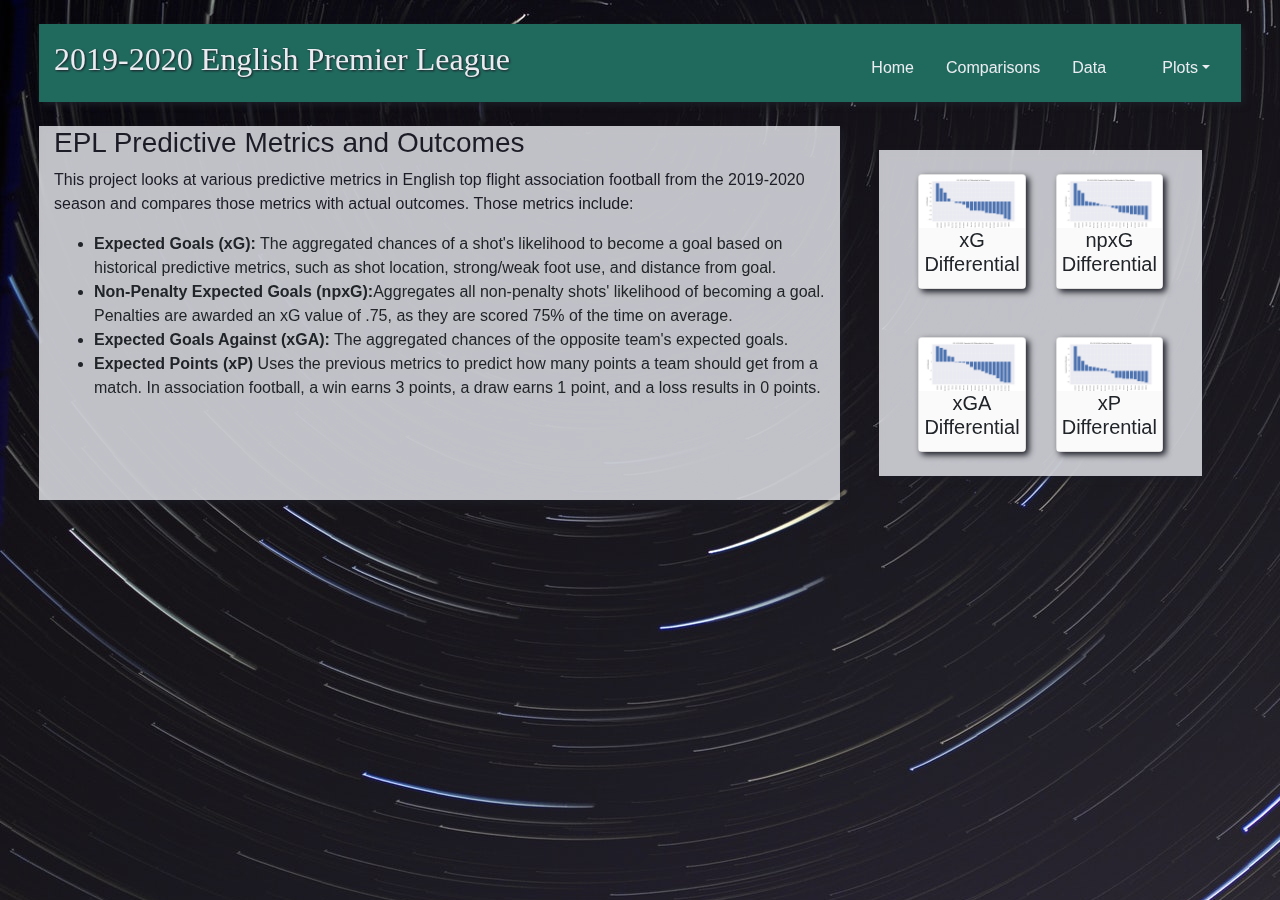
<file: index.html>
<!DOCTYPE html>
<html lang="en">
<head>
    <meta charset="UTF-8">
    <meta name="viewport" content="width=device-width, initial-scale=1.0">
    <link rel="stylesheet" href="https://stackpath.bootstrapcdn.com/bootstrap/4.5.2/css/bootstrap.min.css">
    <link rel="stylesheet" href="WebVisualizations/assets/styles.css">
    <script src="https://code.jquery.com/jquery-3.3.1.slim.min.js" integrity="sha384-q8i/X+965DzO0rT7abK41JStQIAqVgRVzpbzo5smXKp4YfRvH+8abtTE1Pi6jizo" crossorigin="anonymous"></script>
    <script src="https://cdnjs.cloudflare.com/ajax/libs/popper.js/1.14.7/umd/popper.min.js" integrity="sha384-UO2eT0CpHqdSJQ6hJty5KVphtPhzWj9WO1clHTMGa3JDZwrnQq4sF86dIHNDz0W1" crossorigin="anonymous"></script>
    <script src="https://stackpath.bootstrapcdn.com/bootstrap/4.3.1/js/bootstrap.min.js" integrity="sha384-JjSmVgyd0p3pXB1rRibZUAYoIIy6OrQ6VrjIEaFf/nJGzIxFDsf4x0xIM+B07jRM" crossorigin="anonymous"></script>
    <title>2019-2020 EPL Analysis</title>
</head>
<body>
    <div class="container-fluid">
        <div class="row" id="header_bar">
            <div class="col-md-8" id="logo_bar">
                <h2 id="logo">
                    2019-2020 English Premier League
                </h2>
                <a href="index.html" class="stretched-link"></a>
            </div>
            <div class="col-md-4">
                <ul class="nav" id="navsplit">
                    <li class="nav-item">
                        <a class="nav-link active" href="index.html">Home</a>
                    </li>
                    <li class="nav-item">
                        <a class="nav-link" href="WebVisualizations/assets/comparisons.html">Comparisons</a>
                    </li>
                    <li class="nav-item">
                        <a class="nav-link" href="WebVisualizations/assets/data.html">Data</a>
                    </li>
                    <li class="nav-item dropdown ml-md-auto">
                         <a class="nav-link dropdown-toggle" href="WebVisualizations/assets/comparisons.html" id="navbarDropdownMenuLink" data-toggle="dropdown">Plots</a>
                        <div class="dropdown-menu dropdown-menu-right" aria-labelledby="navbarDropdownMenuLink">
                            <a class="dropdown-item" href="WebVisualizations/assets/viz1.html">xG Differentials</a> 
                            <a class="dropdown-item" href="WebVisualizations/assets/viz2.html">npxG Differentials</a> 
                            <a class="dropdown-item" href="WebVisualizations/assets/viz3.html">xGA Differentials</a> 
                            <a class="dropdown-item" href="WebVisualizations/assets/viz4.html">xP Differentials</a>
                        </div>
                    </li>
                </ul>
                <div class="dropdown">
                    <button class="btn btn-primary dropdown-toggle" type="button" id="dropdownMenuButton" data-toggle="dropdown">
                    </button>
                    <div class="dropdown-menu" aria-labelledby="dropdownMenuButton">
                         <a class="dropdown-item" href="index.html">Home</a> 
                         <a class="dropdown-item" href="WebVisualizations/assets/comparisons.html">Comparisons</a> 
                         <a class="dropdown-item" href="WebVisualizations/assets/data.html">Data</a>
                         <a class="dropdown-item" href="WebVisualizations/assets/viz1.html">xG Differentials</a> 
                         <a class="dropdown-item" href="WebVisualizations/assets/viz2.html">npxG Differentials</a> 
                         <a class="dropdown-item" href="WebVisualizations/assets/viz3.html">xGA Differentials</a> 
                         <a class="dropdown-item" href="WebVisualizations/assets/viz4.html">xP Differentials</a>
                    </div>
                </div>
            </div>
        </div>
        <div class="row">
            <div class="col-md-8" id="main-content">
                <h3>
                    EPL Predictive Metrics and Outcomes
                </h3>
                <p>
                    This project looks at various predictive metrics in English top flight association football from the 2019-2020 season and compares those metrics with actual outcomes. Those metrics include:
                    <ul>
                        <li><strong>Expected Goals (xG):</strong> The aggregated chances of a shot's likelihood to become a goal based on historical predictive metrics, such as shot location, strong/weak foot use, and distance from goal.</li>
                        <li><strong>Non-Penalty Expected Goals (npxG):</strong>Aggregates all non-penalty shots' likelihood of becoming a goal. Penalties are awarded an xG value of .75, as they are scored 75% of the time on average.</li>
                        <li><strong>Expected Goals Against (xGA):</strong> The aggregated chances of the opposite team's expected goals.</li>
                        <li><strong>Expected Points (xP)</strong> Uses the previous metrics to predict how many points a team should get from a match. In association football, a win earns 3 points, a draw earns 1 point, and a loss results in 0 points.</li>
                    </ul>
                </p>
            </div>
            <div class="col-12 col-md-4">
                <div class="row" id="card-container">
                    <div class="row">
                        <div class="col-6">
                            <div class="card">
                                <img class="card-img-top" alt="xG differential thumbnail" src="WebVisualizations/visualizations/xg_diff_bar.png" />
                                <div class="card-block">
                                    <h5 class="card-title">
                                        xG Differential
                                    </h5>
                                    <a href="WebVisualizations/assets/viz1.html" class="stretched-link"></a>
                                </div>
                            </div>
                        </div>
                        <div class="col-6">
                            <div class="card">
                                <img class="card-img-top" alt="npxG differential thumbnail" src="WebVisualizations/visualizations/npxg_diff_bar.png" />
                                <div class="card-block">
                                    <h5 class="card-title">
                                        npxG Differential
                                    </h5>
                                    <a href="WebVisualizations/assets/viz2.html" class="stretched-link"></a>
                                </div>
                            </div>
                        </div>
                    </div>
                    <div class="row">
                        <div class="col-6">
                            <div class="card">
                                <img class="card-img-top" alt="xGA differential thumbnail" src="WebVisualizations/visualizations/xga_diff_bar.png" />
                                <div class="card-block">
                                    <h5 class="card-title">
                                        xGA Differential
                                    </h5>
                                    <a href="WebVisualizations/assets/viz3.html" class="stretched-link"></a>
                                </div>
                            </div>
                        </div>
                        <div class="col-6">
                            <div class="card">
                                <img class="card-img-top" alt="xP differential thumbnail" src="WebVisualizations/visualizations/xp_diff_bar.png" />
                                <div class="card-block">
                                    <h5 class="card-title">
                                        xP Differential
                                    </h5>
                                    <a href="WebVisualizations/assets/viz4.html" class="stretched-link"></a>
                                </div>
                            </div>
                        </div>
                    </div>
                </div>
            </div>
        </div>
    </div>
</body>
</html>
</file>
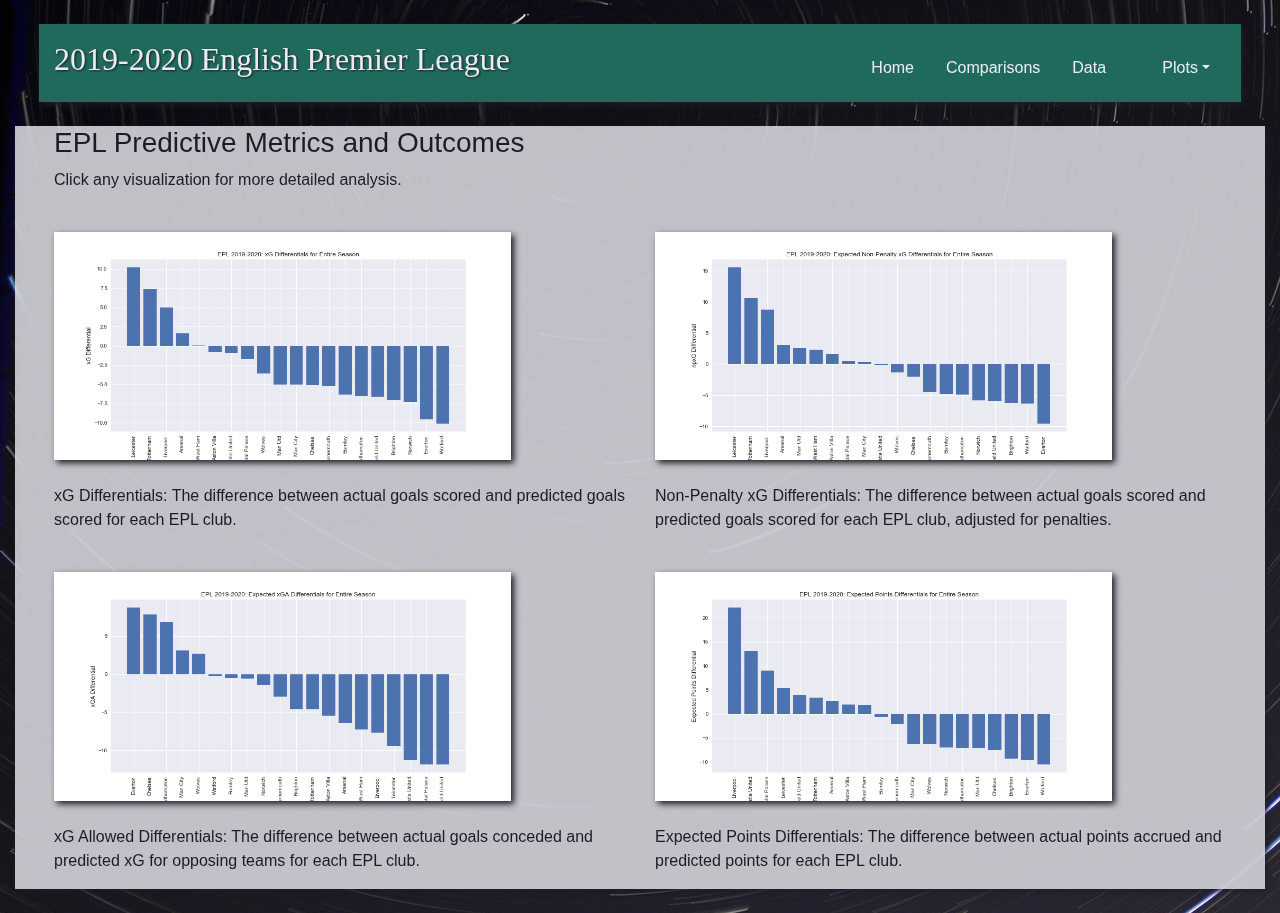
<file: WebVisualizations/assets/comparisons.html>
<!DOCTYPE html>
<html lang="en">
<head>
    <meta charset="UTF-8">
    <meta name="viewport" content="width=device-width, initial-scale=1.0">
    <link rel="stylesheet" href="https://stackpath.bootstrapcdn.com/bootstrap/4.5.2/css/bootstrap.min.css">
    <script src="https://code.jquery.com/jquery-3.3.1.slim.min.js" integrity="sha384-q8i/X+965DzO0rT7abK41JStQIAqVgRVzpbzo5smXKp4YfRvH+8abtTE1Pi6jizo" crossorigin="anonymous"></script>
    <script src="https://cdnjs.cloudflare.com/ajax/libs/popper.js/1.14.7/umd/popper.min.js" integrity="sha384-UO2eT0CpHqdSJQ6hJty5KVphtPhzWj9WO1clHTMGa3JDZwrnQq4sF86dIHNDz0W1" crossorigin="anonymous"></script>
    <script src="https://stackpath.bootstrapcdn.com/bootstrap/4.3.1/js/bootstrap.min.js" integrity="sha384-JjSmVgyd0p3pXB1rRibZUAYoIIy6OrQ6VrjIEaFf/nJGzIxFDsf4x0xIM+B07jRM" crossorigin="anonymous"></script>
    <link rel="stylesheet" href="styles.css">
    <title>Comparisons</title>
</head>
<body>
    <div class="container-fluid">
        <div class="row" id="header_bar">
            <div class="col-md-8" id="logo_bar">
                <h2 id="logo">
                    2019-2020 English Premier League
                </h2>
                <a href="../../index.html" class="stretched-link"></a>
            </div>
            <div class="col-md-4">
                <ul class="nav" id="navsplit">
                    <li class="nav-item">
                        <a class="nav-link active" href="../../index.html">Home</a>
                    </li>
                    <li class="nav-item">
                        <a class="nav-link" href="comparisons.html">Comparisons</a>
                    </li>
                    <li class="nav-item">
                        <a class="nav-link" href="data.html">Data</a>
                    </li>
                    <li class="nav-item dropdown ml-md-auto">
                         <a class="nav-link dropdown-toggle" href="comparisons.html" id="navbarDropdownMenuLink" data-toggle="dropdown">Plots</a>
                        <div class="dropdown-menu dropdown-menu-right" aria-labelledby="navbarDropdownMenuLink">
                            <a class="dropdown-item" href="viz1.html">xG Differentials</a> 
                            <a class="dropdown-item" href="viz2.html">npxG Differentials</a> 
                            <a class="dropdown-item" href="viz3.html">xGA Differentials</a> 
                            <a class="dropdown-item" href="viz4.html">xP Differentials</a>
                        </div>
                    </li>
                </ul>
                <div class="dropdown">
                    <button class="btn btn-primary dropdown-toggle" type="button" id="dropdownMenuButton" data-toggle="dropdown">
                    </button>
                    <div class="dropdown-menu" aria-labelledby="dropdownMenuButton">
                         <a class="dropdown-item" href="../../index.html">Home</a> 
                         <a class="dropdown-item" href="comparisons.html">Comparisons</a> 
                         <a class="dropdown-item" href="data.html">Data</a>
                         <a class="dropdown-item" href="viz1.html">xG Differentials</a> 
                         <a class="dropdown-item" href="viz2.html">npxG Differentials</a> 
                         <a class="dropdown-item" href="viz3.html">xGA Differentials</a> 
                         <a class="dropdown-item" href="viz4.html">xP Differentials</a>
                    </div>
                </div>
            </div>
        </div>
        <div  id="main-content">
            <div class="row">
                <div class="col-md-12">
                    <h3>
                        EPL Predictive Metrics and Outcomes
                    </h3>
                    <p>
                        Click any visualization for more detailed analysis.
                    </p>
                </div>
            </div>
            <div class="row">
                <div class="col-md-6">
                    <img alt="xG differential medium size" src="../visualizations/xg_diff_bar.png" width="80%" id="comparison-img" />
                    <p>
                        xG Differentials: The difference between actual goals scored and predicted goals scored for each EPL club.
                    </p>
                    <a href="viz1.html" class="stretched-link"></a>
                </div>
                <div class="col-md-6">
                    <img alt="npxG differential medium size" src="../visualizations/npxg_diff_bar.png" width="80%" id="comparison-img" />
                    <p>
                        Non-Penalty xG Differentials: The difference between actual goals scored and predicted goals scored for each EPL club, adjusted for penalties.
                    </p>
                    <a href="viz2.html" class="stretched-link"></a>
                </div>
            </div>
            <div class="row">
                <div class="col-md-6">
                    <img alt="xGA differential medium size" src="../visualizations/xga_diff_bar.png" width="80%" id="comparison-img" />
                    <p>
                        xG Allowed Differentials: The difference between actual goals conceded and predicted xG for opposing teams for each EPL club.
                    </p>
                    <a href="viz3.html" class="stretched-link"></a>
                </div>
                <div class="col-md-6">
                    <img alt="xP differential medium size" src="../visualizations/xp_diff_bar.png" width="80%" id="comparison-img" />
                    <p>
                        Expected Points Differentials: The difference between actual points accrued and predicted points for each EPL club.
                    </p>
                    <a href="viz4.html" class="stretched-link"></a>
                </div>
            </div>
        </div>
    </div>
</body>
</html>
</file>
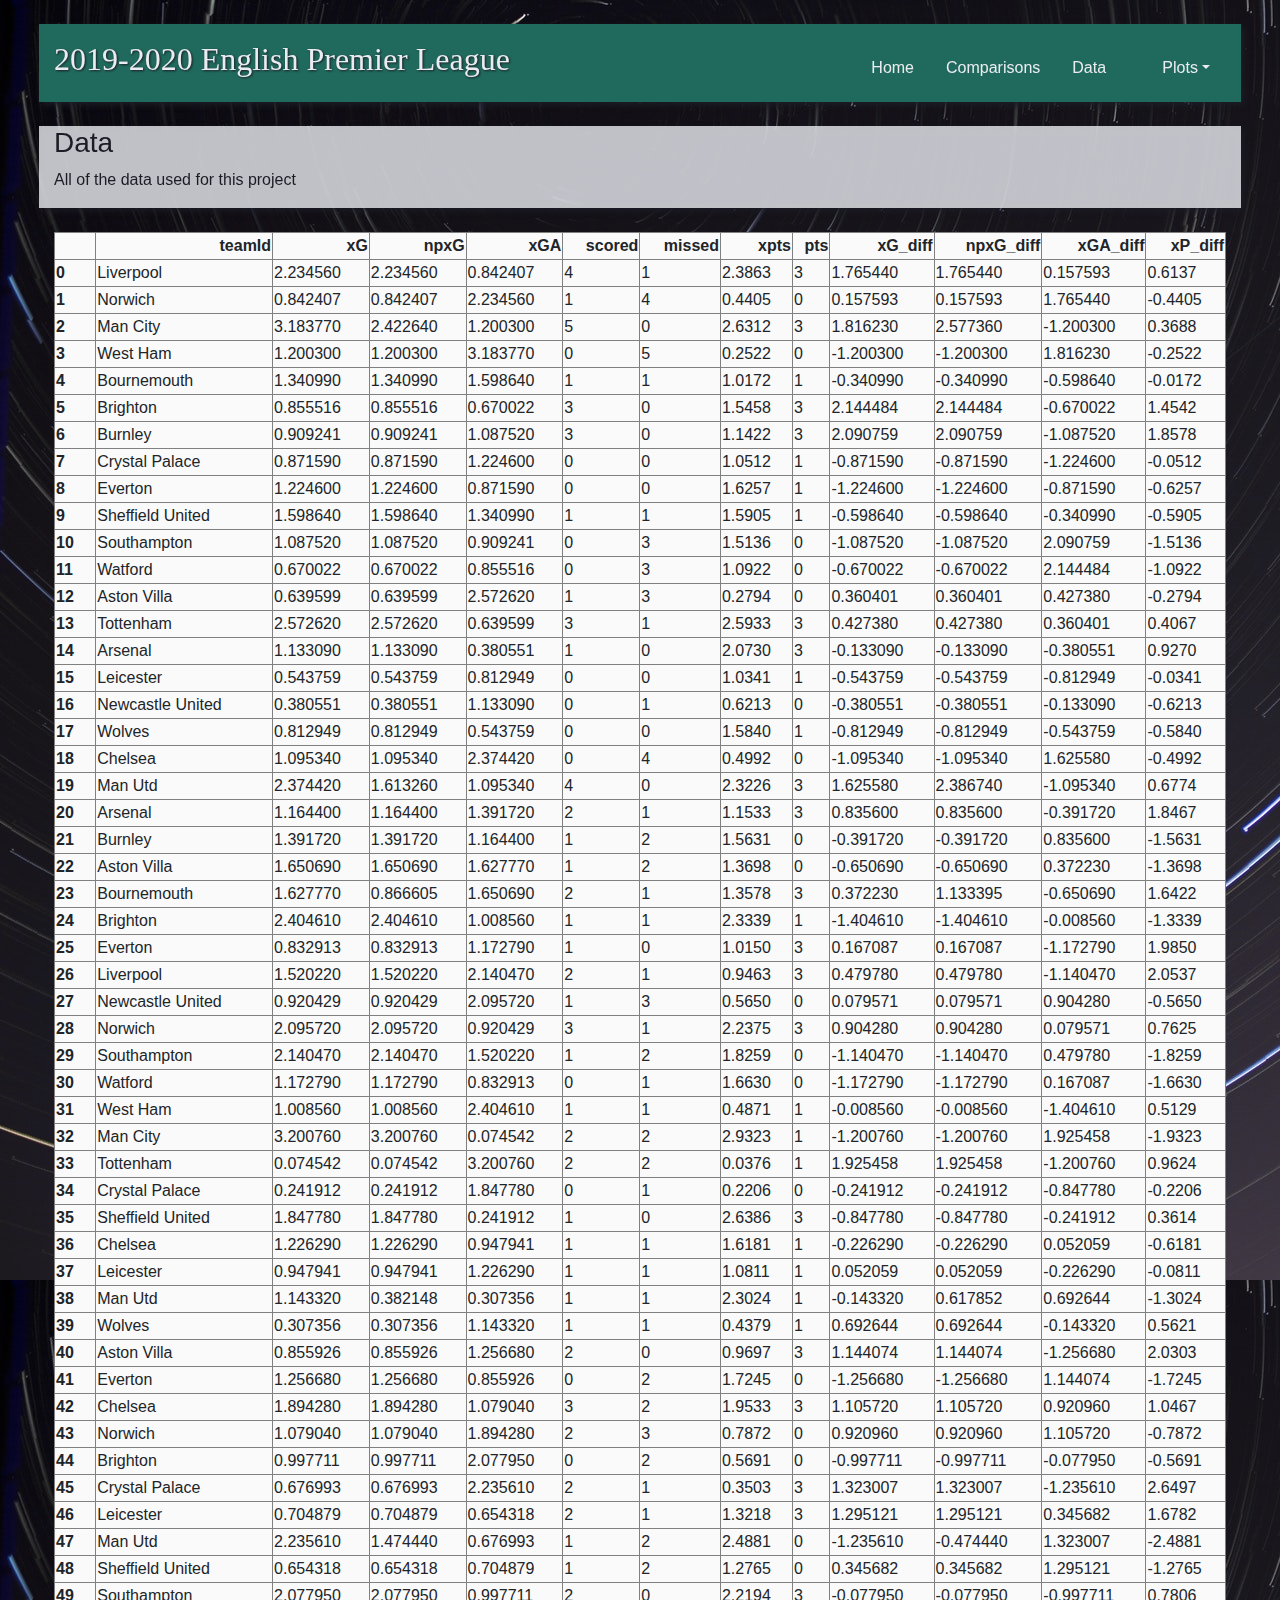
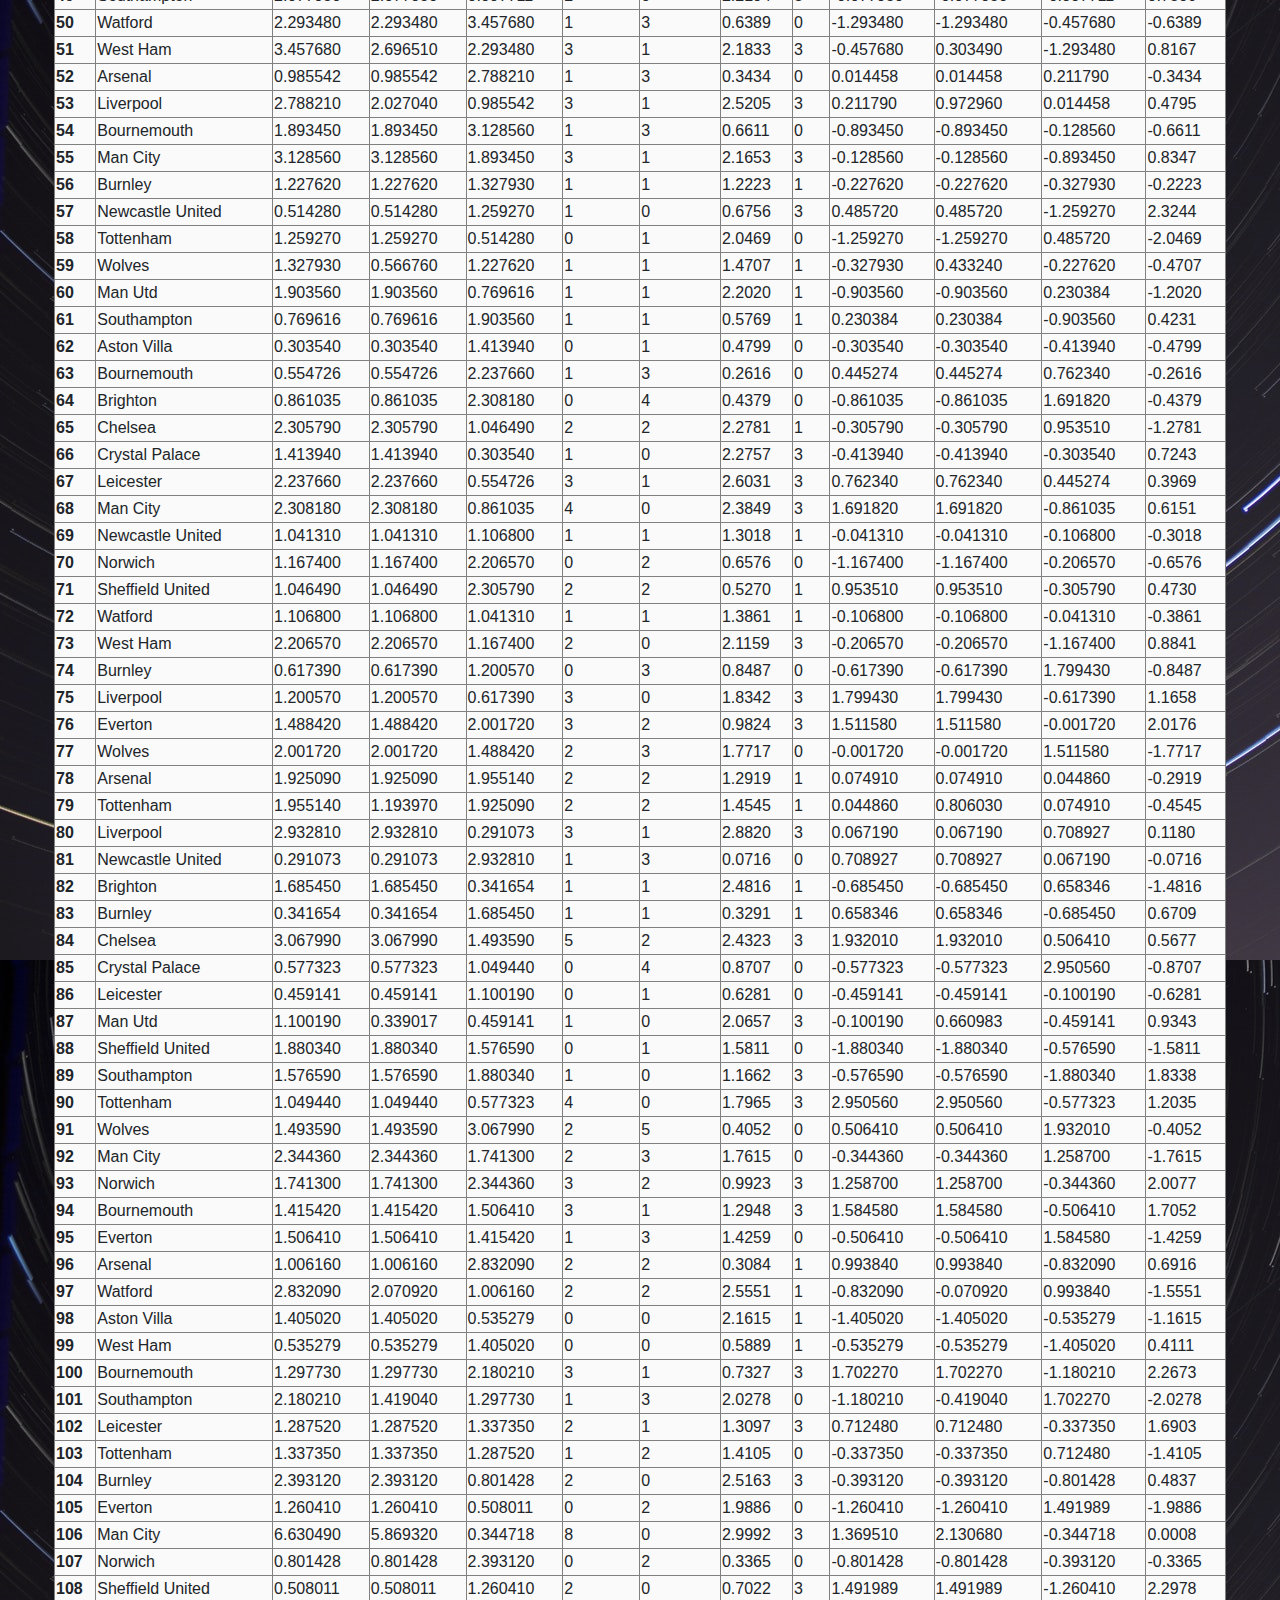
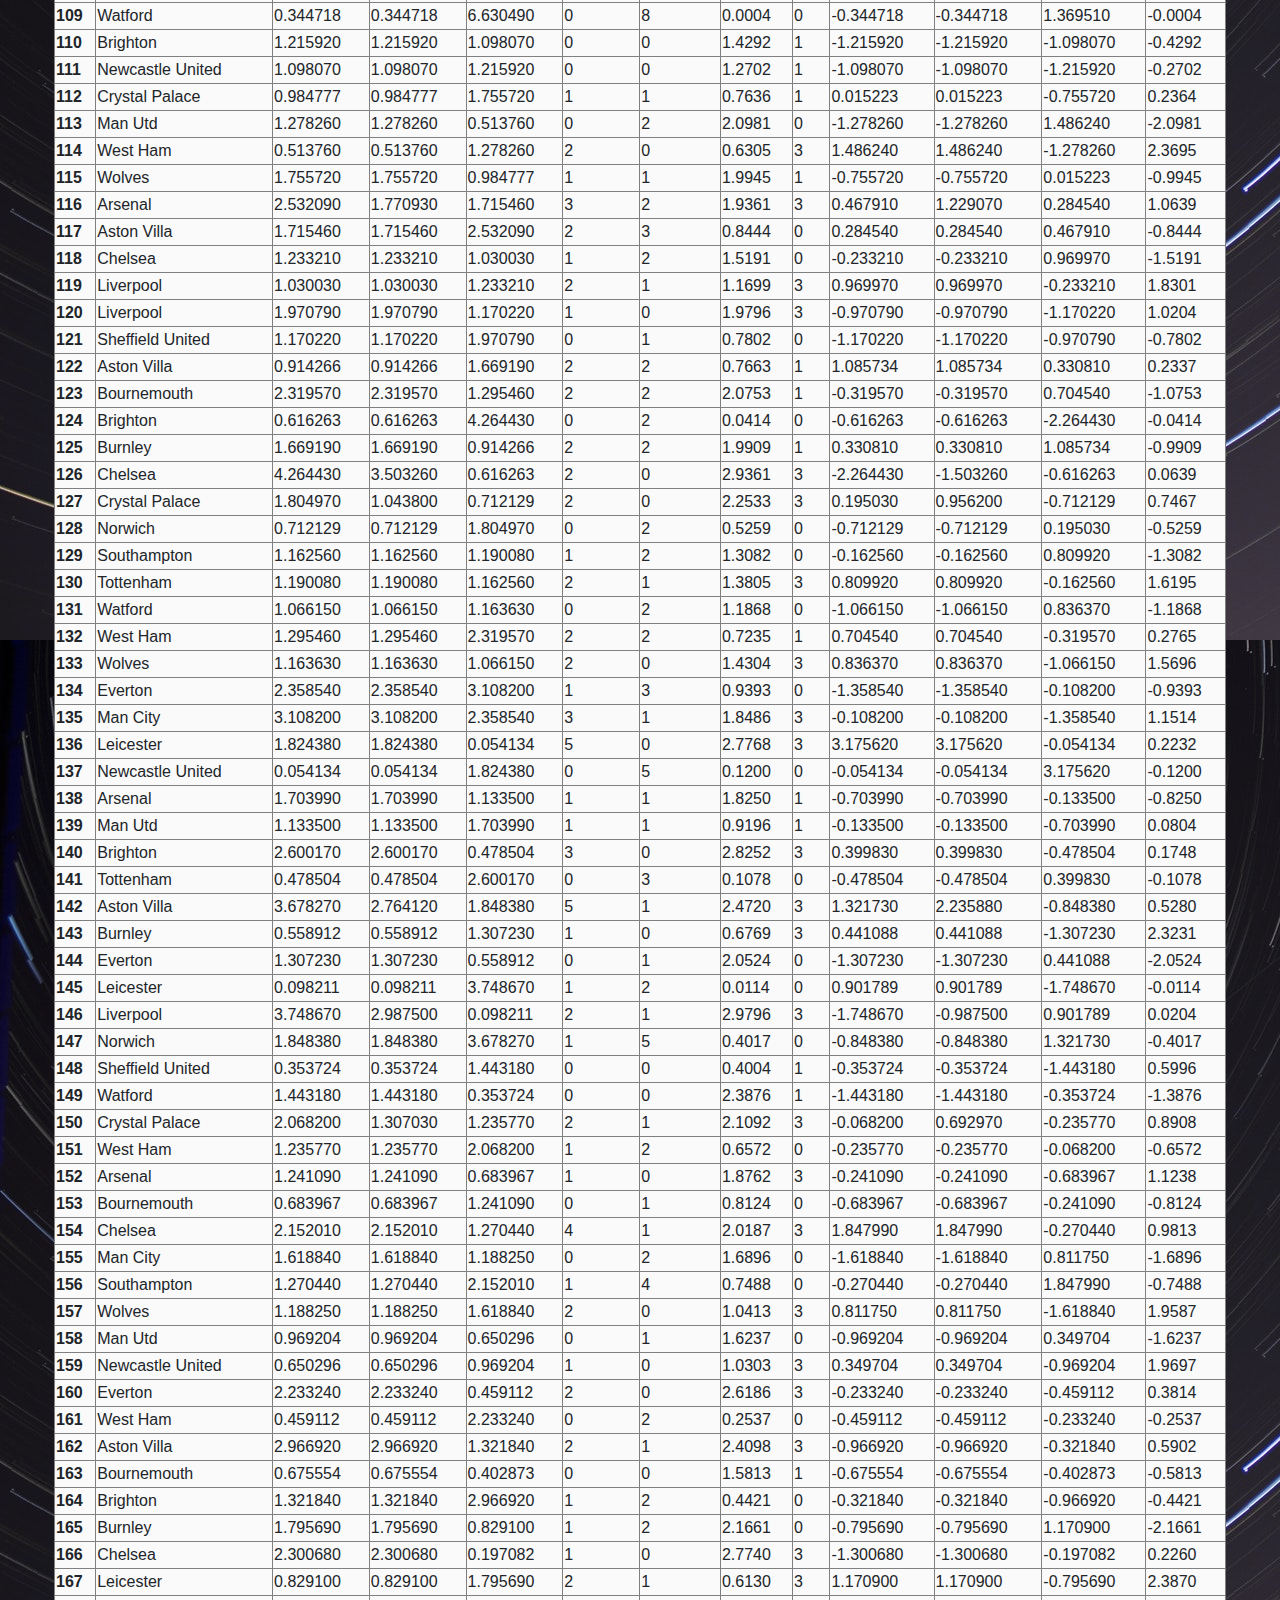
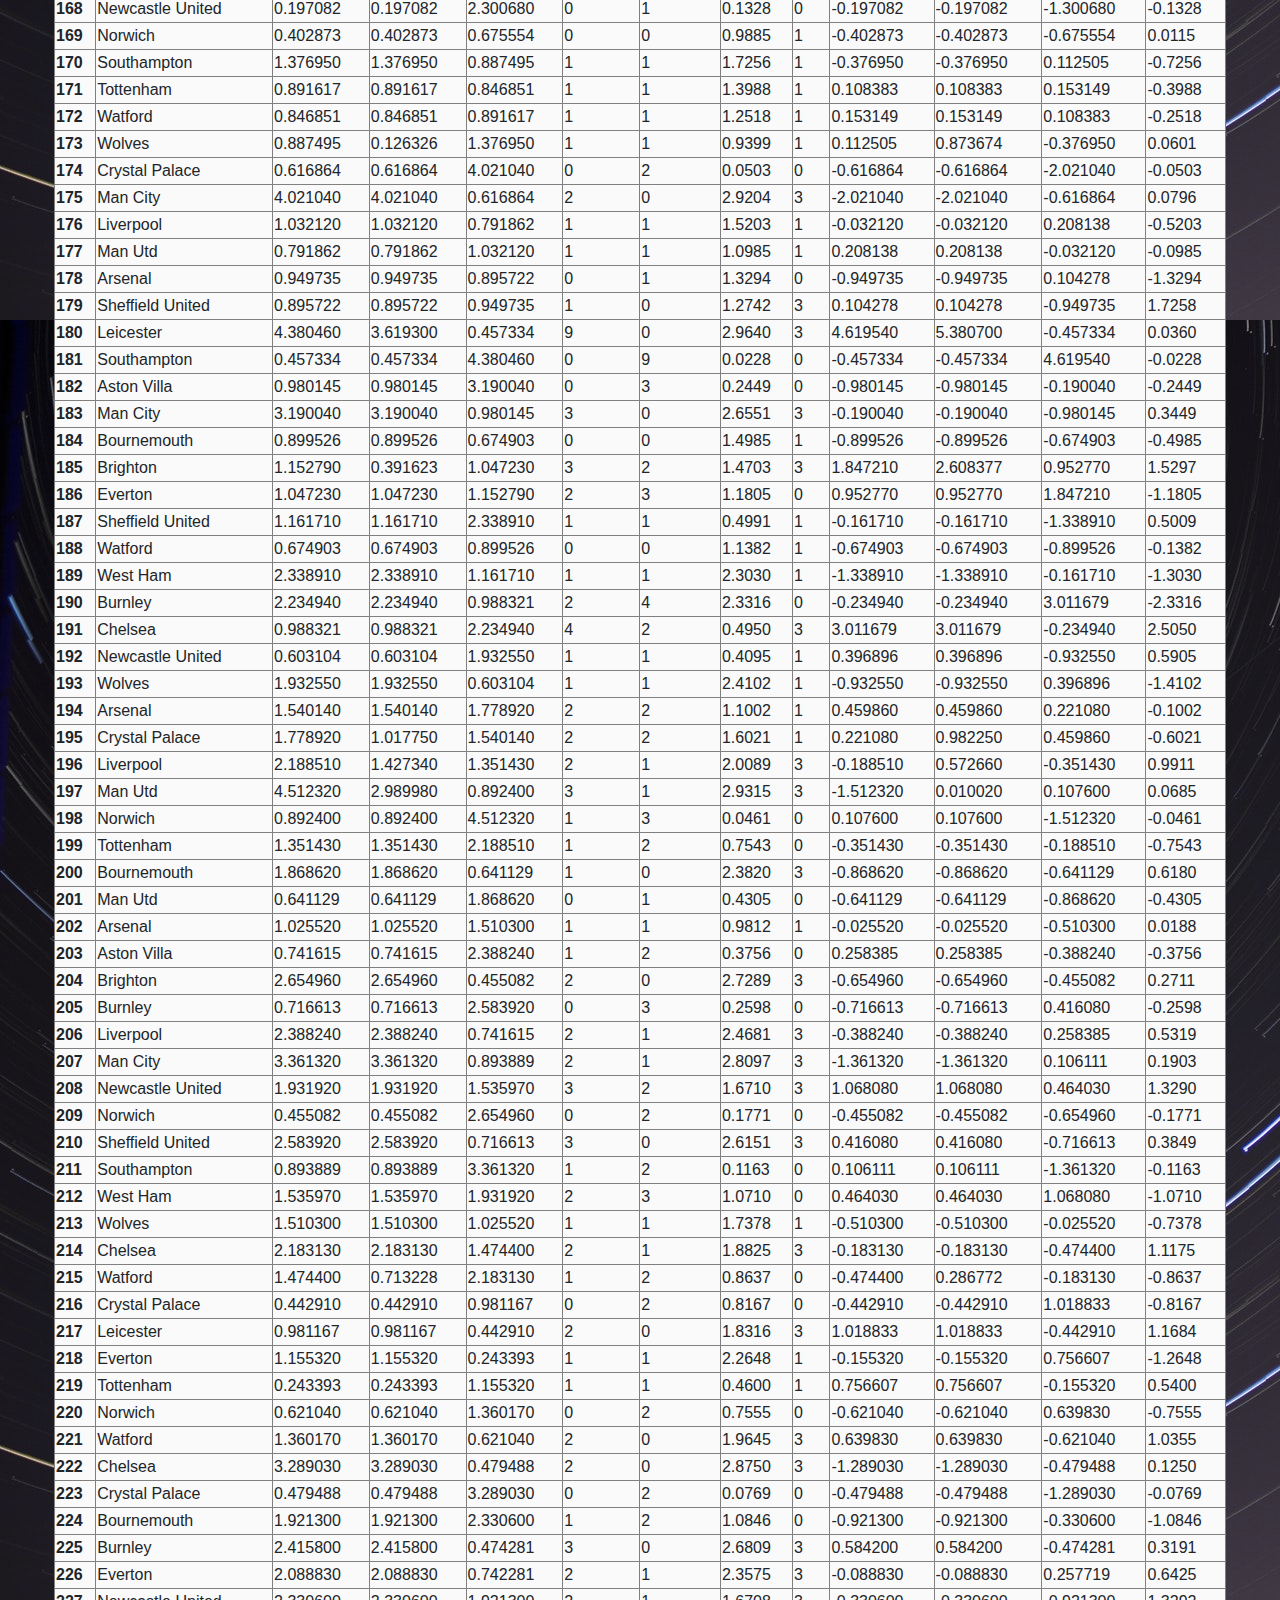
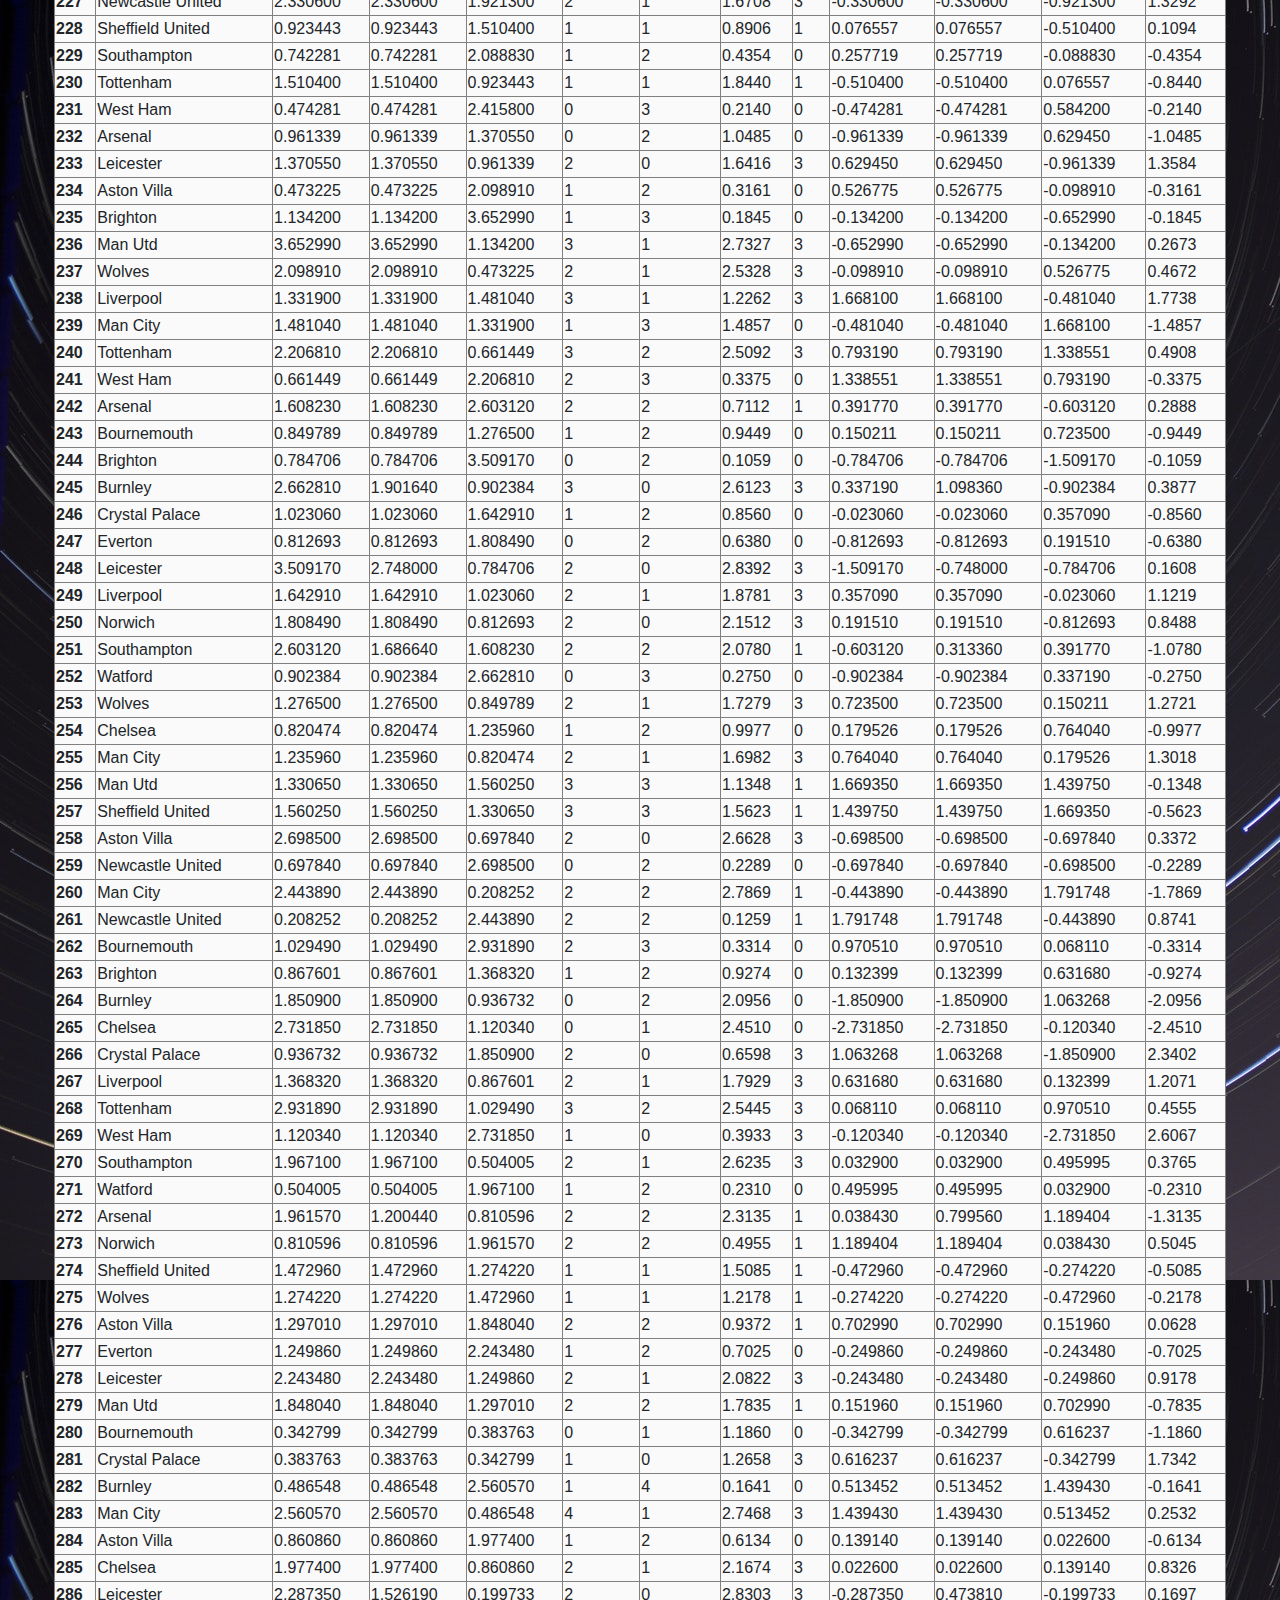
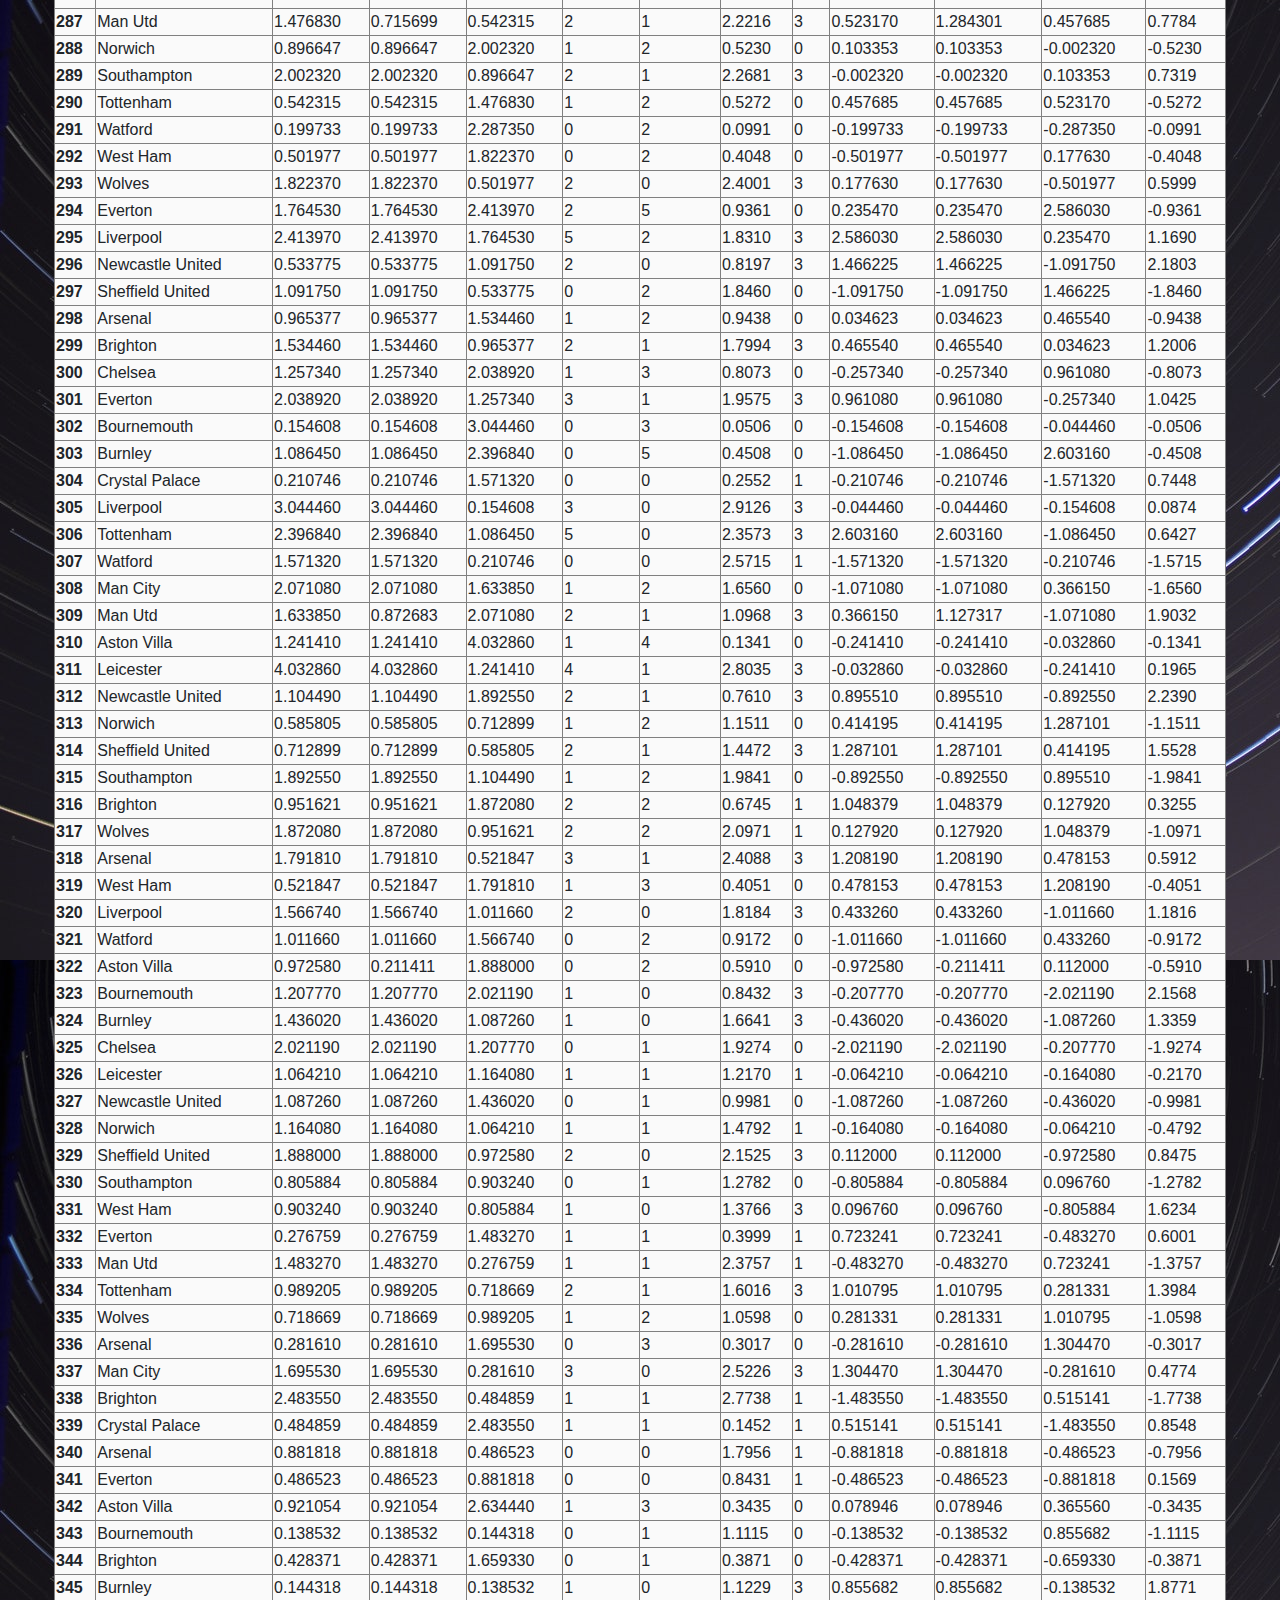
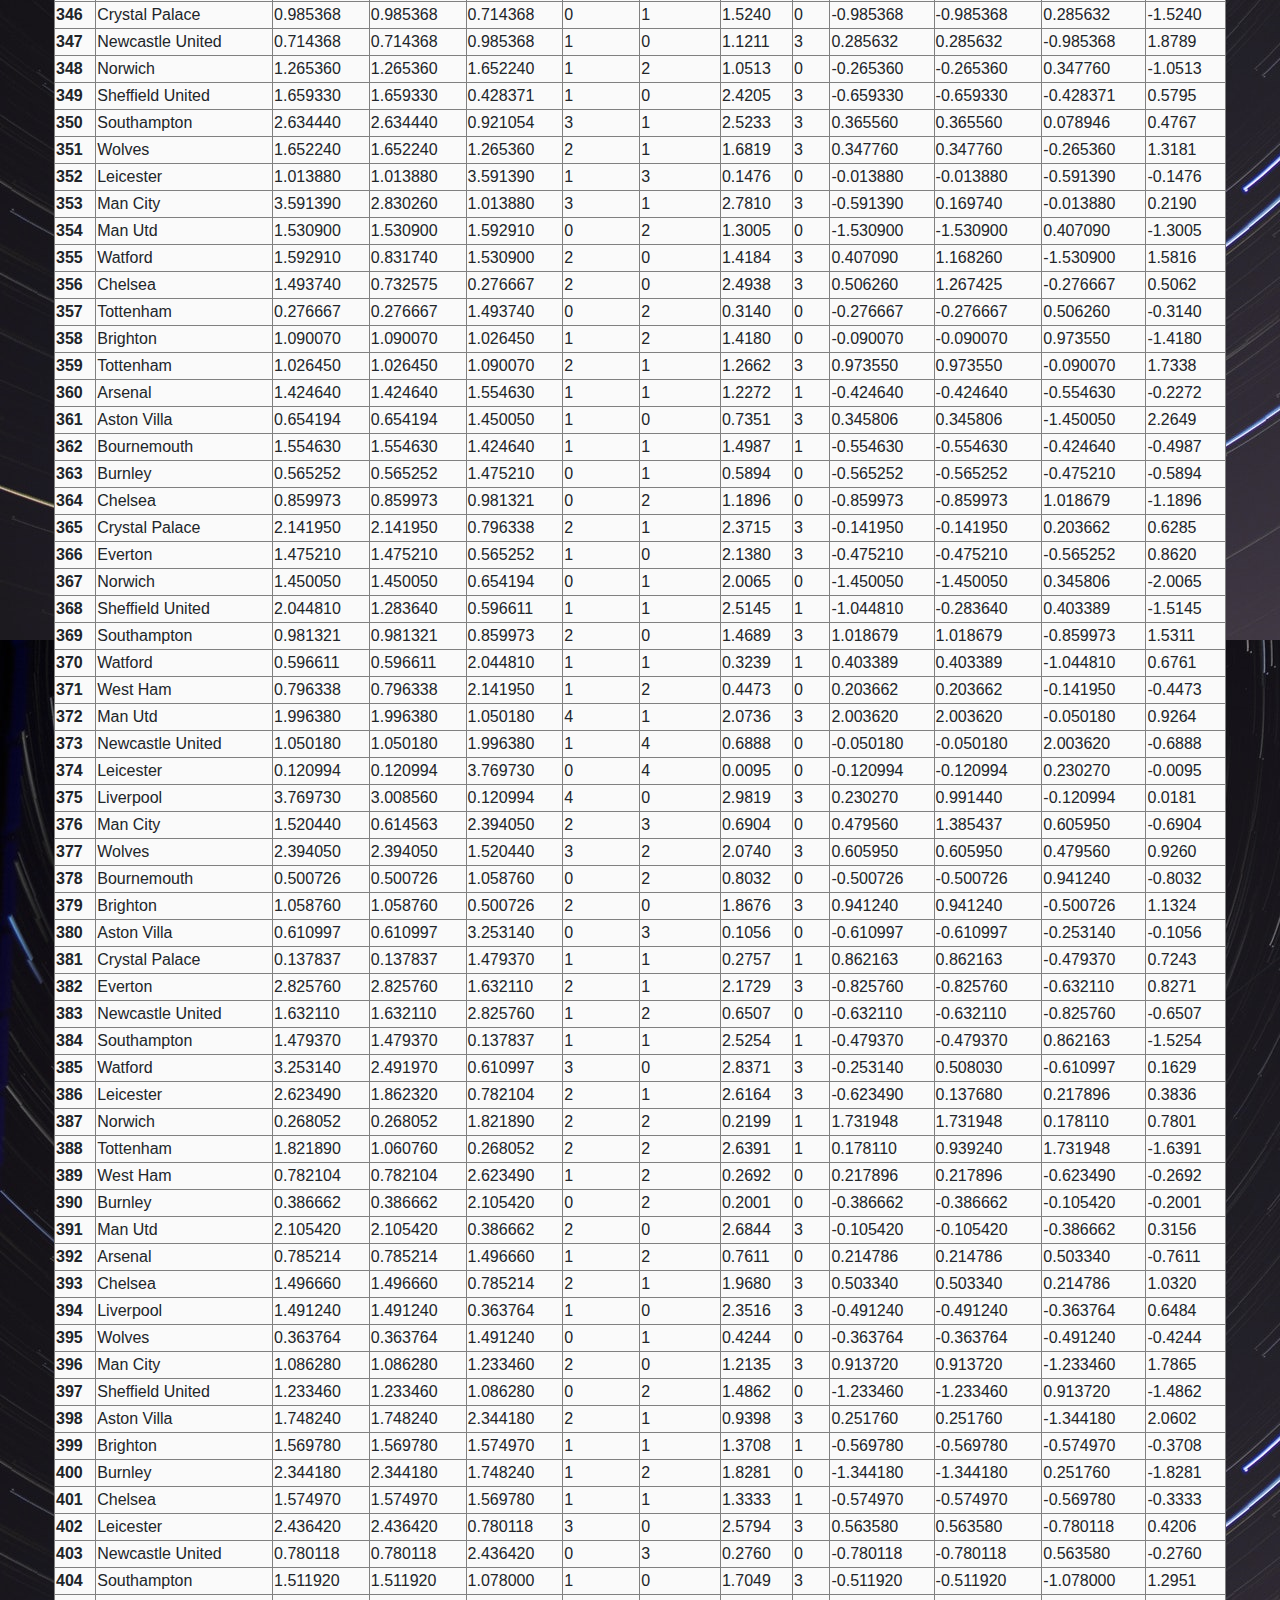
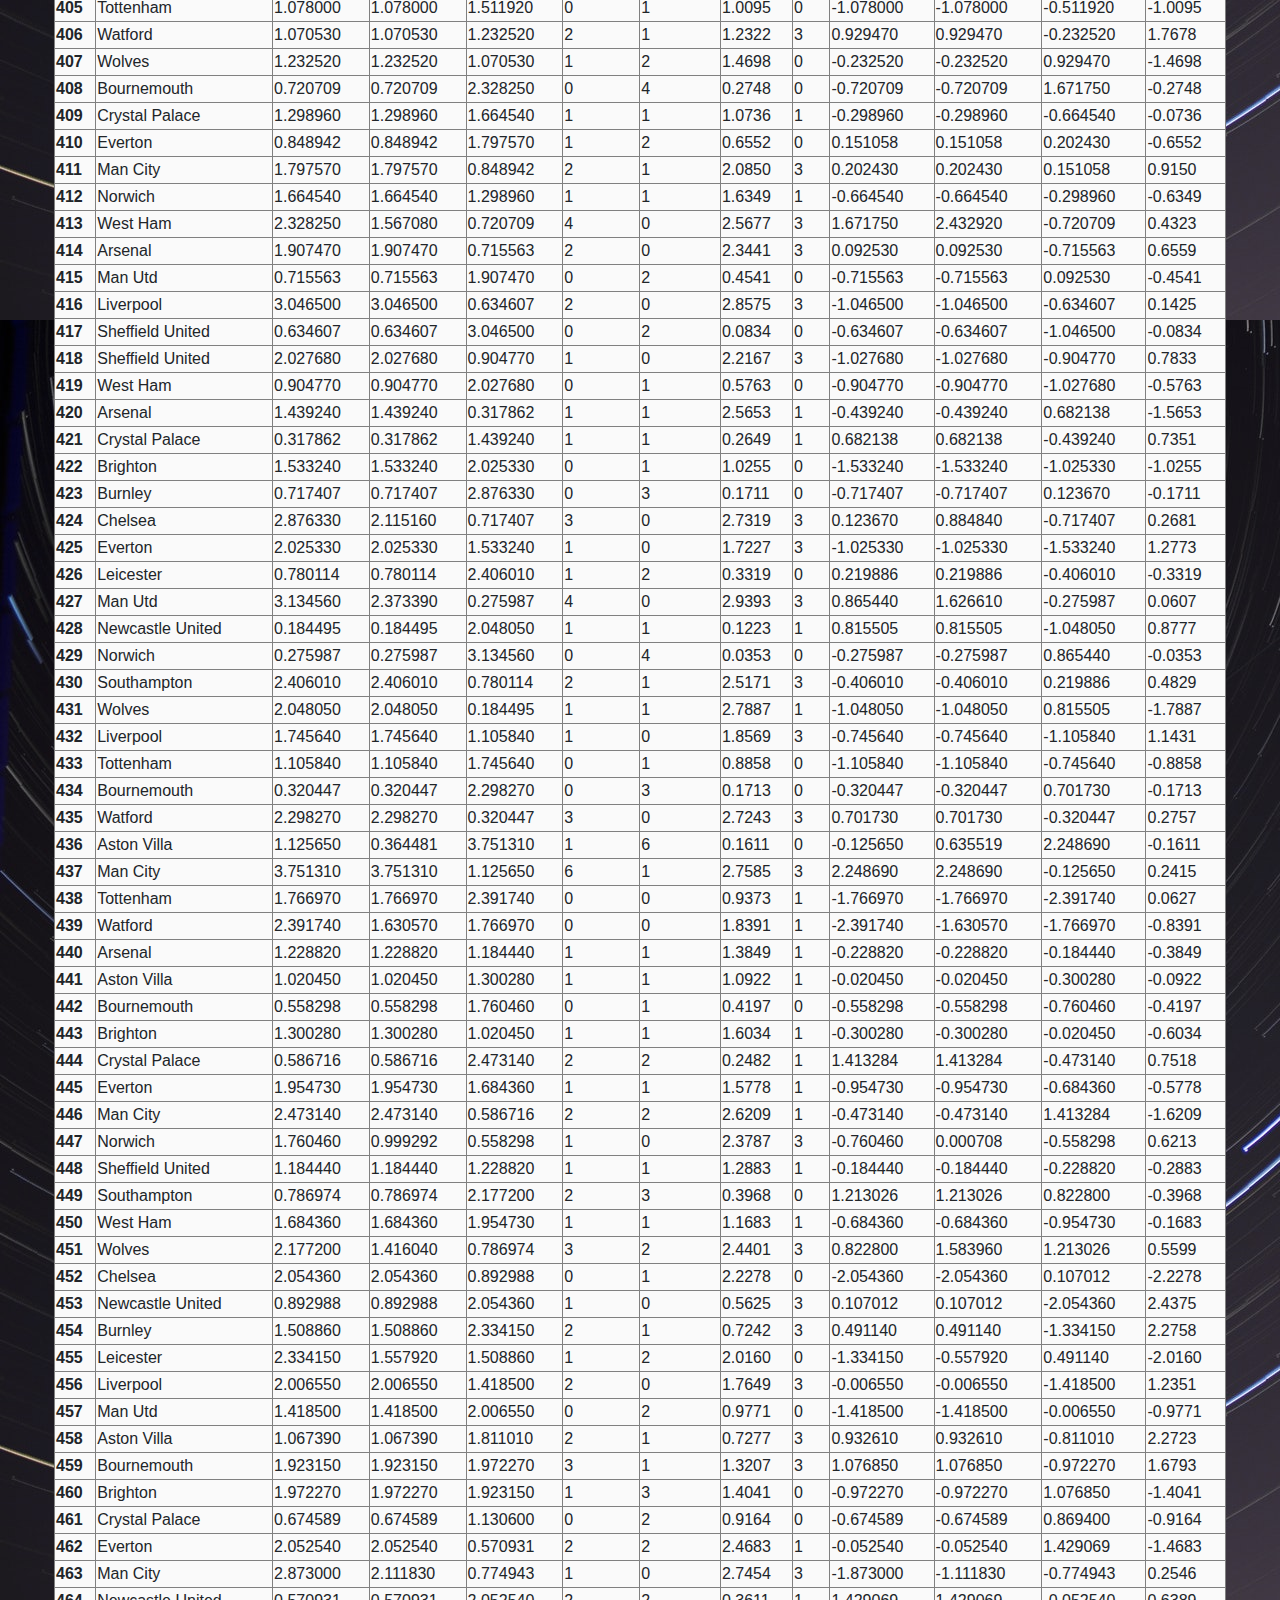
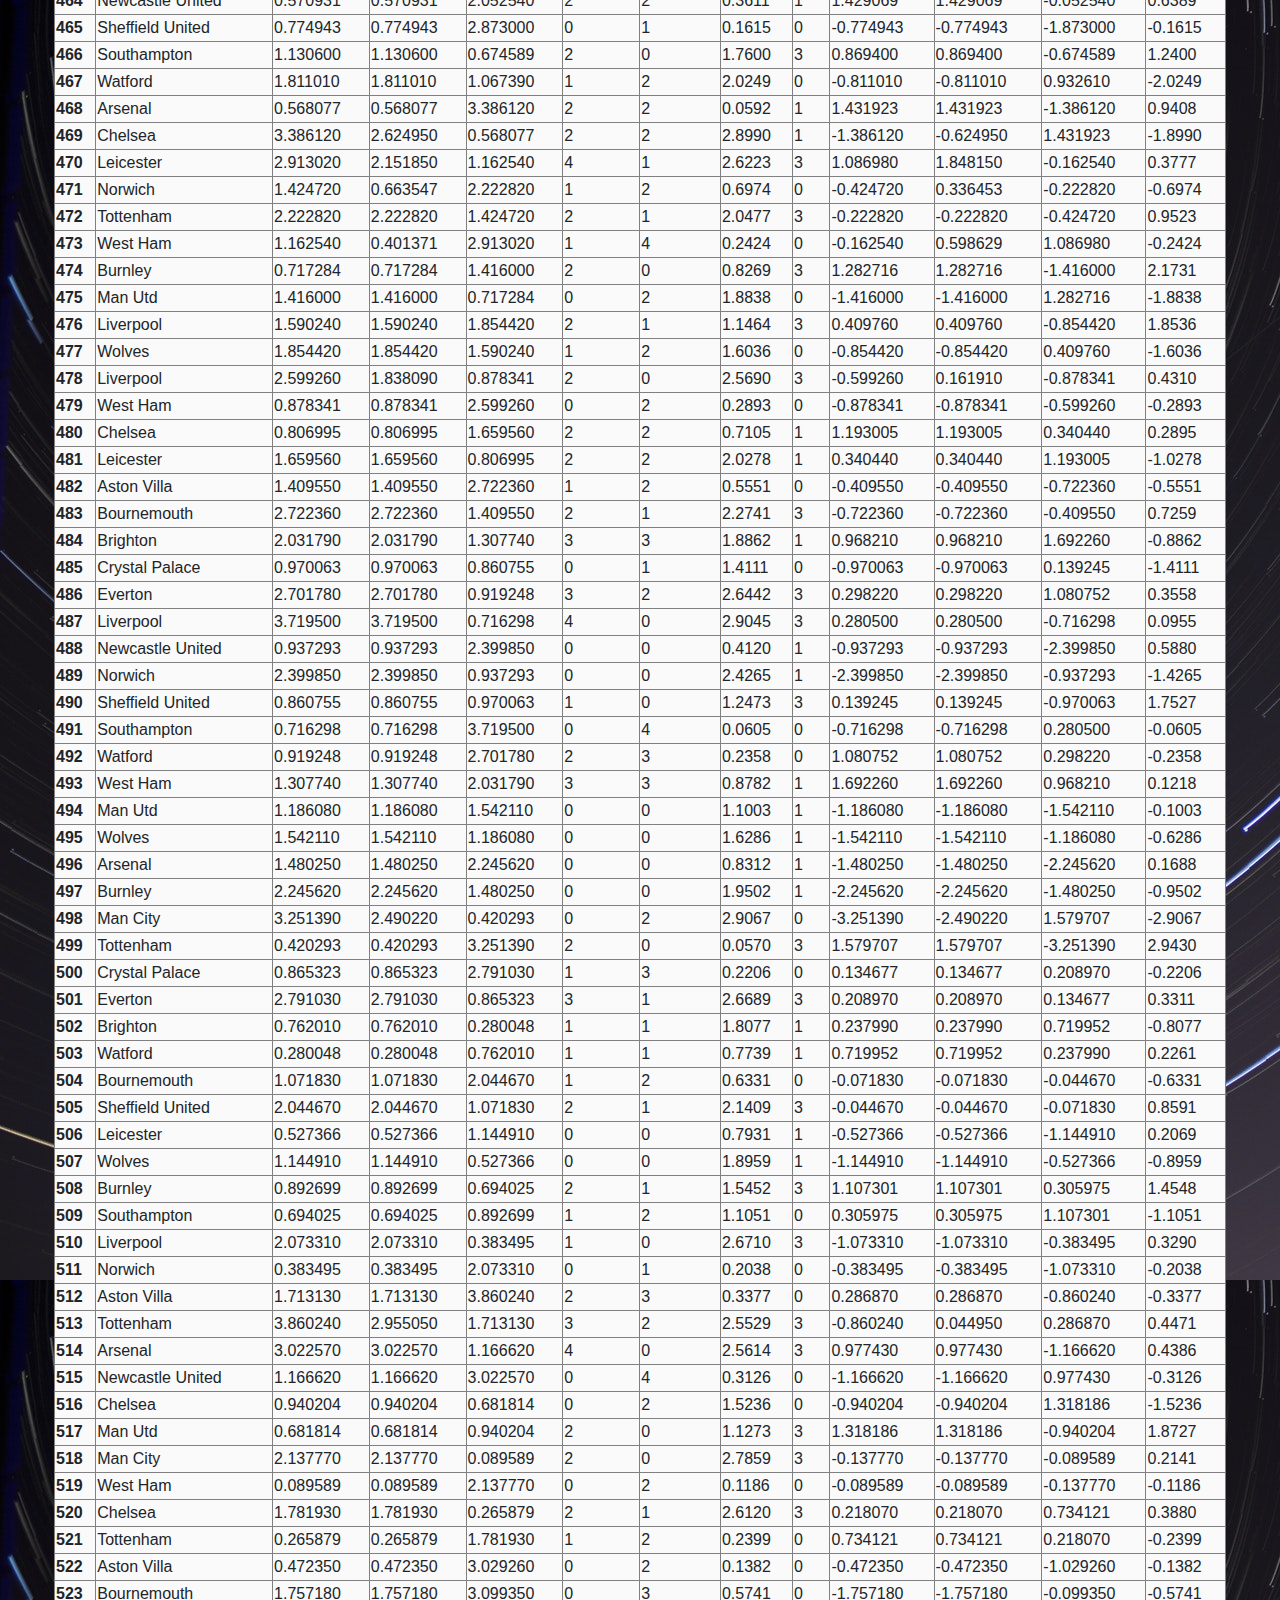
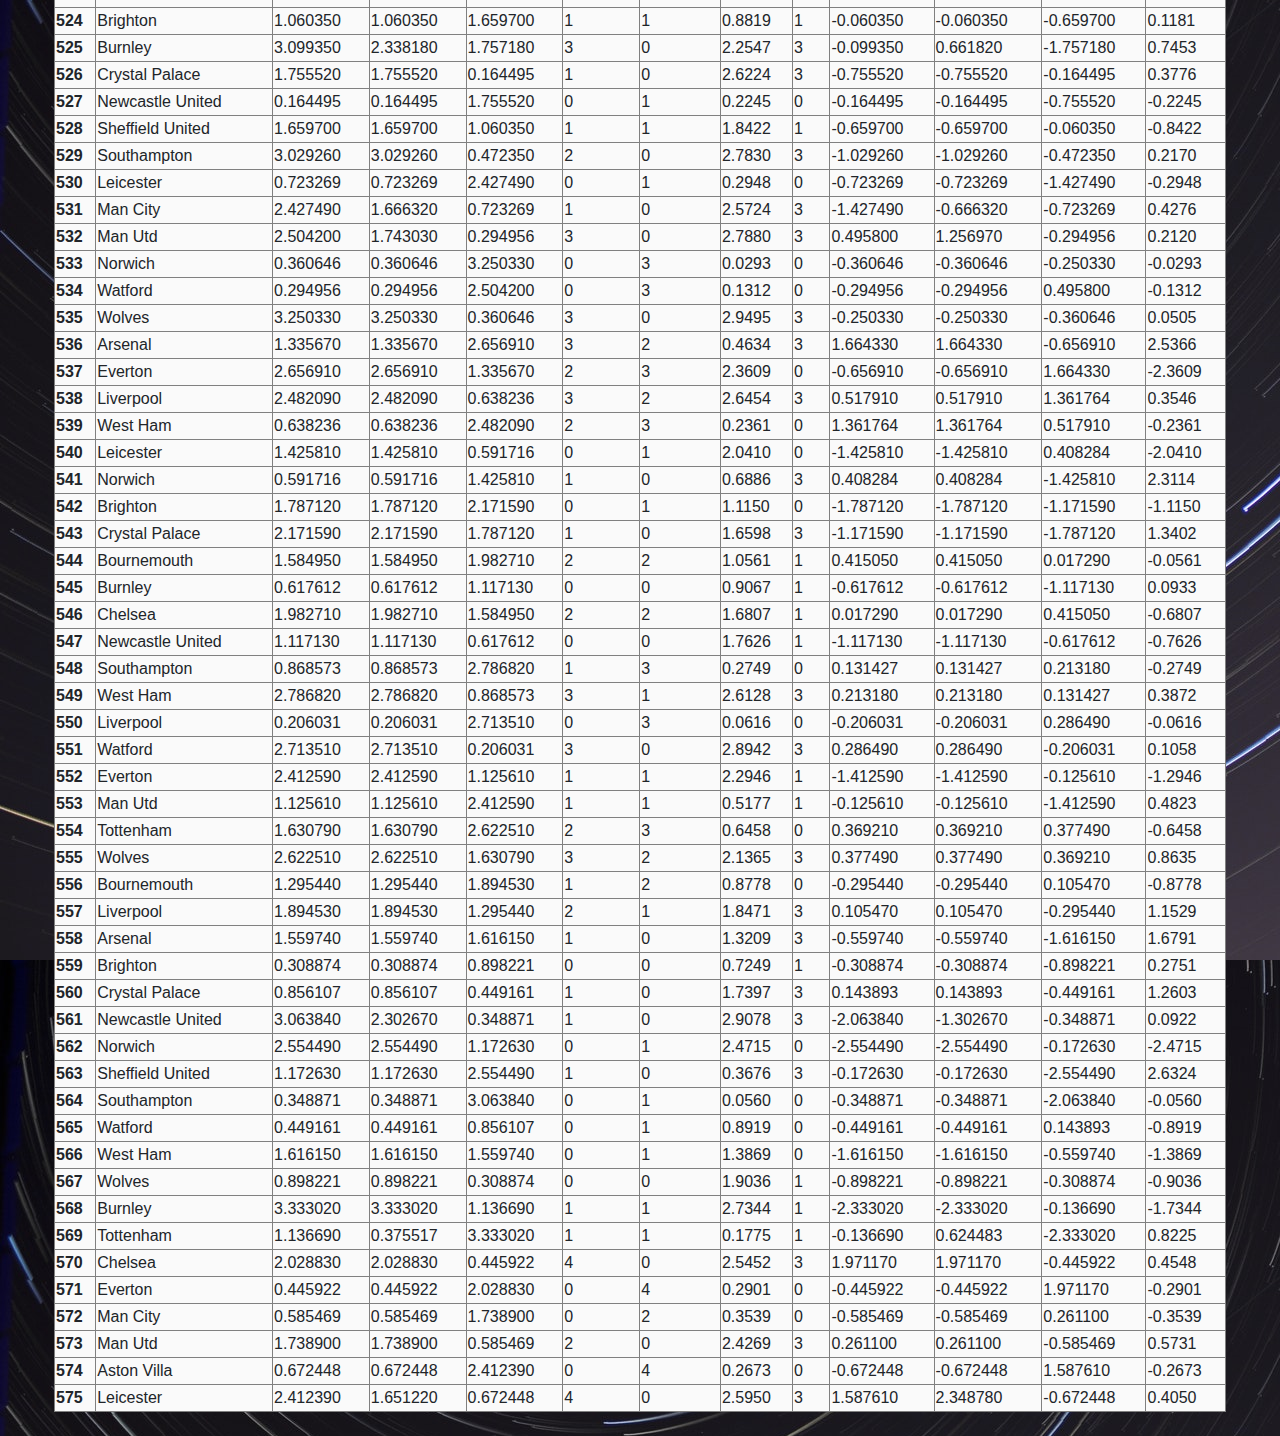
<file: WebVisualizations/assets/data.html>
<!DOCTYPE html>
<html lang="en">
<head>
    <meta charset="UTF-8">
    <meta name="viewport" content="width=device-width, initial-scale=1.0">
    <link rel="stylesheet" href="https://stackpath.bootstrapcdn.com/bootstrap/4.5.2/css/bootstrap.min.css">
    <script src="https://code.jquery.com/jquery-3.3.1.slim.min.js" integrity="sha384-q8i/X+965DzO0rT7abK41JStQIAqVgRVzpbzo5smXKp4YfRvH+8abtTE1Pi6jizo" crossorigin="anonymous"></script>
    <script src="https://cdnjs.cloudflare.com/ajax/libs/popper.js/1.14.7/umd/popper.min.js" integrity="sha384-UO2eT0CpHqdSJQ6hJty5KVphtPhzWj9WO1clHTMGa3JDZwrnQq4sF86dIHNDz0W1" crossorigin="anonymous"></script>
    <script src="https://stackpath.bootstrapcdn.com/bootstrap/4.3.1/js/bootstrap.min.js" integrity="sha384-JjSmVgyd0p3pXB1rRibZUAYoIIy6OrQ6VrjIEaFf/nJGzIxFDsf4x0xIM+B07jRM" crossorigin="anonymous"></script>
    <link rel="stylesheet" href="styles.css">
    <title>Data</title>
</head>
<body>
  <div class="container-fluid">
    <div class="row" id="header_bar">
        <div class="col-md-8" id="logo_bar">
            <h2 id="logo">
                2019-2020 English Premier League
            </h2>
            <a href="../../index.html" class="stretched-link"></a>
        </div>
        <div class="col-md-4">
            <ul class="nav" id="navsplit">
                <li class="nav-item">
                    <a class="nav-link active" href="../../index.html">Home</a>
                </li>
                <li class="nav-item">
                    <a class="nav-link" href="comparisons.html">Comparisons</a>
                </li>
                <li class="nav-item">
                    <a class="nav-link" href="data.html">Data</a>
                </li>
                <li class="nav-item dropdown ml-md-auto">
                     <a class="nav-link dropdown-toggle" href="comparisons.html" id="navbarDropdownMenuLink" data-toggle="dropdown">Plots</a>
                    <div class="dropdown-menu dropdown-menu-right" aria-labelledby="navbarDropdownMenuLink">
                        <a class="dropdown-item" href="viz1.html">xG Differentials</a> 
                        <a class="dropdown-item" href="viz2.html">npxG Differentials</a> 
                        <a class="dropdown-item" href="viz3.html">xGA Differentials</a> 
                        <a class="dropdown-item" href="viz4.html">xP Differentials</a>
                    </div>
                </li>
            </ul>
            <div class="dropdown">
                <button class="btn btn-primary dropdown-toggle" type="button" id="dropdownMenuButton" data-toggle="dropdown">
                </button>
                <div class="dropdown-menu" aria-labelledby="dropdownMenuButton">
                     <a class="dropdown-item" href="../../index.html">Home</a> 
                     <a class="dropdown-item" href="comparisons.html">Comparisons</a> 
                     <a class="dropdown-item" href="data.html">Data</a>
                     <a class="dropdown-item" href="viz1.html">xG Differentials</a> 
                     <a class="dropdown-item" href="viz2.html">npxG Differentials</a> 
                     <a class="dropdown-item" href="viz3.html">xGA Differentials</a> 
                     <a class="dropdown-item" href="viz4.html">xP Differentials</a>
                </div>
            </div>
        </div>
    </div>
        <div class="row" id="main-content">
            <div class="col-md-12">
                <h3>
                    Data
                </h3>
                <p>
                    All of the data used for this project
                </p>
            </div>
        </div>
        <div class="row">
            <div class="col-md-12">
              <div class="table-responsive">
                <table border="1" class="dataframe">
                  <thead>
                    <tr style="text-align: right;">
                      <th></th>
                      <th>teamId</th>
                      <th>xG</th>
                      <th>npxG</th>
                      <th>xGA</th>
                      <th>scored</th>
                      <th>missed</th>
                      <th>xpts</th>
                      <th>pts</th>
                      <th>xG_diff</th>
                      <th>npxG_diff</th>
                      <th>xGA_diff</th>
                      <th>xP_diff</th>
                    </tr>
                  </thead>
                  <tbody>
                    <tr>
                      <th>0</th>
                      <td>Liverpool</td>
                      <td>2.234560</td>
                      <td>2.234560</td>
                      <td>0.842407</td>
                      <td>4</td>
                      <td>1</td>
                      <td>2.3863</td>
                      <td>3</td>
                      <td>1.765440</td>
                      <td>1.765440</td>
                      <td>0.157593</td>
                      <td>0.6137</td>
                    </tr>
                    <tr>
                      <th>1</th>
                      <td>Norwich</td>
                      <td>0.842407</td>
                      <td>0.842407</td>
                      <td>2.234560</td>
                      <td>1</td>
                      <td>4</td>
                      <td>0.4405</td>
                      <td>0</td>
                      <td>0.157593</td>
                      <td>0.157593</td>
                      <td>1.765440</td>
                      <td>-0.4405</td>
                    </tr>
                    <tr>
                      <th>2</th>
                      <td>Man City</td>
                      <td>3.183770</td>
                      <td>2.422640</td>
                      <td>1.200300</td>
                      <td>5</td>
                      <td>0</td>
                      <td>2.6312</td>
                      <td>3</td>
                      <td>1.816230</td>
                      <td>2.577360</td>
                      <td>-1.200300</td>
                      <td>0.3688</td>
                    </tr>
                    <tr>
                      <th>3</th>
                      <td>West Ham</td>
                      <td>1.200300</td>
                      <td>1.200300</td>
                      <td>3.183770</td>
                      <td>0</td>
                      <td>5</td>
                      <td>0.2522</td>
                      <td>0</td>
                      <td>-1.200300</td>
                      <td>-1.200300</td>
                      <td>1.816230</td>
                      <td>-0.2522</td>
                    </tr>
                    <tr>
                      <th>4</th>
                      <td>Bournemouth</td>
                      <td>1.340990</td>
                      <td>1.340990</td>
                      <td>1.598640</td>
                      <td>1</td>
                      <td>1</td>
                      <td>1.0172</td>
                      <td>1</td>
                      <td>-0.340990</td>
                      <td>-0.340990</td>
                      <td>-0.598640</td>
                      <td>-0.0172</td>
                    </tr>
                    <tr>
                      <th>5</th>
                      <td>Brighton</td>
                      <td>0.855516</td>
                      <td>0.855516</td>
                      <td>0.670022</td>
                      <td>3</td>
                      <td>0</td>
                      <td>1.5458</td>
                      <td>3</td>
                      <td>2.144484</td>
                      <td>2.144484</td>
                      <td>-0.670022</td>
                      <td>1.4542</td>
                    </tr>
                    <tr>
                      <th>6</th>
                      <td>Burnley</td>
                      <td>0.909241</td>
                      <td>0.909241</td>
                      <td>1.087520</td>
                      <td>3</td>
                      <td>0</td>
                      <td>1.1422</td>
                      <td>3</td>
                      <td>2.090759</td>
                      <td>2.090759</td>
                      <td>-1.087520</td>
                      <td>1.8578</td>
                    </tr>
                    <tr>
                      <th>7</th>
                      <td>Crystal Palace</td>
                      <td>0.871590</td>
                      <td>0.871590</td>
                      <td>1.224600</td>
                      <td>0</td>
                      <td>0</td>
                      <td>1.0512</td>
                      <td>1</td>
                      <td>-0.871590</td>
                      <td>-0.871590</td>
                      <td>-1.224600</td>
                      <td>-0.0512</td>
                    </tr>
                    <tr>
                      <th>8</th>
                      <td>Everton</td>
                      <td>1.224600</td>
                      <td>1.224600</td>
                      <td>0.871590</td>
                      <td>0</td>
                      <td>0</td>
                      <td>1.6257</td>
                      <td>1</td>
                      <td>-1.224600</td>
                      <td>-1.224600</td>
                      <td>-0.871590</td>
                      <td>-0.6257</td>
                    </tr>
                    <tr>
                      <th>9</th>
                      <td>Sheffield United</td>
                      <td>1.598640</td>
                      <td>1.598640</td>
                      <td>1.340990</td>
                      <td>1</td>
                      <td>1</td>
                      <td>1.5905</td>
                      <td>1</td>
                      <td>-0.598640</td>
                      <td>-0.598640</td>
                      <td>-0.340990</td>
                      <td>-0.5905</td>
                    </tr>
                    <tr>
                      <th>10</th>
                      <td>Southampton</td>
                      <td>1.087520</td>
                      <td>1.087520</td>
                      <td>0.909241</td>
                      <td>0</td>
                      <td>3</td>
                      <td>1.5136</td>
                      <td>0</td>
                      <td>-1.087520</td>
                      <td>-1.087520</td>
                      <td>2.090759</td>
                      <td>-1.5136</td>
                    </tr>
                    <tr>
                      <th>11</th>
                      <td>Watford</td>
                      <td>0.670022</td>
                      <td>0.670022</td>
                      <td>0.855516</td>
                      <td>0</td>
                      <td>3</td>
                      <td>1.0922</td>
                      <td>0</td>
                      <td>-0.670022</td>
                      <td>-0.670022</td>
                      <td>2.144484</td>
                      <td>-1.0922</td>
                    </tr>
                    <tr>
                      <th>12</th>
                      <td>Aston Villa</td>
                      <td>0.639599</td>
                      <td>0.639599</td>
                      <td>2.572620</td>
                      <td>1</td>
                      <td>3</td>
                      <td>0.2794</td>
                      <td>0</td>
                      <td>0.360401</td>
                      <td>0.360401</td>
                      <td>0.427380</td>
                      <td>-0.2794</td>
                    </tr>
                    <tr>
                      <th>13</th>
                      <td>Tottenham</td>
                      <td>2.572620</td>
                      <td>2.572620</td>
                      <td>0.639599</td>
                      <td>3</td>
                      <td>1</td>
                      <td>2.5933</td>
                      <td>3</td>
                      <td>0.427380</td>
                      <td>0.427380</td>
                      <td>0.360401</td>
                      <td>0.4067</td>
                    </tr>
                    <tr>
                      <th>14</th>
                      <td>Arsenal</td>
                      <td>1.133090</td>
                      <td>1.133090</td>
                      <td>0.380551</td>
                      <td>1</td>
                      <td>0</td>
                      <td>2.0730</td>
                      <td>3</td>
                      <td>-0.133090</td>
                      <td>-0.133090</td>
                      <td>-0.380551</td>
                      <td>0.9270</td>
                    </tr>
                    <tr>
                      <th>15</th>
                      <td>Leicester</td>
                      <td>0.543759</td>
                      <td>0.543759</td>
                      <td>0.812949</td>
                      <td>0</td>
                      <td>0</td>
                      <td>1.0341</td>
                      <td>1</td>
                      <td>-0.543759</td>
                      <td>-0.543759</td>
                      <td>-0.812949</td>
                      <td>-0.0341</td>
                    </tr>
                    <tr>
                      <th>16</th>
                      <td>Newcastle United</td>
                      <td>0.380551</td>
                      <td>0.380551</td>
                      <td>1.133090</td>
                      <td>0</td>
                      <td>1</td>
                      <td>0.6213</td>
                      <td>0</td>
                      <td>-0.380551</td>
                      <td>-0.380551</td>
                      <td>-0.133090</td>
                      <td>-0.6213</td>
                    </tr>
                    <tr>
                      <th>17</th>
                      <td>Wolves</td>
                      <td>0.812949</td>
                      <td>0.812949</td>
                      <td>0.543759</td>
                      <td>0</td>
                      <td>0</td>
                      <td>1.5840</td>
                      <td>1</td>
                      <td>-0.812949</td>
                      <td>-0.812949</td>
                      <td>-0.543759</td>
                      <td>-0.5840</td>
                    </tr>
                    <tr>
                      <th>18</th>
                      <td>Chelsea</td>
                      <td>1.095340</td>
                      <td>1.095340</td>
                      <td>2.374420</td>
                      <td>0</td>
                      <td>4</td>
                      <td>0.4992</td>
                      <td>0</td>
                      <td>-1.095340</td>
                      <td>-1.095340</td>
                      <td>1.625580</td>
                      <td>-0.4992</td>
                    </tr>
                    <tr>
                      <th>19</th>
                      <td>Man Utd</td>
                      <td>2.374420</td>
                      <td>1.613260</td>
                      <td>1.095340</td>
                      <td>4</td>
                      <td>0</td>
                      <td>2.3226</td>
                      <td>3</td>
                      <td>1.625580</td>
                      <td>2.386740</td>
                      <td>-1.095340</td>
                      <td>0.6774</td>
                    </tr>
                    <tr>
                      <th>20</th>
                      <td>Arsenal</td>
                      <td>1.164400</td>
                      <td>1.164400</td>
                      <td>1.391720</td>
                      <td>2</td>
                      <td>1</td>
                      <td>1.1533</td>
                      <td>3</td>
                      <td>0.835600</td>
                      <td>0.835600</td>
                      <td>-0.391720</td>
                      <td>1.8467</td>
                    </tr>
                    <tr>
                      <th>21</th>
                      <td>Burnley</td>
                      <td>1.391720</td>
                      <td>1.391720</td>
                      <td>1.164400</td>
                      <td>1</td>
                      <td>2</td>
                      <td>1.5631</td>
                      <td>0</td>
                      <td>-0.391720</td>
                      <td>-0.391720</td>
                      <td>0.835600</td>
                      <td>-1.5631</td>
                    </tr>
                    <tr>
                      <th>22</th>
                      <td>Aston Villa</td>
                      <td>1.650690</td>
                      <td>1.650690</td>
                      <td>1.627770</td>
                      <td>1</td>
                      <td>2</td>
                      <td>1.3698</td>
                      <td>0</td>
                      <td>-0.650690</td>
                      <td>-0.650690</td>
                      <td>0.372230</td>
                      <td>-1.3698</td>
                    </tr>
                    <tr>
                      <th>23</th>
                      <td>Bournemouth</td>
                      <td>1.627770</td>
                      <td>0.866605</td>
                      <td>1.650690</td>
                      <td>2</td>
                      <td>1</td>
                      <td>1.3578</td>
                      <td>3</td>
                      <td>0.372230</td>
                      <td>1.133395</td>
                      <td>-0.650690</td>
                      <td>1.6422</td>
                    </tr>
                    <tr>
                      <th>24</th>
                      <td>Brighton</td>
                      <td>2.404610</td>
                      <td>2.404610</td>
                      <td>1.008560</td>
                      <td>1</td>
                      <td>1</td>
                      <td>2.3339</td>
                      <td>1</td>
                      <td>-1.404610</td>
                      <td>-1.404610</td>
                      <td>-0.008560</td>
                      <td>-1.3339</td>
                    </tr>
                    <tr>
                      <th>25</th>
                      <td>Everton</td>
                      <td>0.832913</td>
                      <td>0.832913</td>
                      <td>1.172790</td>
                      <td>1</td>
                      <td>0</td>
                      <td>1.0150</td>
                      <td>3</td>
                      <td>0.167087</td>
                      <td>0.167087</td>
                      <td>-1.172790</td>
                      <td>1.9850</td>
                    </tr>
                    <tr>
                      <th>26</th>
                      <td>Liverpool</td>
                      <td>1.520220</td>
                      <td>1.520220</td>
                      <td>2.140470</td>
                      <td>2</td>
                      <td>1</td>
                      <td>0.9463</td>
                      <td>3</td>
                      <td>0.479780</td>
                      <td>0.479780</td>
                      <td>-1.140470</td>
                      <td>2.0537</td>
                    </tr>
                    <tr>
                      <th>27</th>
                      <td>Newcastle United</td>
                      <td>0.920429</td>
                      <td>0.920429</td>
                      <td>2.095720</td>
                      <td>1</td>
                      <td>3</td>
                      <td>0.5650</td>
                      <td>0</td>
                      <td>0.079571</td>
                      <td>0.079571</td>
                      <td>0.904280</td>
                      <td>-0.5650</td>
                    </tr>
                    <tr>
                      <th>28</th>
                      <td>Norwich</td>
                      <td>2.095720</td>
                      <td>2.095720</td>
                      <td>0.920429</td>
                      <td>3</td>
                      <td>1</td>
                      <td>2.2375</td>
                      <td>3</td>
                      <td>0.904280</td>
                      <td>0.904280</td>
                      <td>0.079571</td>
                      <td>0.7625</td>
                    </tr>
                    <tr>
                      <th>29</th>
                      <td>Southampton</td>
                      <td>2.140470</td>
                      <td>2.140470</td>
                      <td>1.520220</td>
                      <td>1</td>
                      <td>2</td>
                      <td>1.8259</td>
                      <td>0</td>
                      <td>-1.140470</td>
                      <td>-1.140470</td>
                      <td>0.479780</td>
                      <td>-1.8259</td>
                    </tr>
                    <tr>
                      <th>30</th>
                      <td>Watford</td>
                      <td>1.172790</td>
                      <td>1.172790</td>
                      <td>0.832913</td>
                      <td>0</td>
                      <td>1</td>
                      <td>1.6630</td>
                      <td>0</td>
                      <td>-1.172790</td>
                      <td>-1.172790</td>
                      <td>0.167087</td>
                      <td>-1.6630</td>
                    </tr>
                    <tr>
                      <th>31</th>
                      <td>West Ham</td>
                      <td>1.008560</td>
                      <td>1.008560</td>
                      <td>2.404610</td>
                      <td>1</td>
                      <td>1</td>
                      <td>0.4871</td>
                      <td>1</td>
                      <td>-0.008560</td>
                      <td>-0.008560</td>
                      <td>-1.404610</td>
                      <td>0.5129</td>
                    </tr>
                    <tr>
                      <th>32</th>
                      <td>Man City</td>
                      <td>3.200760</td>
                      <td>3.200760</td>
                      <td>0.074542</td>
                      <td>2</td>
                      <td>2</td>
                      <td>2.9323</td>
                      <td>1</td>
                      <td>-1.200760</td>
                      <td>-1.200760</td>
                      <td>1.925458</td>
                      <td>-1.9323</td>
                    </tr>
                    <tr>
                      <th>33</th>
                      <td>Tottenham</td>
                      <td>0.074542</td>
                      <td>0.074542</td>
                      <td>3.200760</td>
                      <td>2</td>
                      <td>2</td>
                      <td>0.0376</td>
                      <td>1</td>
                      <td>1.925458</td>
                      <td>1.925458</td>
                      <td>-1.200760</td>
                      <td>0.9624</td>
                    </tr>
                    <tr>
                      <th>34</th>
                      <td>Crystal Palace</td>
                      <td>0.241912</td>
                      <td>0.241912</td>
                      <td>1.847780</td>
                      <td>0</td>
                      <td>1</td>
                      <td>0.2206</td>
                      <td>0</td>
                      <td>-0.241912</td>
                      <td>-0.241912</td>
                      <td>-0.847780</td>
                      <td>-0.2206</td>
                    </tr>
                    <tr>
                      <th>35</th>
                      <td>Sheffield United</td>
                      <td>1.847780</td>
                      <td>1.847780</td>
                      <td>0.241912</td>
                      <td>1</td>
                      <td>0</td>
                      <td>2.6386</td>
                      <td>3</td>
                      <td>-0.847780</td>
                      <td>-0.847780</td>
                      <td>-0.241912</td>
                      <td>0.3614</td>
                    </tr>
                    <tr>
                      <th>36</th>
                      <td>Chelsea</td>
                      <td>1.226290</td>
                      <td>1.226290</td>
                      <td>0.947941</td>
                      <td>1</td>
                      <td>1</td>
                      <td>1.6181</td>
                      <td>1</td>
                      <td>-0.226290</td>
                      <td>-0.226290</td>
                      <td>0.052059</td>
                      <td>-0.6181</td>
                    </tr>
                    <tr>
                      <th>37</th>
                      <td>Leicester</td>
                      <td>0.947941</td>
                      <td>0.947941</td>
                      <td>1.226290</td>
                      <td>1</td>
                      <td>1</td>
                      <td>1.0811</td>
                      <td>1</td>
                      <td>0.052059</td>
                      <td>0.052059</td>
                      <td>-0.226290</td>
                      <td>-0.0811</td>
                    </tr>
                    <tr>
                      <th>38</th>
                      <td>Man Utd</td>
                      <td>1.143320</td>
                      <td>0.382148</td>
                      <td>0.307356</td>
                      <td>1</td>
                      <td>1</td>
                      <td>2.3024</td>
                      <td>1</td>
                      <td>-0.143320</td>
                      <td>0.617852</td>
                      <td>0.692644</td>
                      <td>-1.3024</td>
                    </tr>
                    <tr>
                      <th>39</th>
                      <td>Wolves</td>
                      <td>0.307356</td>
                      <td>0.307356</td>
                      <td>1.143320</td>
                      <td>1</td>
                      <td>1</td>
                      <td>0.4379</td>
                      <td>1</td>
                      <td>0.692644</td>
                      <td>0.692644</td>
                      <td>-0.143320</td>
                      <td>0.5621</td>
                    </tr>
                    <tr>
                      <th>40</th>
                      <td>Aston Villa</td>
                      <td>0.855926</td>
                      <td>0.855926</td>
                      <td>1.256680</td>
                      <td>2</td>
                      <td>0</td>
                      <td>0.9697</td>
                      <td>3</td>
                      <td>1.144074</td>
                      <td>1.144074</td>
                      <td>-1.256680</td>
                      <td>2.0303</td>
                    </tr>
                    <tr>
                      <th>41</th>
                      <td>Everton</td>
                      <td>1.256680</td>
                      <td>1.256680</td>
                      <td>0.855926</td>
                      <td>0</td>
                      <td>2</td>
                      <td>1.7245</td>
                      <td>0</td>
                      <td>-1.256680</td>
                      <td>-1.256680</td>
                      <td>1.144074</td>
                      <td>-1.7245</td>
                    </tr>
                    <tr>
                      <th>42</th>
                      <td>Chelsea</td>
                      <td>1.894280</td>
                      <td>1.894280</td>
                      <td>1.079040</td>
                      <td>3</td>
                      <td>2</td>
                      <td>1.9533</td>
                      <td>3</td>
                      <td>1.105720</td>
                      <td>1.105720</td>
                      <td>0.920960</td>
                      <td>1.0467</td>
                    </tr>
                    <tr>
                      <th>43</th>
                      <td>Norwich</td>
                      <td>1.079040</td>
                      <td>1.079040</td>
                      <td>1.894280</td>
                      <td>2</td>
                      <td>3</td>
                      <td>0.7872</td>
                      <td>0</td>
                      <td>0.920960</td>
                      <td>0.920960</td>
                      <td>1.105720</td>
                      <td>-0.7872</td>
                    </tr>
                    <tr>
                      <th>44</th>
                      <td>Brighton</td>
                      <td>0.997711</td>
                      <td>0.997711</td>
                      <td>2.077950</td>
                      <td>0</td>
                      <td>2</td>
                      <td>0.5691</td>
                      <td>0</td>
                      <td>-0.997711</td>
                      <td>-0.997711</td>
                      <td>-0.077950</td>
                      <td>-0.5691</td>
                    </tr>
                    <tr>
                      <th>45</th>
                      <td>Crystal Palace</td>
                      <td>0.676993</td>
                      <td>0.676993</td>
                      <td>2.235610</td>
                      <td>2</td>
                      <td>1</td>
                      <td>0.3503</td>
                      <td>3</td>
                      <td>1.323007</td>
                      <td>1.323007</td>
                      <td>-1.235610</td>
                      <td>2.6497</td>
                    </tr>
                    <tr>
                      <th>46</th>
                      <td>Leicester</td>
                      <td>0.704879</td>
                      <td>0.704879</td>
                      <td>0.654318</td>
                      <td>2</td>
                      <td>1</td>
                      <td>1.3218</td>
                      <td>3</td>
                      <td>1.295121</td>
                      <td>1.295121</td>
                      <td>0.345682</td>
                      <td>1.6782</td>
                    </tr>
                    <tr>
                      <th>47</th>
                      <td>Man Utd</td>
                      <td>2.235610</td>
                      <td>1.474440</td>
                      <td>0.676993</td>
                      <td>1</td>
                      <td>2</td>
                      <td>2.4881</td>
                      <td>0</td>
                      <td>-1.235610</td>
                      <td>-0.474440</td>
                      <td>1.323007</td>
                      <td>-2.4881</td>
                    </tr>
                    <tr>
                      <th>48</th>
                      <td>Sheffield United</td>
                      <td>0.654318</td>
                      <td>0.654318</td>
                      <td>0.704879</td>
                      <td>1</td>
                      <td>2</td>
                      <td>1.2765</td>
                      <td>0</td>
                      <td>0.345682</td>
                      <td>0.345682</td>
                      <td>1.295121</td>
                      <td>-1.2765</td>
                    </tr>
                    <tr>
                      <th>49</th>
                      <td>Southampton</td>
                      <td>2.077950</td>
                      <td>2.077950</td>
                      <td>0.997711</td>
                      <td>2</td>
                      <td>0</td>
                      <td>2.2194</td>
                      <td>3</td>
                      <td>-0.077950</td>
                      <td>-0.077950</td>
                      <td>-0.997711</td>
                      <td>0.7806</td>
                    </tr>
                    <tr>
                      <th>50</th>
                      <td>Watford</td>
                      <td>2.293480</td>
                      <td>2.293480</td>
                      <td>3.457680</td>
                      <td>1</td>
                      <td>3</td>
                      <td>0.6389</td>
                      <td>0</td>
                      <td>-1.293480</td>
                      <td>-1.293480</td>
                      <td>-0.457680</td>
                      <td>-0.6389</td>
                    </tr>
                    <tr>
                      <th>51</th>
                      <td>West Ham</td>
                      <td>3.457680</td>
                      <td>2.696510</td>
                      <td>2.293480</td>
                      <td>3</td>
                      <td>1</td>
                      <td>2.1833</td>
                      <td>3</td>
                      <td>-0.457680</td>
                      <td>0.303490</td>
                      <td>-1.293480</td>
                      <td>0.8167</td>
                    </tr>
                    <tr>
                      <th>52</th>
                      <td>Arsenal</td>
                      <td>0.985542</td>
                      <td>0.985542</td>
                      <td>2.788210</td>
                      <td>1</td>
                      <td>3</td>
                      <td>0.3434</td>
                      <td>0</td>
                      <td>0.014458</td>
                      <td>0.014458</td>
                      <td>0.211790</td>
                      <td>-0.3434</td>
                    </tr>
                    <tr>
                      <th>53</th>
                      <td>Liverpool</td>
                      <td>2.788210</td>
                      <td>2.027040</td>
                      <td>0.985542</td>
                      <td>3</td>
                      <td>1</td>
                      <td>2.5205</td>
                      <td>3</td>
                      <td>0.211790</td>
                      <td>0.972960</td>
                      <td>0.014458</td>
                      <td>0.4795</td>
                    </tr>
                    <tr>
                      <th>54</th>
                      <td>Bournemouth</td>
                      <td>1.893450</td>
                      <td>1.893450</td>
                      <td>3.128560</td>
                      <td>1</td>
                      <td>3</td>
                      <td>0.6611</td>
                      <td>0</td>
                      <td>-0.893450</td>
                      <td>-0.893450</td>
                      <td>-0.128560</td>
                      <td>-0.6611</td>
                    </tr>
                    <tr>
                      <th>55</th>
                      <td>Man City</td>
                      <td>3.128560</td>
                      <td>3.128560</td>
                      <td>1.893450</td>
                      <td>3</td>
                      <td>1</td>
                      <td>2.1653</td>
                      <td>3</td>
                      <td>-0.128560</td>
                      <td>-0.128560</td>
                      <td>-0.893450</td>
                      <td>0.8347</td>
                    </tr>
                    <tr>
                      <th>56</th>
                      <td>Burnley</td>
                      <td>1.227620</td>
                      <td>1.227620</td>
                      <td>1.327930</td>
                      <td>1</td>
                      <td>1</td>
                      <td>1.2223</td>
                      <td>1</td>
                      <td>-0.227620</td>
                      <td>-0.227620</td>
                      <td>-0.327930</td>
                      <td>-0.2223</td>
                    </tr>
                    <tr>
                      <th>57</th>
                      <td>Newcastle United</td>
                      <td>0.514280</td>
                      <td>0.514280</td>
                      <td>1.259270</td>
                      <td>1</td>
                      <td>0</td>
                      <td>0.6756</td>
                      <td>3</td>
                      <td>0.485720</td>
                      <td>0.485720</td>
                      <td>-1.259270</td>
                      <td>2.3244</td>
                    </tr>
                    <tr>
                      <th>58</th>
                      <td>Tottenham</td>
                      <td>1.259270</td>
                      <td>1.259270</td>
                      <td>0.514280</td>
                      <td>0</td>
                      <td>1</td>
                      <td>2.0469</td>
                      <td>0</td>
                      <td>-1.259270</td>
                      <td>-1.259270</td>
                      <td>0.485720</td>
                      <td>-2.0469</td>
                    </tr>
                    <tr>
                      <th>59</th>
                      <td>Wolves</td>
                      <td>1.327930</td>
                      <td>0.566760</td>
                      <td>1.227620</td>
                      <td>1</td>
                      <td>1</td>
                      <td>1.4707</td>
                      <td>1</td>
                      <td>-0.327930</td>
                      <td>0.433240</td>
                      <td>-0.227620</td>
                      <td>-0.4707</td>
                    </tr>
                    <tr>
                      <th>60</th>
                      <td>Man Utd</td>
                      <td>1.903560</td>
                      <td>1.903560</td>
                      <td>0.769616</td>
                      <td>1</td>
                      <td>1</td>
                      <td>2.2020</td>
                      <td>1</td>
                      <td>-0.903560</td>
                      <td>-0.903560</td>
                      <td>0.230384</td>
                      <td>-1.2020</td>
                    </tr>
                    <tr>
                      <th>61</th>
                      <td>Southampton</td>
                      <td>0.769616</td>
                      <td>0.769616</td>
                      <td>1.903560</td>
                      <td>1</td>
                      <td>1</td>
                      <td>0.5769</td>
                      <td>1</td>
                      <td>0.230384</td>
                      <td>0.230384</td>
                      <td>-0.903560</td>
                      <td>0.4231</td>
                    </tr>
                    <tr>
                      <th>62</th>
                      <td>Aston Villa</td>
                      <td>0.303540</td>
                      <td>0.303540</td>
                      <td>1.413940</td>
                      <td>0</td>
                      <td>1</td>
                      <td>0.4799</td>
                      <td>0</td>
                      <td>-0.303540</td>
                      <td>-0.303540</td>
                      <td>-0.413940</td>
                      <td>-0.4799</td>
                    </tr>
                    <tr>
                      <th>63</th>
                      <td>Bournemouth</td>
                      <td>0.554726</td>
                      <td>0.554726</td>
                      <td>2.237660</td>
                      <td>1</td>
                      <td>3</td>
                      <td>0.2616</td>
                      <td>0</td>
                      <td>0.445274</td>
                      <td>0.445274</td>
                      <td>0.762340</td>
                      <td>-0.2616</td>
                    </tr>
                    <tr>
                      <th>64</th>
                      <td>Brighton</td>
                      <td>0.861035</td>
                      <td>0.861035</td>
                      <td>2.308180</td>
                      <td>0</td>
                      <td>4</td>
                      <td>0.4379</td>
                      <td>0</td>
                      <td>-0.861035</td>
                      <td>-0.861035</td>
                      <td>1.691820</td>
                      <td>-0.4379</td>
                    </tr>
                    <tr>
                      <th>65</th>
                      <td>Chelsea</td>
                      <td>2.305790</td>
                      <td>2.305790</td>
                      <td>1.046490</td>
                      <td>2</td>
                      <td>2</td>
                      <td>2.2781</td>
                      <td>1</td>
                      <td>-0.305790</td>
                      <td>-0.305790</td>
                      <td>0.953510</td>
                      <td>-1.2781</td>
                    </tr>
                    <tr>
                      <th>66</th>
                      <td>Crystal Palace</td>
                      <td>1.413940</td>
                      <td>1.413940</td>
                      <td>0.303540</td>
                      <td>1</td>
                      <td>0</td>
                      <td>2.2757</td>
                      <td>3</td>
                      <td>-0.413940</td>
                      <td>-0.413940</td>
                      <td>-0.303540</td>
                      <td>0.7243</td>
                    </tr>
                    <tr>
                      <th>67</th>
                      <td>Leicester</td>
                      <td>2.237660</td>
                      <td>2.237660</td>
                      <td>0.554726</td>
                      <td>3</td>
                      <td>1</td>
                      <td>2.6031</td>
                      <td>3</td>
                      <td>0.762340</td>
                      <td>0.762340</td>
                      <td>0.445274</td>
                      <td>0.3969</td>
                    </tr>
                    <tr>
                      <th>68</th>
                      <td>Man City</td>
                      <td>2.308180</td>
                      <td>2.308180</td>
                      <td>0.861035</td>
                      <td>4</td>
                      <td>0</td>
                      <td>2.3849</td>
                      <td>3</td>
                      <td>1.691820</td>
                      <td>1.691820</td>
                      <td>-0.861035</td>
                      <td>0.6151</td>
                    </tr>
                    <tr>
                      <th>69</th>
                      <td>Newcastle United</td>
                      <td>1.041310</td>
                      <td>1.041310</td>
                      <td>1.106800</td>
                      <td>1</td>
                      <td>1</td>
                      <td>1.3018</td>
                      <td>1</td>
                      <td>-0.041310</td>
                      <td>-0.041310</td>
                      <td>-0.106800</td>
                      <td>-0.3018</td>
                    </tr>
                    <tr>
                      <th>70</th>
                      <td>Norwich</td>
                      <td>1.167400</td>
                      <td>1.167400</td>
                      <td>2.206570</td>
                      <td>0</td>
                      <td>2</td>
                      <td>0.6576</td>
                      <td>0</td>
                      <td>-1.167400</td>
                      <td>-1.167400</td>
                      <td>-0.206570</td>
                      <td>-0.6576</td>
                    </tr>
                    <tr>
                      <th>71</th>
                      <td>Sheffield United</td>
                      <td>1.046490</td>
                      <td>1.046490</td>
                      <td>2.305790</td>
                      <td>2</td>
                      <td>2</td>
                      <td>0.5270</td>
                      <td>1</td>
                      <td>0.953510</td>
                      <td>0.953510</td>
                      <td>-0.305790</td>
                      <td>0.4730</td>
                    </tr>
                    <tr>
                      <th>72</th>
                      <td>Watford</td>
                      <td>1.106800</td>
                      <td>1.106800</td>
                      <td>1.041310</td>
                      <td>1</td>
                      <td>1</td>
                      <td>1.3861</td>
                      <td>1</td>
                      <td>-0.106800</td>
                      <td>-0.106800</td>
                      <td>-0.041310</td>
                      <td>-0.3861</td>
                    </tr>
                    <tr>
                      <th>73</th>
                      <td>West Ham</td>
                      <td>2.206570</td>
                      <td>2.206570</td>
                      <td>1.167400</td>
                      <td>2</td>
                      <td>0</td>
                      <td>2.1159</td>
                      <td>3</td>
                      <td>-0.206570</td>
                      <td>-0.206570</td>
                      <td>-1.167400</td>
                      <td>0.8841</td>
                    </tr>
                    <tr>
                      <th>74</th>
                      <td>Burnley</td>
                      <td>0.617390</td>
                      <td>0.617390</td>
                      <td>1.200570</td>
                      <td>0</td>
                      <td>3</td>
                      <td>0.8487</td>
                      <td>0</td>
                      <td>-0.617390</td>
                      <td>-0.617390</td>
                      <td>1.799430</td>
                      <td>-0.8487</td>
                    </tr>
                    <tr>
                      <th>75</th>
                      <td>Liverpool</td>
                      <td>1.200570</td>
                      <td>1.200570</td>
                      <td>0.617390</td>
                      <td>3</td>
                      <td>0</td>
                      <td>1.8342</td>
                      <td>3</td>
                      <td>1.799430</td>
                      <td>1.799430</td>
                      <td>-0.617390</td>
                      <td>1.1658</td>
                    </tr>
                    <tr>
                      <th>76</th>
                      <td>Everton</td>
                      <td>1.488420</td>
                      <td>1.488420</td>
                      <td>2.001720</td>
                      <td>3</td>
                      <td>2</td>
                      <td>0.9824</td>
                      <td>3</td>
                      <td>1.511580</td>
                      <td>1.511580</td>
                      <td>-0.001720</td>
                      <td>2.0176</td>
                    </tr>
                    <tr>
                      <th>77</th>
                      <td>Wolves</td>
                      <td>2.001720</td>
                      <td>2.001720</td>
                      <td>1.488420</td>
                      <td>2</td>
                      <td>3</td>
                      <td>1.7717</td>
                      <td>0</td>
                      <td>-0.001720</td>
                      <td>-0.001720</td>
                      <td>1.511580</td>
                      <td>-1.7717</td>
                    </tr>
                    <tr>
                      <th>78</th>
                      <td>Arsenal</td>
                      <td>1.925090</td>
                      <td>1.925090</td>
                      <td>1.955140</td>
                      <td>2</td>
                      <td>2</td>
                      <td>1.2919</td>
                      <td>1</td>
                      <td>0.074910</td>
                      <td>0.074910</td>
                      <td>0.044860</td>
                      <td>-0.2919</td>
                    </tr>
                    <tr>
                      <th>79</th>
                      <td>Tottenham</td>
                      <td>1.955140</td>
                      <td>1.193970</td>
                      <td>1.925090</td>
                      <td>2</td>
                      <td>2</td>
                      <td>1.4545</td>
                      <td>1</td>
                      <td>0.044860</td>
                      <td>0.806030</td>
                      <td>0.074910</td>
                      <td>-0.4545</td>
                    </tr>
                    <tr>
                      <th>80</th>
                      <td>Liverpool</td>
                      <td>2.932810</td>
                      <td>2.932810</td>
                      <td>0.291073</td>
                      <td>3</td>
                      <td>1</td>
                      <td>2.8820</td>
                      <td>3</td>
                      <td>0.067190</td>
                      <td>0.067190</td>
                      <td>0.708927</td>
                      <td>0.1180</td>
                    </tr>
                    <tr>
                      <th>81</th>
                      <td>Newcastle United</td>
                      <td>0.291073</td>
                      <td>0.291073</td>
                      <td>2.932810</td>
                      <td>1</td>
                      <td>3</td>
                      <td>0.0716</td>
                      <td>0</td>
                      <td>0.708927</td>
                      <td>0.708927</td>
                      <td>0.067190</td>
                      <td>-0.0716</td>
                    </tr>
                    <tr>
                      <th>82</th>
                      <td>Brighton</td>
                      <td>1.685450</td>
                      <td>1.685450</td>
                      <td>0.341654</td>
                      <td>1</td>
                      <td>1</td>
                      <td>2.4816</td>
                      <td>1</td>
                      <td>-0.685450</td>
                      <td>-0.685450</td>
                      <td>0.658346</td>
                      <td>-1.4816</td>
                    </tr>
                    <tr>
                      <th>83</th>
                      <td>Burnley</td>
                      <td>0.341654</td>
                      <td>0.341654</td>
                      <td>1.685450</td>
                      <td>1</td>
                      <td>1</td>
                      <td>0.3291</td>
                      <td>1</td>
                      <td>0.658346</td>
                      <td>0.658346</td>
                      <td>-0.685450</td>
                      <td>0.6709</td>
                    </tr>
                    <tr>
                      <th>84</th>
                      <td>Chelsea</td>
                      <td>3.067990</td>
                      <td>3.067990</td>
                      <td>1.493590</td>
                      <td>5</td>
                      <td>2</td>
                      <td>2.4323</td>
                      <td>3</td>
                      <td>1.932010</td>
                      <td>1.932010</td>
                      <td>0.506410</td>
                      <td>0.5677</td>
                    </tr>
                    <tr>
                      <th>85</th>
                      <td>Crystal Palace</td>
                      <td>0.577323</td>
                      <td>0.577323</td>
                      <td>1.049440</td>
                      <td>0</td>
                      <td>4</td>
                      <td>0.8707</td>
                      <td>0</td>
                      <td>-0.577323</td>
                      <td>-0.577323</td>
                      <td>2.950560</td>
                      <td>-0.8707</td>
                    </tr>
                    <tr>
                      <th>86</th>
                      <td>Leicester</td>
                      <td>0.459141</td>
                      <td>0.459141</td>
                      <td>1.100190</td>
                      <td>0</td>
                      <td>1</td>
                      <td>0.6281</td>
                      <td>0</td>
                      <td>-0.459141</td>
                      <td>-0.459141</td>
                      <td>-0.100190</td>
                      <td>-0.6281</td>
                    </tr>
                    <tr>
                      <th>87</th>
                      <td>Man Utd</td>
                      <td>1.100190</td>
                      <td>0.339017</td>
                      <td>0.459141</td>
                      <td>1</td>
                      <td>0</td>
                      <td>2.0657</td>
                      <td>3</td>
                      <td>-0.100190</td>
                      <td>0.660983</td>
                      <td>-0.459141</td>
                      <td>0.9343</td>
                    </tr>
                    <tr>
                      <th>88</th>
                      <td>Sheffield United</td>
                      <td>1.880340</td>
                      <td>1.880340</td>
                      <td>1.576590</td>
                      <td>0</td>
                      <td>1</td>
                      <td>1.5811</td>
                      <td>0</td>
                      <td>-1.880340</td>
                      <td>-1.880340</td>
                      <td>-0.576590</td>
                      <td>-1.5811</td>
                    </tr>
                    <tr>
                      <th>89</th>
                      <td>Southampton</td>
                      <td>1.576590</td>
                      <td>1.576590</td>
                      <td>1.880340</td>
                      <td>1</td>
                      <td>0</td>
                      <td>1.1662</td>
                      <td>3</td>
                      <td>-0.576590</td>
                      <td>-0.576590</td>
                      <td>-1.880340</td>
                      <td>1.8338</td>
                    </tr>
                    <tr>
                      <th>90</th>
                      <td>Tottenham</td>
                      <td>1.049440</td>
                      <td>1.049440</td>
                      <td>0.577323</td>
                      <td>4</td>
                      <td>0</td>
                      <td>1.7965</td>
                      <td>3</td>
                      <td>2.950560</td>
                      <td>2.950560</td>
                      <td>-0.577323</td>
                      <td>1.2035</td>
                    </tr>
                    <tr>
                      <th>91</th>
                      <td>Wolves</td>
                      <td>1.493590</td>
                      <td>1.493590</td>
                      <td>3.067990</td>
                      <td>2</td>
                      <td>5</td>
                      <td>0.4052</td>
                      <td>0</td>
                      <td>0.506410</td>
                      <td>0.506410</td>
                      <td>1.932010</td>
                      <td>-0.4052</td>
                    </tr>
                    <tr>
                      <th>92</th>
                      <td>Man City</td>
                      <td>2.344360</td>
                      <td>2.344360</td>
                      <td>1.741300</td>
                      <td>2</td>
                      <td>3</td>
                      <td>1.7615</td>
                      <td>0</td>
                      <td>-0.344360</td>
                      <td>-0.344360</td>
                      <td>1.258700</td>
                      <td>-1.7615</td>
                    </tr>
                    <tr>
                      <th>93</th>
                      <td>Norwich</td>
                      <td>1.741300</td>
                      <td>1.741300</td>
                      <td>2.344360</td>
                      <td>3</td>
                      <td>2</td>
                      <td>0.9923</td>
                      <td>3</td>
                      <td>1.258700</td>
                      <td>1.258700</td>
                      <td>-0.344360</td>
                      <td>2.0077</td>
                    </tr>
                    <tr>
                      <th>94</th>
                      <td>Bournemouth</td>
                      <td>1.415420</td>
                      <td>1.415420</td>
                      <td>1.506410</td>
                      <td>3</td>
                      <td>1</td>
                      <td>1.2948</td>
                      <td>3</td>
                      <td>1.584580</td>
                      <td>1.584580</td>
                      <td>-0.506410</td>
                      <td>1.7052</td>
                    </tr>
                    <tr>
                      <th>95</th>
                      <td>Everton</td>
                      <td>1.506410</td>
                      <td>1.506410</td>
                      <td>1.415420</td>
                      <td>1</td>
                      <td>3</td>
                      <td>1.4259</td>
                      <td>0</td>
                      <td>-0.506410</td>
                      <td>-0.506410</td>
                      <td>1.584580</td>
                      <td>-1.4259</td>
                    </tr>
                    <tr>
                      <th>96</th>
                      <td>Arsenal</td>
                      <td>1.006160</td>
                      <td>1.006160</td>
                      <td>2.832090</td>
                      <td>2</td>
                      <td>2</td>
                      <td>0.3084</td>
                      <td>1</td>
                      <td>0.993840</td>
                      <td>0.993840</td>
                      <td>-0.832090</td>
                      <td>0.6916</td>
                    </tr>
                    <tr>
                      <th>97</th>
                      <td>Watford</td>
                      <td>2.832090</td>
                      <td>2.070920</td>
                      <td>1.006160</td>
                      <td>2</td>
                      <td>2</td>
                      <td>2.5551</td>
                      <td>1</td>
                      <td>-0.832090</td>
                      <td>-0.070920</td>
                      <td>0.993840</td>
                      <td>-1.5551</td>
                    </tr>
                    <tr>
                      <th>98</th>
                      <td>Aston Villa</td>
                      <td>1.405020</td>
                      <td>1.405020</td>
                      <td>0.535279</td>
                      <td>0</td>
                      <td>0</td>
                      <td>2.1615</td>
                      <td>1</td>
                      <td>-1.405020</td>
                      <td>-1.405020</td>
                      <td>-0.535279</td>
                      <td>-1.1615</td>
                    </tr>
                    <tr>
                      <th>99</th>
                      <td>West Ham</td>
                      <td>0.535279</td>
                      <td>0.535279</td>
                      <td>1.405020</td>
                      <td>0</td>
                      <td>0</td>
                      <td>0.5889</td>
                      <td>1</td>
                      <td>-0.535279</td>
                      <td>-0.535279</td>
                      <td>-1.405020</td>
                      <td>0.4111</td>
                    </tr>
                    <tr>
                      <th>100</th>
                      <td>Bournemouth</td>
                      <td>1.297730</td>
                      <td>1.297730</td>
                      <td>2.180210</td>
                      <td>3</td>
                      <td>1</td>
                      <td>0.7327</td>
                      <td>3</td>
                      <td>1.702270</td>
                      <td>1.702270</td>
                      <td>-1.180210</td>
                      <td>2.2673</td>
                    </tr>
                    <tr>
                      <th>101</th>
                      <td>Southampton</td>
                      <td>2.180210</td>
                      <td>1.419040</td>
                      <td>1.297730</td>
                      <td>1</td>
                      <td>3</td>
                      <td>2.0278</td>
                      <td>0</td>
                      <td>-1.180210</td>
                      <td>-0.419040</td>
                      <td>1.702270</td>
                      <td>-2.0278</td>
                    </tr>
                    <tr>
                      <th>102</th>
                      <td>Leicester</td>
                      <td>1.287520</td>
                      <td>1.287520</td>
                      <td>1.337350</td>
                      <td>2</td>
                      <td>1</td>
                      <td>1.3097</td>
                      <td>3</td>
                      <td>0.712480</td>
                      <td>0.712480</td>
                      <td>-0.337350</td>
                      <td>1.6903</td>
                    </tr>
                    <tr>
                      <th>103</th>
                      <td>Tottenham</td>
                      <td>1.337350</td>
                      <td>1.337350</td>
                      <td>1.287520</td>
                      <td>1</td>
                      <td>2</td>
                      <td>1.4105</td>
                      <td>0</td>
                      <td>-0.337350</td>
                      <td>-0.337350</td>
                      <td>0.712480</td>
                      <td>-1.4105</td>
                    </tr>
                    <tr>
                      <th>104</th>
                      <td>Burnley</td>
                      <td>2.393120</td>
                      <td>2.393120</td>
                      <td>0.801428</td>
                      <td>2</td>
                      <td>0</td>
                      <td>2.5163</td>
                      <td>3</td>
                      <td>-0.393120</td>
                      <td>-0.393120</td>
                      <td>-0.801428</td>
                      <td>0.4837</td>
                    </tr>
                    <tr>
                      <th>105</th>
                      <td>Everton</td>
                      <td>1.260410</td>
                      <td>1.260410</td>
                      <td>0.508011</td>
                      <td>0</td>
                      <td>2</td>
                      <td>1.9886</td>
                      <td>0</td>
                      <td>-1.260410</td>
                      <td>-1.260410</td>
                      <td>1.491989</td>
                      <td>-1.9886</td>
                    </tr>
                    <tr>
                      <th>106</th>
                      <td>Man City</td>
                      <td>6.630490</td>
                      <td>5.869320</td>
                      <td>0.344718</td>
                      <td>8</td>
                      <td>0</td>
                      <td>2.9992</td>
                      <td>3</td>
                      <td>1.369510</td>
                      <td>2.130680</td>
                      <td>-0.344718</td>
                      <td>0.0008</td>
                    </tr>
                    <tr>
                      <th>107</th>
                      <td>Norwich</td>
                      <td>0.801428</td>
                      <td>0.801428</td>
                      <td>2.393120</td>
                      <td>0</td>
                      <td>2</td>
                      <td>0.3365</td>
                      <td>0</td>
                      <td>-0.801428</td>
                      <td>-0.801428</td>
                      <td>-0.393120</td>
                      <td>-0.3365</td>
                    </tr>
                    <tr>
                      <th>108</th>
                      <td>Sheffield United</td>
                      <td>0.508011</td>
                      <td>0.508011</td>
                      <td>1.260410</td>
                      <td>2</td>
                      <td>0</td>
                      <td>0.7022</td>
                      <td>3</td>
                      <td>1.491989</td>
                      <td>1.491989</td>
                      <td>-1.260410</td>
                      <td>2.2978</td>
                    </tr>
                    <tr>
                      <th>109</th>
                      <td>Watford</td>
                      <td>0.344718</td>
                      <td>0.344718</td>
                      <td>6.630490</td>
                      <td>0</td>
                      <td>8</td>
                      <td>0.0004</td>
                      <td>0</td>
                      <td>-0.344718</td>
                      <td>-0.344718</td>
                      <td>1.369510</td>
                      <td>-0.0004</td>
                    </tr>
                    <tr>
                      <th>110</th>
                      <td>Brighton</td>
                      <td>1.215920</td>
                      <td>1.215920</td>
                      <td>1.098070</td>
                      <td>0</td>
                      <td>0</td>
                      <td>1.4292</td>
                      <td>1</td>
                      <td>-1.215920</td>
                      <td>-1.215920</td>
                      <td>-1.098070</td>
                      <td>-0.4292</td>
                    </tr>
                    <tr>
                      <th>111</th>
                      <td>Newcastle United</td>
                      <td>1.098070</td>
                      <td>1.098070</td>
                      <td>1.215920</td>
                      <td>0</td>
                      <td>0</td>
                      <td>1.2702</td>
                      <td>1</td>
                      <td>-1.098070</td>
                      <td>-1.098070</td>
                      <td>-1.215920</td>
                      <td>-0.2702</td>
                    </tr>
                    <tr>
                      <th>112</th>
                      <td>Crystal Palace</td>
                      <td>0.984777</td>
                      <td>0.984777</td>
                      <td>1.755720</td>
                      <td>1</td>
                      <td>1</td>
                      <td>0.7636</td>
                      <td>1</td>
                      <td>0.015223</td>
                      <td>0.015223</td>
                      <td>-0.755720</td>
                      <td>0.2364</td>
                    </tr>
                    <tr>
                      <th>113</th>
                      <td>Man Utd</td>
                      <td>1.278260</td>
                      <td>1.278260</td>
                      <td>0.513760</td>
                      <td>0</td>
                      <td>2</td>
                      <td>2.0981</td>
                      <td>0</td>
                      <td>-1.278260</td>
                      <td>-1.278260</td>
                      <td>1.486240</td>
                      <td>-2.0981</td>
                    </tr>
                    <tr>
                      <th>114</th>
                      <td>West Ham</td>
                      <td>0.513760</td>
                      <td>0.513760</td>
                      <td>1.278260</td>
                      <td>2</td>
                      <td>0</td>
                      <td>0.6305</td>
                      <td>3</td>
                      <td>1.486240</td>
                      <td>1.486240</td>
                      <td>-1.278260</td>
                      <td>2.3695</td>
                    </tr>
                    <tr>
                      <th>115</th>
                      <td>Wolves</td>
                      <td>1.755720</td>
                      <td>1.755720</td>
                      <td>0.984777</td>
                      <td>1</td>
                      <td>1</td>
                      <td>1.9945</td>
                      <td>1</td>
                      <td>-0.755720</td>
                      <td>-0.755720</td>
                      <td>0.015223</td>
                      <td>-0.9945</td>
                    </tr>
                    <tr>
                      <th>116</th>
                      <td>Arsenal</td>
                      <td>2.532090</td>
                      <td>1.770930</td>
                      <td>1.715460</td>
                      <td>3</td>
                      <td>2</td>
                      <td>1.9361</td>
                      <td>3</td>
                      <td>0.467910</td>
                      <td>1.229070</td>
                      <td>0.284540</td>
                      <td>1.0639</td>
                    </tr>
                    <tr>
                      <th>117</th>
                      <td>Aston Villa</td>
                      <td>1.715460</td>
                      <td>1.715460</td>
                      <td>2.532090</td>
                      <td>2</td>
                      <td>3</td>
                      <td>0.8444</td>
                      <td>0</td>
                      <td>0.284540</td>
                      <td>0.284540</td>
                      <td>0.467910</td>
                      <td>-0.8444</td>
                    </tr>
                    <tr>
                      <th>118</th>
                      <td>Chelsea</td>
                      <td>1.233210</td>
                      <td>1.233210</td>
                      <td>1.030030</td>
                      <td>1</td>
                      <td>2</td>
                      <td>1.5191</td>
                      <td>0</td>
                      <td>-0.233210</td>
                      <td>-0.233210</td>
                      <td>0.969970</td>
                      <td>-1.5191</td>
                    </tr>
                    <tr>
                      <th>119</th>
                      <td>Liverpool</td>
                      <td>1.030030</td>
                      <td>1.030030</td>
                      <td>1.233210</td>
                      <td>2</td>
                      <td>1</td>
                      <td>1.1699</td>
                      <td>3</td>
                      <td>0.969970</td>
                      <td>0.969970</td>
                      <td>-0.233210</td>
                      <td>1.8301</td>
                    </tr>
                    <tr>
                      <th>120</th>
                      <td>Liverpool</td>
                      <td>1.970790</td>
                      <td>1.970790</td>
                      <td>1.170220</td>
                      <td>1</td>
                      <td>0</td>
                      <td>1.9796</td>
                      <td>3</td>
                      <td>-0.970790</td>
                      <td>-0.970790</td>
                      <td>-1.170220</td>
                      <td>1.0204</td>
                    </tr>
                    <tr>
                      <th>121</th>
                      <td>Sheffield United</td>
                      <td>1.170220</td>
                      <td>1.170220</td>
                      <td>1.970790</td>
                      <td>0</td>
                      <td>1</td>
                      <td>0.7802</td>
                      <td>0</td>
                      <td>-1.170220</td>
                      <td>-1.170220</td>
                      <td>-0.970790</td>
                      <td>-0.7802</td>
                    </tr>
                    <tr>
                      <th>122</th>
                      <td>Aston Villa</td>
                      <td>0.914266</td>
                      <td>0.914266</td>
                      <td>1.669190</td>
                      <td>2</td>
                      <td>2</td>
                      <td>0.7663</td>
                      <td>1</td>
                      <td>1.085734</td>
                      <td>1.085734</td>
                      <td>0.330810</td>
                      <td>0.2337</td>
                    </tr>
                    <tr>
                      <th>123</th>
                      <td>Bournemouth</td>
                      <td>2.319570</td>
                      <td>2.319570</td>
                      <td>1.295460</td>
                      <td>2</td>
                      <td>2</td>
                      <td>2.0753</td>
                      <td>1</td>
                      <td>-0.319570</td>
                      <td>-0.319570</td>
                      <td>0.704540</td>
                      <td>-1.0753</td>
                    </tr>
                    <tr>
                      <th>124</th>
                      <td>Brighton</td>
                      <td>0.616263</td>
                      <td>0.616263</td>
                      <td>4.264430</td>
                      <td>0</td>
                      <td>2</td>
                      <td>0.0414</td>
                      <td>0</td>
                      <td>-0.616263</td>
                      <td>-0.616263</td>
                      <td>-2.264430</td>
                      <td>-0.0414</td>
                    </tr>
                    <tr>
                      <th>125</th>
                      <td>Burnley</td>
                      <td>1.669190</td>
                      <td>1.669190</td>
                      <td>0.914266</td>
                      <td>2</td>
                      <td>2</td>
                      <td>1.9909</td>
                      <td>1</td>
                      <td>0.330810</td>
                      <td>0.330810</td>
                      <td>1.085734</td>
                      <td>-0.9909</td>
                    </tr>
                    <tr>
                      <th>126</th>
                      <td>Chelsea</td>
                      <td>4.264430</td>
                      <td>3.503260</td>
                      <td>0.616263</td>
                      <td>2</td>
                      <td>0</td>
                      <td>2.9361</td>
                      <td>3</td>
                      <td>-2.264430</td>
                      <td>-1.503260</td>
                      <td>-0.616263</td>
                      <td>0.0639</td>
                    </tr>
                    <tr>
                      <th>127</th>
                      <td>Crystal Palace</td>
                      <td>1.804970</td>
                      <td>1.043800</td>
                      <td>0.712129</td>
                      <td>2</td>
                      <td>0</td>
                      <td>2.2533</td>
                      <td>3</td>
                      <td>0.195030</td>
                      <td>0.956200</td>
                      <td>-0.712129</td>
                      <td>0.7467</td>
                    </tr>
                    <tr>
                      <th>128</th>
                      <td>Norwich</td>
                      <td>0.712129</td>
                      <td>0.712129</td>
                      <td>1.804970</td>
                      <td>0</td>
                      <td>2</td>
                      <td>0.5259</td>
                      <td>0</td>
                      <td>-0.712129</td>
                      <td>-0.712129</td>
                      <td>0.195030</td>
                      <td>-0.5259</td>
                    </tr>
                    <tr>
                      <th>129</th>
                      <td>Southampton</td>
                      <td>1.162560</td>
                      <td>1.162560</td>
                      <td>1.190080</td>
                      <td>1</td>
                      <td>2</td>
                      <td>1.3082</td>
                      <td>0</td>
                      <td>-0.162560</td>
                      <td>-0.162560</td>
                      <td>0.809920</td>
                      <td>-1.3082</td>
                    </tr>
                    <tr>
                      <th>130</th>
                      <td>Tottenham</td>
                      <td>1.190080</td>
                      <td>1.190080</td>
                      <td>1.162560</td>
                      <td>2</td>
                      <td>1</td>
                      <td>1.3805</td>
                      <td>3</td>
                      <td>0.809920</td>
                      <td>0.809920</td>
                      <td>-0.162560</td>
                      <td>1.6195</td>
                    </tr>
                    <tr>
                      <th>131</th>
                      <td>Watford</td>
                      <td>1.066150</td>
                      <td>1.066150</td>
                      <td>1.163630</td>
                      <td>0</td>
                      <td>2</td>
                      <td>1.1868</td>
                      <td>0</td>
                      <td>-1.066150</td>
                      <td>-1.066150</td>
                      <td>0.836370</td>
                      <td>-1.1868</td>
                    </tr>
                    <tr>
                      <th>132</th>
                      <td>West Ham</td>
                      <td>1.295460</td>
                      <td>1.295460</td>
                      <td>2.319570</td>
                      <td>2</td>
                      <td>2</td>
                      <td>0.7235</td>
                      <td>1</td>
                      <td>0.704540</td>
                      <td>0.704540</td>
                      <td>-0.319570</td>
                      <td>0.2765</td>
                    </tr>
                    <tr>
                      <th>133</th>
                      <td>Wolves</td>
                      <td>1.163630</td>
                      <td>1.163630</td>
                      <td>1.066150</td>
                      <td>2</td>
                      <td>0</td>
                      <td>1.4304</td>
                      <td>3</td>
                      <td>0.836370</td>
                      <td>0.836370</td>
                      <td>-1.066150</td>
                      <td>1.5696</td>
                    </tr>
                    <tr>
                      <th>134</th>
                      <td>Everton</td>
                      <td>2.358540</td>
                      <td>2.358540</td>
                      <td>3.108200</td>
                      <td>1</td>
                      <td>3</td>
                      <td>0.9393</td>
                      <td>0</td>
                      <td>-1.358540</td>
                      <td>-1.358540</td>
                      <td>-0.108200</td>
                      <td>-0.9393</td>
                    </tr>
                    <tr>
                      <th>135</th>
                      <td>Man City</td>
                      <td>3.108200</td>
                      <td>3.108200</td>
                      <td>2.358540</td>
                      <td>3</td>
                      <td>1</td>
                      <td>1.8486</td>
                      <td>3</td>
                      <td>-0.108200</td>
                      <td>-0.108200</td>
                      <td>-1.358540</td>
                      <td>1.1514</td>
                    </tr>
                    <tr>
                      <th>136</th>
                      <td>Leicester</td>
                      <td>1.824380</td>
                      <td>1.824380</td>
                      <td>0.054134</td>
                      <td>5</td>
                      <td>0</td>
                      <td>2.7768</td>
                      <td>3</td>
                      <td>3.175620</td>
                      <td>3.175620</td>
                      <td>-0.054134</td>
                      <td>0.2232</td>
                    </tr>
                    <tr>
                      <th>137</th>
                      <td>Newcastle United</td>
                      <td>0.054134</td>
                      <td>0.054134</td>
                      <td>1.824380</td>
                      <td>0</td>
                      <td>5</td>
                      <td>0.1200</td>
                      <td>0</td>
                      <td>-0.054134</td>
                      <td>-0.054134</td>
                      <td>3.175620</td>
                      <td>-0.1200</td>
                    </tr>
                    <tr>
                      <th>138</th>
                      <td>Arsenal</td>
                      <td>1.703990</td>
                      <td>1.703990</td>
                      <td>1.133500</td>
                      <td>1</td>
                      <td>1</td>
                      <td>1.8250</td>
                      <td>1</td>
                      <td>-0.703990</td>
                      <td>-0.703990</td>
                      <td>-0.133500</td>
                      <td>-0.8250</td>
                    </tr>
                    <tr>
                      <th>139</th>
                      <td>Man Utd</td>
                      <td>1.133500</td>
                      <td>1.133500</td>
                      <td>1.703990</td>
                      <td>1</td>
                      <td>1</td>
                      <td>0.9196</td>
                      <td>1</td>
                      <td>-0.133500</td>
                      <td>-0.133500</td>
                      <td>-0.703990</td>
                      <td>0.0804</td>
                    </tr>
                    <tr>
                      <th>140</th>
                      <td>Brighton</td>
                      <td>2.600170</td>
                      <td>2.600170</td>
                      <td>0.478504</td>
                      <td>3</td>
                      <td>0</td>
                      <td>2.8252</td>
                      <td>3</td>
                      <td>0.399830</td>
                      <td>0.399830</td>
                      <td>-0.478504</td>
                      <td>0.1748</td>
                    </tr>
                    <tr>
                      <th>141</th>
                      <td>Tottenham</td>
                      <td>0.478504</td>
                      <td>0.478504</td>
                      <td>2.600170</td>
                      <td>0</td>
                      <td>3</td>
                      <td>0.1078</td>
                      <td>0</td>
                      <td>-0.478504</td>
                      <td>-0.478504</td>
                      <td>0.399830</td>
                      <td>-0.1078</td>
                    </tr>
                    <tr>
                      <th>142</th>
                      <td>Aston Villa</td>
                      <td>3.678270</td>
                      <td>2.764120</td>
                      <td>1.848380</td>
                      <td>5</td>
                      <td>1</td>
                      <td>2.4720</td>
                      <td>3</td>
                      <td>1.321730</td>
                      <td>2.235880</td>
                      <td>-0.848380</td>
                      <td>0.5280</td>
                    </tr>
                    <tr>
                      <th>143</th>
                      <td>Burnley</td>
                      <td>0.558912</td>
                      <td>0.558912</td>
                      <td>1.307230</td>
                      <td>1</td>
                      <td>0</td>
                      <td>0.6769</td>
                      <td>3</td>
                      <td>0.441088</td>
                      <td>0.441088</td>
                      <td>-1.307230</td>
                      <td>2.3231</td>
                    </tr>
                    <tr>
                      <th>144</th>
                      <td>Everton</td>
                      <td>1.307230</td>
                      <td>1.307230</td>
                      <td>0.558912</td>
                      <td>0</td>
                      <td>1</td>
                      <td>2.0524</td>
                      <td>0</td>
                      <td>-1.307230</td>
                      <td>-1.307230</td>
                      <td>0.441088</td>
                      <td>-2.0524</td>
                    </tr>
                    <tr>
                      <th>145</th>
                      <td>Leicester</td>
                      <td>0.098211</td>
                      <td>0.098211</td>
                      <td>3.748670</td>
                      <td>1</td>
                      <td>2</td>
                      <td>0.0114</td>
                      <td>0</td>
                      <td>0.901789</td>
                      <td>0.901789</td>
                      <td>-1.748670</td>
                      <td>-0.0114</td>
                    </tr>
                    <tr>
                      <th>146</th>
                      <td>Liverpool</td>
                      <td>3.748670</td>
                      <td>2.987500</td>
                      <td>0.098211</td>
                      <td>2</td>
                      <td>1</td>
                      <td>2.9796</td>
                      <td>3</td>
                      <td>-1.748670</td>
                      <td>-0.987500</td>
                      <td>0.901789</td>
                      <td>0.0204</td>
                    </tr>
                    <tr>
                      <th>147</th>
                      <td>Norwich</td>
                      <td>1.848380</td>
                      <td>1.848380</td>
                      <td>3.678270</td>
                      <td>1</td>
                      <td>5</td>
                      <td>0.4017</td>
                      <td>0</td>
                      <td>-0.848380</td>
                      <td>-0.848380</td>
                      <td>1.321730</td>
                      <td>-0.4017</td>
                    </tr>
                    <tr>
                      <th>148</th>
                      <td>Sheffield United</td>
                      <td>0.353724</td>
                      <td>0.353724</td>
                      <td>1.443180</td>
                      <td>0</td>
                      <td>0</td>
                      <td>0.4004</td>
                      <td>1</td>
                      <td>-0.353724</td>
                      <td>-0.353724</td>
                      <td>-1.443180</td>
                      <td>0.5996</td>
                    </tr>
                    <tr>
                      <th>149</th>
                      <td>Watford</td>
                      <td>1.443180</td>
                      <td>1.443180</td>
                      <td>0.353724</td>
                      <td>0</td>
                      <td>0</td>
                      <td>2.3876</td>
                      <td>1</td>
                      <td>-1.443180</td>
                      <td>-1.443180</td>
                      <td>-0.353724</td>
                      <td>-1.3876</td>
                    </tr>
                    <tr>
                      <th>150</th>
                      <td>Crystal Palace</td>
                      <td>2.068200</td>
                      <td>1.307030</td>
                      <td>1.235770</td>
                      <td>2</td>
                      <td>1</td>
                      <td>2.1092</td>
                      <td>3</td>
                      <td>-0.068200</td>
                      <td>0.692970</td>
                      <td>-0.235770</td>
                      <td>0.8908</td>
                    </tr>
                    <tr>
                      <th>151</th>
                      <td>West Ham</td>
                      <td>1.235770</td>
                      <td>1.235770</td>
                      <td>2.068200</td>
                      <td>1</td>
                      <td>2</td>
                      <td>0.6572</td>
                      <td>0</td>
                      <td>-0.235770</td>
                      <td>-0.235770</td>
                      <td>-0.068200</td>
                      <td>-0.6572</td>
                    </tr>
                    <tr>
                      <th>152</th>
                      <td>Arsenal</td>
                      <td>1.241090</td>
                      <td>1.241090</td>
                      <td>0.683967</td>
                      <td>1</td>
                      <td>0</td>
                      <td>1.8762</td>
                      <td>3</td>
                      <td>-0.241090</td>
                      <td>-0.241090</td>
                      <td>-0.683967</td>
                      <td>1.1238</td>
                    </tr>
                    <tr>
                      <th>153</th>
                      <td>Bournemouth</td>
                      <td>0.683967</td>
                      <td>0.683967</td>
                      <td>1.241090</td>
                      <td>0</td>
                      <td>1</td>
                      <td>0.8124</td>
                      <td>0</td>
                      <td>-0.683967</td>
                      <td>-0.683967</td>
                      <td>-0.241090</td>
                      <td>-0.8124</td>
                    </tr>
                    <tr>
                      <th>154</th>
                      <td>Chelsea</td>
                      <td>2.152010</td>
                      <td>2.152010</td>
                      <td>1.270440</td>
                      <td>4</td>
                      <td>1</td>
                      <td>2.0187</td>
                      <td>3</td>
                      <td>1.847990</td>
                      <td>1.847990</td>
                      <td>-0.270440</td>
                      <td>0.9813</td>
                    </tr>
                    <tr>
                      <th>155</th>
                      <td>Man City</td>
                      <td>1.618840</td>
                      <td>1.618840</td>
                      <td>1.188250</td>
                      <td>0</td>
                      <td>2</td>
                      <td>1.6896</td>
                      <td>0</td>
                      <td>-1.618840</td>
                      <td>-1.618840</td>
                      <td>0.811750</td>
                      <td>-1.6896</td>
                    </tr>
                    <tr>
                      <th>156</th>
                      <td>Southampton</td>
                      <td>1.270440</td>
                      <td>1.270440</td>
                      <td>2.152010</td>
                      <td>1</td>
                      <td>4</td>
                      <td>0.7488</td>
                      <td>0</td>
                      <td>-0.270440</td>
                      <td>-0.270440</td>
                      <td>1.847990</td>
                      <td>-0.7488</td>
                    </tr>
                    <tr>
                      <th>157</th>
                      <td>Wolves</td>
                      <td>1.188250</td>
                      <td>1.188250</td>
                      <td>1.618840</td>
                      <td>2</td>
                      <td>0</td>
                      <td>1.0413</td>
                      <td>3</td>
                      <td>0.811750</td>
                      <td>0.811750</td>
                      <td>-1.618840</td>
                      <td>1.9587</td>
                    </tr>
                    <tr>
                      <th>158</th>
                      <td>Man Utd</td>
                      <td>0.969204</td>
                      <td>0.969204</td>
                      <td>0.650296</td>
                      <td>0</td>
                      <td>1</td>
                      <td>1.6237</td>
                      <td>0</td>
                      <td>-0.969204</td>
                      <td>-0.969204</td>
                      <td>0.349704</td>
                      <td>-1.6237</td>
                    </tr>
                    <tr>
                      <th>159</th>
                      <td>Newcastle United</td>
                      <td>0.650296</td>
                      <td>0.650296</td>
                      <td>0.969204</td>
                      <td>1</td>
                      <td>0</td>
                      <td>1.0303</td>
                      <td>3</td>
                      <td>0.349704</td>
                      <td>0.349704</td>
                      <td>-0.969204</td>
                      <td>1.9697</td>
                    </tr>
                    <tr>
                      <th>160</th>
                      <td>Everton</td>
                      <td>2.233240</td>
                      <td>2.233240</td>
                      <td>0.459112</td>
                      <td>2</td>
                      <td>0</td>
                      <td>2.6186</td>
                      <td>3</td>
                      <td>-0.233240</td>
                      <td>-0.233240</td>
                      <td>-0.459112</td>
                      <td>0.3814</td>
                    </tr>
                    <tr>
                      <th>161</th>
                      <td>West Ham</td>
                      <td>0.459112</td>
                      <td>0.459112</td>
                      <td>2.233240</td>
                      <td>0</td>
                      <td>2</td>
                      <td>0.2537</td>
                      <td>0</td>
                      <td>-0.459112</td>
                      <td>-0.459112</td>
                      <td>-0.233240</td>
                      <td>-0.2537</td>
                    </tr>
                    <tr>
                      <th>162</th>
                      <td>Aston Villa</td>
                      <td>2.966920</td>
                      <td>2.966920</td>
                      <td>1.321840</td>
                      <td>2</td>
                      <td>1</td>
                      <td>2.4098</td>
                      <td>3</td>
                      <td>-0.966920</td>
                      <td>-0.966920</td>
                      <td>-0.321840</td>
                      <td>0.5902</td>
                    </tr>
                    <tr>
                      <th>163</th>
                      <td>Bournemouth</td>
                      <td>0.675554</td>
                      <td>0.675554</td>
                      <td>0.402873</td>
                      <td>0</td>
                      <td>0</td>
                      <td>1.5813</td>
                      <td>1</td>
                      <td>-0.675554</td>
                      <td>-0.675554</td>
                      <td>-0.402873</td>
                      <td>-0.5813</td>
                    </tr>
                    <tr>
                      <th>164</th>
                      <td>Brighton</td>
                      <td>1.321840</td>
                      <td>1.321840</td>
                      <td>2.966920</td>
                      <td>1</td>
                      <td>2</td>
                      <td>0.4421</td>
                      <td>0</td>
                      <td>-0.321840</td>
                      <td>-0.321840</td>
                      <td>-0.966920</td>
                      <td>-0.4421</td>
                    </tr>
                    <tr>
                      <th>165</th>
                      <td>Burnley</td>
                      <td>1.795690</td>
                      <td>1.795690</td>
                      <td>0.829100</td>
                      <td>1</td>
                      <td>2</td>
                      <td>2.1661</td>
                      <td>0</td>
                      <td>-0.795690</td>
                      <td>-0.795690</td>
                      <td>1.170900</td>
                      <td>-2.1661</td>
                    </tr>
                    <tr>
                      <th>166</th>
                      <td>Chelsea</td>
                      <td>2.300680</td>
                      <td>2.300680</td>
                      <td>0.197082</td>
                      <td>1</td>
                      <td>0</td>
                      <td>2.7740</td>
                      <td>3</td>
                      <td>-1.300680</td>
                      <td>-1.300680</td>
                      <td>-0.197082</td>
                      <td>0.2260</td>
                    </tr>
                    <tr>
                      <th>167</th>
                      <td>Leicester</td>
                      <td>0.829100</td>
                      <td>0.829100</td>
                      <td>1.795690</td>
                      <td>2</td>
                      <td>1</td>
                      <td>0.6130</td>
                      <td>3</td>
                      <td>1.170900</td>
                      <td>1.170900</td>
                      <td>-0.795690</td>
                      <td>2.3870</td>
                    </tr>
                    <tr>
                      <th>168</th>
                      <td>Newcastle United</td>
                      <td>0.197082</td>
                      <td>0.197082</td>
                      <td>2.300680</td>
                      <td>0</td>
                      <td>1</td>
                      <td>0.1328</td>
                      <td>0</td>
                      <td>-0.197082</td>
                      <td>-0.197082</td>
                      <td>-1.300680</td>
                      <td>-0.1328</td>
                    </tr>
                    <tr>
                      <th>169</th>
                      <td>Norwich</td>
                      <td>0.402873</td>
                      <td>0.402873</td>
                      <td>0.675554</td>
                      <td>0</td>
                      <td>0</td>
                      <td>0.9885</td>
                      <td>1</td>
                      <td>-0.402873</td>
                      <td>-0.402873</td>
                      <td>-0.675554</td>
                      <td>0.0115</td>
                    </tr>
                    <tr>
                      <th>170</th>
                      <td>Southampton</td>
                      <td>1.376950</td>
                      <td>1.376950</td>
                      <td>0.887495</td>
                      <td>1</td>
                      <td>1</td>
                      <td>1.7256</td>
                      <td>1</td>
                      <td>-0.376950</td>
                      <td>-0.376950</td>
                      <td>0.112505</td>
                      <td>-0.7256</td>
                    </tr>
                    <tr>
                      <th>171</th>
                      <td>Tottenham</td>
                      <td>0.891617</td>
                      <td>0.891617</td>
                      <td>0.846851</td>
                      <td>1</td>
                      <td>1</td>
                      <td>1.3988</td>
                      <td>1</td>
                      <td>0.108383</td>
                      <td>0.108383</td>
                      <td>0.153149</td>
                      <td>-0.3988</td>
                    </tr>
                    <tr>
                      <th>172</th>
                      <td>Watford</td>
                      <td>0.846851</td>
                      <td>0.846851</td>
                      <td>0.891617</td>
                      <td>1</td>
                      <td>1</td>
                      <td>1.2518</td>
                      <td>1</td>
                      <td>0.153149</td>
                      <td>0.153149</td>
                      <td>0.108383</td>
                      <td>-0.2518</td>
                    </tr>
                    <tr>
                      <th>173</th>
                      <td>Wolves</td>
                      <td>0.887495</td>
                      <td>0.126326</td>
                      <td>1.376950</td>
                      <td>1</td>
                      <td>1</td>
                      <td>0.9399</td>
                      <td>1</td>
                      <td>0.112505</td>
                      <td>0.873674</td>
                      <td>-0.376950</td>
                      <td>0.0601</td>
                    </tr>
                    <tr>
                      <th>174</th>
                      <td>Crystal Palace</td>
                      <td>0.616864</td>
                      <td>0.616864</td>
                      <td>4.021040</td>
                      <td>0</td>
                      <td>2</td>
                      <td>0.0503</td>
                      <td>0</td>
                      <td>-0.616864</td>
                      <td>-0.616864</td>
                      <td>-2.021040</td>
                      <td>-0.0503</td>
                    </tr>
                    <tr>
                      <th>175</th>
                      <td>Man City</td>
                      <td>4.021040</td>
                      <td>4.021040</td>
                      <td>0.616864</td>
                      <td>2</td>
                      <td>0</td>
                      <td>2.9204</td>
                      <td>3</td>
                      <td>-2.021040</td>
                      <td>-2.021040</td>
                      <td>-0.616864</td>
                      <td>0.0796</td>
                    </tr>
                    <tr>
                      <th>176</th>
                      <td>Liverpool</td>
                      <td>1.032120</td>
                      <td>1.032120</td>
                      <td>0.791862</td>
                      <td>1</td>
                      <td>1</td>
                      <td>1.5203</td>
                      <td>1</td>
                      <td>-0.032120</td>
                      <td>-0.032120</td>
                      <td>0.208138</td>
                      <td>-0.5203</td>
                    </tr>
                    <tr>
                      <th>177</th>
                      <td>Man Utd</td>
                      <td>0.791862</td>
                      <td>0.791862</td>
                      <td>1.032120</td>
                      <td>1</td>
                      <td>1</td>
                      <td>1.0985</td>
                      <td>1</td>
                      <td>0.208138</td>
                      <td>0.208138</td>
                      <td>-0.032120</td>
                      <td>-0.0985</td>
                    </tr>
                    <tr>
                      <th>178</th>
                      <td>Arsenal</td>
                      <td>0.949735</td>
                      <td>0.949735</td>
                      <td>0.895722</td>
                      <td>0</td>
                      <td>1</td>
                      <td>1.3294</td>
                      <td>0</td>
                      <td>-0.949735</td>
                      <td>-0.949735</td>
                      <td>0.104278</td>
                      <td>-1.3294</td>
                    </tr>
                    <tr>
                      <th>179</th>
                      <td>Sheffield United</td>
                      <td>0.895722</td>
                      <td>0.895722</td>
                      <td>0.949735</td>
                      <td>1</td>
                      <td>0</td>
                      <td>1.2742</td>
                      <td>3</td>
                      <td>0.104278</td>
                      <td>0.104278</td>
                      <td>-0.949735</td>
                      <td>1.7258</td>
                    </tr>
                    <tr>
                      <th>180</th>
                      <td>Leicester</td>
                      <td>4.380460</td>
                      <td>3.619300</td>
                      <td>0.457334</td>
                      <td>9</td>
                      <td>0</td>
                      <td>2.9640</td>
                      <td>3</td>
                      <td>4.619540</td>
                      <td>5.380700</td>
                      <td>-0.457334</td>
                      <td>0.0360</td>
                    </tr>
                    <tr>
                      <th>181</th>
                      <td>Southampton</td>
                      <td>0.457334</td>
                      <td>0.457334</td>
                      <td>4.380460</td>
                      <td>0</td>
                      <td>9</td>
                      <td>0.0228</td>
                      <td>0</td>
                      <td>-0.457334</td>
                      <td>-0.457334</td>
                      <td>4.619540</td>
                      <td>-0.0228</td>
                    </tr>
                    <tr>
                      <th>182</th>
                      <td>Aston Villa</td>
                      <td>0.980145</td>
                      <td>0.980145</td>
                      <td>3.190040</td>
                      <td>0</td>
                      <td>3</td>
                      <td>0.2449</td>
                      <td>0</td>
                      <td>-0.980145</td>
                      <td>-0.980145</td>
                      <td>-0.190040</td>
                      <td>-0.2449</td>
                    </tr>
                    <tr>
                      <th>183</th>
                      <td>Man City</td>
                      <td>3.190040</td>
                      <td>3.190040</td>
                      <td>0.980145</td>
                      <td>3</td>
                      <td>0</td>
                      <td>2.6551</td>
                      <td>3</td>
                      <td>-0.190040</td>
                      <td>-0.190040</td>
                      <td>-0.980145</td>
                      <td>0.3449</td>
                    </tr>
                    <tr>
                      <th>184</th>
                      <td>Bournemouth</td>
                      <td>0.899526</td>
                      <td>0.899526</td>
                      <td>0.674903</td>
                      <td>0</td>
                      <td>0</td>
                      <td>1.4985</td>
                      <td>1</td>
                      <td>-0.899526</td>
                      <td>-0.899526</td>
                      <td>-0.674903</td>
                      <td>-0.4985</td>
                    </tr>
                    <tr>
                      <th>185</th>
                      <td>Brighton</td>
                      <td>1.152790</td>
                      <td>0.391623</td>
                      <td>1.047230</td>
                      <td>3</td>
                      <td>2</td>
                      <td>1.4703</td>
                      <td>3</td>
                      <td>1.847210</td>
                      <td>2.608377</td>
                      <td>0.952770</td>
                      <td>1.5297</td>
                    </tr>
                    <tr>
                      <th>186</th>
                      <td>Everton</td>
                      <td>1.047230</td>
                      <td>1.047230</td>
                      <td>1.152790</td>
                      <td>2</td>
                      <td>3</td>
                      <td>1.1805</td>
                      <td>0</td>
                      <td>0.952770</td>
                      <td>0.952770</td>
                      <td>1.847210</td>
                      <td>-1.1805</td>
                    </tr>
                    <tr>
                      <th>187</th>
                      <td>Sheffield United</td>
                      <td>1.161710</td>
                      <td>1.161710</td>
                      <td>2.338910</td>
                      <td>1</td>
                      <td>1</td>
                      <td>0.4991</td>
                      <td>1</td>
                      <td>-0.161710</td>
                      <td>-0.161710</td>
                      <td>-1.338910</td>
                      <td>0.5009</td>
                    </tr>
                    <tr>
                      <th>188</th>
                      <td>Watford</td>
                      <td>0.674903</td>
                      <td>0.674903</td>
                      <td>0.899526</td>
                      <td>0</td>
                      <td>0</td>
                      <td>1.1382</td>
                      <td>1</td>
                      <td>-0.674903</td>
                      <td>-0.674903</td>
                      <td>-0.899526</td>
                      <td>-0.1382</td>
                    </tr>
                    <tr>
                      <th>189</th>
                      <td>West Ham</td>
                      <td>2.338910</td>
                      <td>2.338910</td>
                      <td>1.161710</td>
                      <td>1</td>
                      <td>1</td>
                      <td>2.3030</td>
                      <td>1</td>
                      <td>-1.338910</td>
                      <td>-1.338910</td>
                      <td>-0.161710</td>
                      <td>-1.3030</td>
                    </tr>
                    <tr>
                      <th>190</th>
                      <td>Burnley</td>
                      <td>2.234940</td>
                      <td>2.234940</td>
                      <td>0.988321</td>
                      <td>2</td>
                      <td>4</td>
                      <td>2.3316</td>
                      <td>0</td>
                      <td>-0.234940</td>
                      <td>-0.234940</td>
                      <td>3.011679</td>
                      <td>-2.3316</td>
                    </tr>
                    <tr>
                      <th>191</th>
                      <td>Chelsea</td>
                      <td>0.988321</td>
                      <td>0.988321</td>
                      <td>2.234940</td>
                      <td>4</td>
                      <td>2</td>
                      <td>0.4950</td>
                      <td>3</td>
                      <td>3.011679</td>
                      <td>3.011679</td>
                      <td>-0.234940</td>
                      <td>2.5050</td>
                    </tr>
                    <tr>
                      <th>192</th>
                      <td>Newcastle United</td>
                      <td>0.603104</td>
                      <td>0.603104</td>
                      <td>1.932550</td>
                      <td>1</td>
                      <td>1</td>
                      <td>0.4095</td>
                      <td>1</td>
                      <td>0.396896</td>
                      <td>0.396896</td>
                      <td>-0.932550</td>
                      <td>0.5905</td>
                    </tr>
                    <tr>
                      <th>193</th>
                      <td>Wolves</td>
                      <td>1.932550</td>
                      <td>1.932550</td>
                      <td>0.603104</td>
                      <td>1</td>
                      <td>1</td>
                      <td>2.4102</td>
                      <td>1</td>
                      <td>-0.932550</td>
                      <td>-0.932550</td>
                      <td>0.396896</td>
                      <td>-1.4102</td>
                    </tr>
                    <tr>
                      <th>194</th>
                      <td>Arsenal</td>
                      <td>1.540140</td>
                      <td>1.540140</td>
                      <td>1.778920</td>
                      <td>2</td>
                      <td>2</td>
                      <td>1.1002</td>
                      <td>1</td>
                      <td>0.459860</td>
                      <td>0.459860</td>
                      <td>0.221080</td>
                      <td>-0.1002</td>
                    </tr>
                    <tr>
                      <th>195</th>
                      <td>Crystal Palace</td>
                      <td>1.778920</td>
                      <td>1.017750</td>
                      <td>1.540140</td>
                      <td>2</td>
                      <td>2</td>
                      <td>1.6021</td>
                      <td>1</td>
                      <td>0.221080</td>
                      <td>0.982250</td>
                      <td>0.459860</td>
                      <td>-0.6021</td>
                    </tr>
                    <tr>
                      <th>196</th>
                      <td>Liverpool</td>
                      <td>2.188510</td>
                      <td>1.427340</td>
                      <td>1.351430</td>
                      <td>2</td>
                      <td>1</td>
                      <td>2.0089</td>
                      <td>3</td>
                      <td>-0.188510</td>
                      <td>0.572660</td>
                      <td>-0.351430</td>
                      <td>0.9911</td>
                    </tr>
                    <tr>
                      <th>197</th>
                      <td>Man Utd</td>
                      <td>4.512320</td>
                      <td>2.989980</td>
                      <td>0.892400</td>
                      <td>3</td>
                      <td>1</td>
                      <td>2.9315</td>
                      <td>3</td>
                      <td>-1.512320</td>
                      <td>0.010020</td>
                      <td>0.107600</td>
                      <td>0.0685</td>
                    </tr>
                    <tr>
                      <th>198</th>
                      <td>Norwich</td>
                      <td>0.892400</td>
                      <td>0.892400</td>
                      <td>4.512320</td>
                      <td>1</td>
                      <td>3</td>
                      <td>0.0461</td>
                      <td>0</td>
                      <td>0.107600</td>
                      <td>0.107600</td>
                      <td>-1.512320</td>
                      <td>-0.0461</td>
                    </tr>
                    <tr>
                      <th>199</th>
                      <td>Tottenham</td>
                      <td>1.351430</td>
                      <td>1.351430</td>
                      <td>2.188510</td>
                      <td>1</td>
                      <td>2</td>
                      <td>0.7543</td>
                      <td>0</td>
                      <td>-0.351430</td>
                      <td>-0.351430</td>
                      <td>-0.188510</td>
                      <td>-0.7543</td>
                    </tr>
                    <tr>
                      <th>200</th>
                      <td>Bournemouth</td>
                      <td>1.868620</td>
                      <td>1.868620</td>
                      <td>0.641129</td>
                      <td>1</td>
                      <td>0</td>
                      <td>2.3820</td>
                      <td>3</td>
                      <td>-0.868620</td>
                      <td>-0.868620</td>
                      <td>-0.641129</td>
                      <td>0.6180</td>
                    </tr>
                    <tr>
                      <th>201</th>
                      <td>Man Utd</td>
                      <td>0.641129</td>
                      <td>0.641129</td>
                      <td>1.868620</td>
                      <td>0</td>
                      <td>1</td>
                      <td>0.4305</td>
                      <td>0</td>
                      <td>-0.641129</td>
                      <td>-0.641129</td>
                      <td>-0.868620</td>
                      <td>-0.4305</td>
                    </tr>
                    <tr>
                      <th>202</th>
                      <td>Arsenal</td>
                      <td>1.025520</td>
                      <td>1.025520</td>
                      <td>1.510300</td>
                      <td>1</td>
                      <td>1</td>
                      <td>0.9812</td>
                      <td>1</td>
                      <td>-0.025520</td>
                      <td>-0.025520</td>
                      <td>-0.510300</td>
                      <td>0.0188</td>
                    </tr>
                    <tr>
                      <th>203</th>
                      <td>Aston Villa</td>
                      <td>0.741615</td>
                      <td>0.741615</td>
                      <td>2.388240</td>
                      <td>1</td>
                      <td>2</td>
                      <td>0.3756</td>
                      <td>0</td>
                      <td>0.258385</td>
                      <td>0.258385</td>
                      <td>-0.388240</td>
                      <td>-0.3756</td>
                    </tr>
                    <tr>
                      <th>204</th>
                      <td>Brighton</td>
                      <td>2.654960</td>
                      <td>2.654960</td>
                      <td>0.455082</td>
                      <td>2</td>
                      <td>0</td>
                      <td>2.7289</td>
                      <td>3</td>
                      <td>-0.654960</td>
                      <td>-0.654960</td>
                      <td>-0.455082</td>
                      <td>0.2711</td>
                    </tr>
                    <tr>
                      <th>205</th>
                      <td>Burnley</td>
                      <td>0.716613</td>
                      <td>0.716613</td>
                      <td>2.583920</td>
                      <td>0</td>
                      <td>3</td>
                      <td>0.2598</td>
                      <td>0</td>
                      <td>-0.716613</td>
                      <td>-0.716613</td>
                      <td>0.416080</td>
                      <td>-0.2598</td>
                    </tr>
                    <tr>
                      <th>206</th>
                      <td>Liverpool</td>
                      <td>2.388240</td>
                      <td>2.388240</td>
                      <td>0.741615</td>
                      <td>2</td>
                      <td>1</td>
                      <td>2.4681</td>
                      <td>3</td>
                      <td>-0.388240</td>
                      <td>-0.388240</td>
                      <td>0.258385</td>
                      <td>0.5319</td>
                    </tr>
                    <tr>
                      <th>207</th>
                      <td>Man City</td>
                      <td>3.361320</td>
                      <td>3.361320</td>
                      <td>0.893889</td>
                      <td>2</td>
                      <td>1</td>
                      <td>2.8097</td>
                      <td>3</td>
                      <td>-1.361320</td>
                      <td>-1.361320</td>
                      <td>0.106111</td>
                      <td>0.1903</td>
                    </tr>
                    <tr>
                      <th>208</th>
                      <td>Newcastle United</td>
                      <td>1.931920</td>
                      <td>1.931920</td>
                      <td>1.535970</td>
                      <td>3</td>
                      <td>2</td>
                      <td>1.6710</td>
                      <td>3</td>
                      <td>1.068080</td>
                      <td>1.068080</td>
                      <td>0.464030</td>
                      <td>1.3290</td>
                    </tr>
                    <tr>
                      <th>209</th>
                      <td>Norwich</td>
                      <td>0.455082</td>
                      <td>0.455082</td>
                      <td>2.654960</td>
                      <td>0</td>
                      <td>2</td>
                      <td>0.1771</td>
                      <td>0</td>
                      <td>-0.455082</td>
                      <td>-0.455082</td>
                      <td>-0.654960</td>
                      <td>-0.1771</td>
                    </tr>
                    <tr>
                      <th>210</th>
                      <td>Sheffield United</td>
                      <td>2.583920</td>
                      <td>2.583920</td>
                      <td>0.716613</td>
                      <td>3</td>
                      <td>0</td>
                      <td>2.6151</td>
                      <td>3</td>
                      <td>0.416080</td>
                      <td>0.416080</td>
                      <td>-0.716613</td>
                      <td>0.3849</td>
                    </tr>
                    <tr>
                      <th>211</th>
                      <td>Southampton</td>
                      <td>0.893889</td>
                      <td>0.893889</td>
                      <td>3.361320</td>
                      <td>1</td>
                      <td>2</td>
                      <td>0.1163</td>
                      <td>0</td>
                      <td>0.106111</td>
                      <td>0.106111</td>
                      <td>-1.361320</td>
                      <td>-0.1163</td>
                    </tr>
                    <tr>
                      <th>212</th>
                      <td>West Ham</td>
                      <td>1.535970</td>
                      <td>1.535970</td>
                      <td>1.931920</td>
                      <td>2</td>
                      <td>3</td>
                      <td>1.0710</td>
                      <td>0</td>
                      <td>0.464030</td>
                      <td>0.464030</td>
                      <td>1.068080</td>
                      <td>-1.0710</td>
                    </tr>
                    <tr>
                      <th>213</th>
                      <td>Wolves</td>
                      <td>1.510300</td>
                      <td>1.510300</td>
                      <td>1.025520</td>
                      <td>1</td>
                      <td>1</td>
                      <td>1.7378</td>
                      <td>1</td>
                      <td>-0.510300</td>
                      <td>-0.510300</td>
                      <td>-0.025520</td>
                      <td>-0.7378</td>
                    </tr>
                    <tr>
                      <th>214</th>
                      <td>Chelsea</td>
                      <td>2.183130</td>
                      <td>2.183130</td>
                      <td>1.474400</td>
                      <td>2</td>
                      <td>1</td>
                      <td>1.8825</td>
                      <td>3</td>
                      <td>-0.183130</td>
                      <td>-0.183130</td>
                      <td>-0.474400</td>
                      <td>1.1175</td>
                    </tr>
                    <tr>
                      <th>215</th>
                      <td>Watford</td>
                      <td>1.474400</td>
                      <td>0.713228</td>
                      <td>2.183130</td>
                      <td>1</td>
                      <td>2</td>
                      <td>0.8637</td>
                      <td>0</td>
                      <td>-0.474400</td>
                      <td>0.286772</td>
                      <td>-0.183130</td>
                      <td>-0.8637</td>
                    </tr>
                    <tr>
                      <th>216</th>
                      <td>Crystal Palace</td>
                      <td>0.442910</td>
                      <td>0.442910</td>
                      <td>0.981167</td>
                      <td>0</td>
                      <td>2</td>
                      <td>0.8167</td>
                      <td>0</td>
                      <td>-0.442910</td>
                      <td>-0.442910</td>
                      <td>1.018833</td>
                      <td>-0.8167</td>
                    </tr>
                    <tr>
                      <th>217</th>
                      <td>Leicester</td>
                      <td>0.981167</td>
                      <td>0.981167</td>
                      <td>0.442910</td>
                      <td>2</td>
                      <td>0</td>
                      <td>1.8316</td>
                      <td>3</td>
                      <td>1.018833</td>
                      <td>1.018833</td>
                      <td>-0.442910</td>
                      <td>1.1684</td>
                    </tr>
                    <tr>
                      <th>218</th>
                      <td>Everton</td>
                      <td>1.155320</td>
                      <td>1.155320</td>
                      <td>0.243393</td>
                      <td>1</td>
                      <td>1</td>
                      <td>2.2648</td>
                      <td>1</td>
                      <td>-0.155320</td>
                      <td>-0.155320</td>
                      <td>0.756607</td>
                      <td>-1.2648</td>
                    </tr>
                    <tr>
                      <th>219</th>
                      <td>Tottenham</td>
                      <td>0.243393</td>
                      <td>0.243393</td>
                      <td>1.155320</td>
                      <td>1</td>
                      <td>1</td>
                      <td>0.4600</td>
                      <td>1</td>
                      <td>0.756607</td>
                      <td>0.756607</td>
                      <td>-0.155320</td>
                      <td>0.5400</td>
                    </tr>
                    <tr>
                      <th>220</th>
                      <td>Norwich</td>
                      <td>0.621040</td>
                      <td>0.621040</td>
                      <td>1.360170</td>
                      <td>0</td>
                      <td>2</td>
                      <td>0.7555</td>
                      <td>0</td>
                      <td>-0.621040</td>
                      <td>-0.621040</td>
                      <td>0.639830</td>
                      <td>-0.7555</td>
                    </tr>
                    <tr>
                      <th>221</th>
                      <td>Watford</td>
                      <td>1.360170</td>
                      <td>1.360170</td>
                      <td>0.621040</td>
                      <td>2</td>
                      <td>0</td>
                      <td>1.9645</td>
                      <td>3</td>
                      <td>0.639830</td>
                      <td>0.639830</td>
                      <td>-0.621040</td>
                      <td>1.0355</td>
                    </tr>
                    <tr>
                      <th>222</th>
                      <td>Chelsea</td>
                      <td>3.289030</td>
                      <td>3.289030</td>
                      <td>0.479488</td>
                      <td>2</td>
                      <td>0</td>
                      <td>2.8750</td>
                      <td>3</td>
                      <td>-1.289030</td>
                      <td>-1.289030</td>
                      <td>-0.479488</td>
                      <td>0.1250</td>
                    </tr>
                    <tr>
                      <th>223</th>
                      <td>Crystal Palace</td>
                      <td>0.479488</td>
                      <td>0.479488</td>
                      <td>3.289030</td>
                      <td>0</td>
                      <td>2</td>
                      <td>0.0769</td>
                      <td>0</td>
                      <td>-0.479488</td>
                      <td>-0.479488</td>
                      <td>-1.289030</td>
                      <td>-0.0769</td>
                    </tr>
                    <tr>
                      <th>224</th>
                      <td>Bournemouth</td>
                      <td>1.921300</td>
                      <td>1.921300</td>
                      <td>2.330600</td>
                      <td>1</td>
                      <td>2</td>
                      <td>1.0846</td>
                      <td>0</td>
                      <td>-0.921300</td>
                      <td>-0.921300</td>
                      <td>-0.330600</td>
                      <td>-1.0846</td>
                    </tr>
                    <tr>
                      <th>225</th>
                      <td>Burnley</td>
                      <td>2.415800</td>
                      <td>2.415800</td>
                      <td>0.474281</td>
                      <td>3</td>
                      <td>0</td>
                      <td>2.6809</td>
                      <td>3</td>
                      <td>0.584200</td>
                      <td>0.584200</td>
                      <td>-0.474281</td>
                      <td>0.3191</td>
                    </tr>
                    <tr>
                      <th>226</th>
                      <td>Everton</td>
                      <td>2.088830</td>
                      <td>2.088830</td>
                      <td>0.742281</td>
                      <td>2</td>
                      <td>1</td>
                      <td>2.3575</td>
                      <td>3</td>
                      <td>-0.088830</td>
                      <td>-0.088830</td>
                      <td>0.257719</td>
                      <td>0.6425</td>
                    </tr>
                    <tr>
                      <th>227</th>
                      <td>Newcastle United</td>
                      <td>2.330600</td>
                      <td>2.330600</td>
                      <td>1.921300</td>
                      <td>2</td>
                      <td>1</td>
                      <td>1.6708</td>
                      <td>3</td>
                      <td>-0.330600</td>
                      <td>-0.330600</td>
                      <td>-0.921300</td>
                      <td>1.3292</td>
                    </tr>
                    <tr>
                      <th>228</th>
                      <td>Sheffield United</td>
                      <td>0.923443</td>
                      <td>0.923443</td>
                      <td>1.510400</td>
                      <td>1</td>
                      <td>1</td>
                      <td>0.8906</td>
                      <td>1</td>
                      <td>0.076557</td>
                      <td>0.076557</td>
                      <td>-0.510400</td>
                      <td>0.1094</td>
                    </tr>
                    <tr>
                      <th>229</th>
                      <td>Southampton</td>
                      <td>0.742281</td>
                      <td>0.742281</td>
                      <td>2.088830</td>
                      <td>1</td>
                      <td>2</td>
                      <td>0.4354</td>
                      <td>0</td>
                      <td>0.257719</td>
                      <td>0.257719</td>
                      <td>-0.088830</td>
                      <td>-0.4354</td>
                    </tr>
                    <tr>
                      <th>230</th>
                      <td>Tottenham</td>
                      <td>1.510400</td>
                      <td>1.510400</td>
                      <td>0.923443</td>
                      <td>1</td>
                      <td>1</td>
                      <td>1.8440</td>
                      <td>1</td>
                      <td>-0.510400</td>
                      <td>-0.510400</td>
                      <td>0.076557</td>
                      <td>-0.8440</td>
                    </tr>
                    <tr>
                      <th>231</th>
                      <td>West Ham</td>
                      <td>0.474281</td>
                      <td>0.474281</td>
                      <td>2.415800</td>
                      <td>0</td>
                      <td>3</td>
                      <td>0.2140</td>
                      <td>0</td>
                      <td>-0.474281</td>
                      <td>-0.474281</td>
                      <td>0.584200</td>
                      <td>-0.2140</td>
                    </tr>
                    <tr>
                      <th>232</th>
                      <td>Arsenal</td>
                      <td>0.961339</td>
                      <td>0.961339</td>
                      <td>1.370550</td>
                      <td>0</td>
                      <td>2</td>
                      <td>1.0485</td>
                      <td>0</td>
                      <td>-0.961339</td>
                      <td>-0.961339</td>
                      <td>0.629450</td>
                      <td>-1.0485</td>
                    </tr>
                    <tr>
                      <th>233</th>
                      <td>Leicester</td>
                      <td>1.370550</td>
                      <td>1.370550</td>
                      <td>0.961339</td>
                      <td>2</td>
                      <td>0</td>
                      <td>1.6416</td>
                      <td>3</td>
                      <td>0.629450</td>
                      <td>0.629450</td>
                      <td>-0.961339</td>
                      <td>1.3584</td>
                    </tr>
                    <tr>
                      <th>234</th>
                      <td>Aston Villa</td>
                      <td>0.473225</td>
                      <td>0.473225</td>
                      <td>2.098910</td>
                      <td>1</td>
                      <td>2</td>
                      <td>0.3161</td>
                      <td>0</td>
                      <td>0.526775</td>
                      <td>0.526775</td>
                      <td>-0.098910</td>
                      <td>-0.3161</td>
                    </tr>
                    <tr>
                      <th>235</th>
                      <td>Brighton</td>
                      <td>1.134200</td>
                      <td>1.134200</td>
                      <td>3.652990</td>
                      <td>1</td>
                      <td>3</td>
                      <td>0.1845</td>
                      <td>0</td>
                      <td>-0.134200</td>
                      <td>-0.134200</td>
                      <td>-0.652990</td>
                      <td>-0.1845</td>
                    </tr>
                    <tr>
                      <th>236</th>
                      <td>Man Utd</td>
                      <td>3.652990</td>
                      <td>3.652990</td>
                      <td>1.134200</td>
                      <td>3</td>
                      <td>1</td>
                      <td>2.7327</td>
                      <td>3</td>
                      <td>-0.652990</td>
                      <td>-0.652990</td>
                      <td>-0.134200</td>
                      <td>0.2673</td>
                    </tr>
                    <tr>
                      <th>237</th>
                      <td>Wolves</td>
                      <td>2.098910</td>
                      <td>2.098910</td>
                      <td>0.473225</td>
                      <td>2</td>
                      <td>1</td>
                      <td>2.5328</td>
                      <td>3</td>
                      <td>-0.098910</td>
                      <td>-0.098910</td>
                      <td>0.526775</td>
                      <td>0.4672</td>
                    </tr>
                    <tr>
                      <th>238</th>
                      <td>Liverpool</td>
                      <td>1.331900</td>
                      <td>1.331900</td>
                      <td>1.481040</td>
                      <td>3</td>
                      <td>1</td>
                      <td>1.2262</td>
                      <td>3</td>
                      <td>1.668100</td>
                      <td>1.668100</td>
                      <td>-0.481040</td>
                      <td>1.7738</td>
                    </tr>
                    <tr>
                      <th>239</th>
                      <td>Man City</td>
                      <td>1.481040</td>
                      <td>1.481040</td>
                      <td>1.331900</td>
                      <td>1</td>
                      <td>3</td>
                      <td>1.4857</td>
                      <td>0</td>
                      <td>-0.481040</td>
                      <td>-0.481040</td>
                      <td>1.668100</td>
                      <td>-1.4857</td>
                    </tr>
                    <tr>
                      <th>240</th>
                      <td>Tottenham</td>
                      <td>2.206810</td>
                      <td>2.206810</td>
                      <td>0.661449</td>
                      <td>3</td>
                      <td>2</td>
                      <td>2.5092</td>
                      <td>3</td>
                      <td>0.793190</td>
                      <td>0.793190</td>
                      <td>1.338551</td>
                      <td>0.4908</td>
                    </tr>
                    <tr>
                      <th>241</th>
                      <td>West Ham</td>
                      <td>0.661449</td>
                      <td>0.661449</td>
                      <td>2.206810</td>
                      <td>2</td>
                      <td>3</td>
                      <td>0.3375</td>
                      <td>0</td>
                      <td>1.338551</td>
                      <td>1.338551</td>
                      <td>0.793190</td>
                      <td>-0.3375</td>
                    </tr>
                    <tr>
                      <th>242</th>
                      <td>Arsenal</td>
                      <td>1.608230</td>
                      <td>1.608230</td>
                      <td>2.603120</td>
                      <td>2</td>
                      <td>2</td>
                      <td>0.7112</td>
                      <td>1</td>
                      <td>0.391770</td>
                      <td>0.391770</td>
                      <td>-0.603120</td>
                      <td>0.2888</td>
                    </tr>
                    <tr>
                      <th>243</th>
                      <td>Bournemouth</td>
                      <td>0.849789</td>
                      <td>0.849789</td>
                      <td>1.276500</td>
                      <td>1</td>
                      <td>2</td>
                      <td>0.9449</td>
                      <td>0</td>
                      <td>0.150211</td>
                      <td>0.150211</td>
                      <td>0.723500</td>
                      <td>-0.9449</td>
                    </tr>
                    <tr>
                      <th>244</th>
                      <td>Brighton</td>
                      <td>0.784706</td>
                      <td>0.784706</td>
                      <td>3.509170</td>
                      <td>0</td>
                      <td>2</td>
                      <td>0.1059</td>
                      <td>0</td>
                      <td>-0.784706</td>
                      <td>-0.784706</td>
                      <td>-1.509170</td>
                      <td>-0.1059</td>
                    </tr>
                    <tr>
                      <th>245</th>
                      <td>Burnley</td>
                      <td>2.662810</td>
                      <td>1.901640</td>
                      <td>0.902384</td>
                      <td>3</td>
                      <td>0</td>
                      <td>2.6123</td>
                      <td>3</td>
                      <td>0.337190</td>
                      <td>1.098360</td>
                      <td>-0.902384</td>
                      <td>0.3877</td>
                    </tr>
                    <tr>
                      <th>246</th>
                      <td>Crystal Palace</td>
                      <td>1.023060</td>
                      <td>1.023060</td>
                      <td>1.642910</td>
                      <td>1</td>
                      <td>2</td>
                      <td>0.8560</td>
                      <td>0</td>
                      <td>-0.023060</td>
                      <td>-0.023060</td>
                      <td>0.357090</td>
                      <td>-0.8560</td>
                    </tr>
                    <tr>
                      <th>247</th>
                      <td>Everton</td>
                      <td>0.812693</td>
                      <td>0.812693</td>
                      <td>1.808490</td>
                      <td>0</td>
                      <td>2</td>
                      <td>0.6380</td>
                      <td>0</td>
                      <td>-0.812693</td>
                      <td>-0.812693</td>
                      <td>0.191510</td>
                      <td>-0.6380</td>
                    </tr>
                    <tr>
                      <th>248</th>
                      <td>Leicester</td>
                      <td>3.509170</td>
                      <td>2.748000</td>
                      <td>0.784706</td>
                      <td>2</td>
                      <td>0</td>
                      <td>2.8392</td>
                      <td>3</td>
                      <td>-1.509170</td>
                      <td>-0.748000</td>
                      <td>-0.784706</td>
                      <td>0.1608</td>
                    </tr>
                    <tr>
                      <th>249</th>
                      <td>Liverpool</td>
                      <td>1.642910</td>
                      <td>1.642910</td>
                      <td>1.023060</td>
                      <td>2</td>
                      <td>1</td>
                      <td>1.8781</td>
                      <td>3</td>
                      <td>0.357090</td>
                      <td>0.357090</td>
                      <td>-0.023060</td>
                      <td>1.1219</td>
                    </tr>
                    <tr>
                      <th>250</th>
                      <td>Norwich</td>
                      <td>1.808490</td>
                      <td>1.808490</td>
                      <td>0.812693</td>
                      <td>2</td>
                      <td>0</td>
                      <td>2.1512</td>
                      <td>3</td>
                      <td>0.191510</td>
                      <td>0.191510</td>
                      <td>-0.812693</td>
                      <td>0.8488</td>
                    </tr>
                    <tr>
                      <th>251</th>
                      <td>Southampton</td>
                      <td>2.603120</td>
                      <td>1.686640</td>
                      <td>1.608230</td>
                      <td>2</td>
                      <td>2</td>
                      <td>2.0780</td>
                      <td>1</td>
                      <td>-0.603120</td>
                      <td>0.313360</td>
                      <td>0.391770</td>
                      <td>-1.0780</td>
                    </tr>
                    <tr>
                      <th>252</th>
                      <td>Watford</td>
                      <td>0.902384</td>
                      <td>0.902384</td>
                      <td>2.662810</td>
                      <td>0</td>
                      <td>3</td>
                      <td>0.2750</td>
                      <td>0</td>
                      <td>-0.902384</td>
                      <td>-0.902384</td>
                      <td>0.337190</td>
                      <td>-0.2750</td>
                    </tr>
                    <tr>
                      <th>253</th>
                      <td>Wolves</td>
                      <td>1.276500</td>
                      <td>1.276500</td>
                      <td>0.849789</td>
                      <td>2</td>
                      <td>1</td>
                      <td>1.7279</td>
                      <td>3</td>
                      <td>0.723500</td>
                      <td>0.723500</td>
                      <td>0.150211</td>
                      <td>1.2721</td>
                    </tr>
                    <tr>
                      <th>254</th>
                      <td>Chelsea</td>
                      <td>0.820474</td>
                      <td>0.820474</td>
                      <td>1.235960</td>
                      <td>1</td>
                      <td>2</td>
                      <td>0.9977</td>
                      <td>0</td>
                      <td>0.179526</td>
                      <td>0.179526</td>
                      <td>0.764040</td>
                      <td>-0.9977</td>
                    </tr>
                    <tr>
                      <th>255</th>
                      <td>Man City</td>
                      <td>1.235960</td>
                      <td>1.235960</td>
                      <td>0.820474</td>
                      <td>2</td>
                      <td>1</td>
                      <td>1.6982</td>
                      <td>3</td>
                      <td>0.764040</td>
                      <td>0.764040</td>
                      <td>0.179526</td>
                      <td>1.3018</td>
                    </tr>
                    <tr>
                      <th>256</th>
                      <td>Man Utd</td>
                      <td>1.330650</td>
                      <td>1.330650</td>
                      <td>1.560250</td>
                      <td>3</td>
                      <td>3</td>
                      <td>1.1348</td>
                      <td>1</td>
                      <td>1.669350</td>
                      <td>1.669350</td>
                      <td>1.439750</td>
                      <td>-0.1348</td>
                    </tr>
                    <tr>
                      <th>257</th>
                      <td>Sheffield United</td>
                      <td>1.560250</td>
                      <td>1.560250</td>
                      <td>1.330650</td>
                      <td>3</td>
                      <td>3</td>
                      <td>1.5623</td>
                      <td>1</td>
                      <td>1.439750</td>
                      <td>1.439750</td>
                      <td>1.669350</td>
                      <td>-0.5623</td>
                    </tr>
                    <tr>
                      <th>258</th>
                      <td>Aston Villa</td>
                      <td>2.698500</td>
                      <td>2.698500</td>
                      <td>0.697840</td>
                      <td>2</td>
                      <td>0</td>
                      <td>2.6628</td>
                      <td>3</td>
                      <td>-0.698500</td>
                      <td>-0.698500</td>
                      <td>-0.697840</td>
                      <td>0.3372</td>
                    </tr>
                    <tr>
                      <th>259</th>
                      <td>Newcastle United</td>
                      <td>0.697840</td>
                      <td>0.697840</td>
                      <td>2.698500</td>
                      <td>0</td>
                      <td>2</td>
                      <td>0.2289</td>
                      <td>0</td>
                      <td>-0.697840</td>
                      <td>-0.697840</td>
                      <td>-0.698500</td>
                      <td>-0.2289</td>
                    </tr>
                    <tr>
                      <th>260</th>
                      <td>Man City</td>
                      <td>2.443890</td>
                      <td>2.443890</td>
                      <td>0.208252</td>
                      <td>2</td>
                      <td>2</td>
                      <td>2.7869</td>
                      <td>1</td>
                      <td>-0.443890</td>
                      <td>-0.443890</td>
                      <td>1.791748</td>
                      <td>-1.7869</td>
                    </tr>
                    <tr>
                      <th>261</th>
                      <td>Newcastle United</td>
                      <td>0.208252</td>
                      <td>0.208252</td>
                      <td>2.443890</td>
                      <td>2</td>
                      <td>2</td>
                      <td>0.1259</td>
                      <td>1</td>
                      <td>1.791748</td>
                      <td>1.791748</td>
                      <td>-0.443890</td>
                      <td>0.8741</td>
                    </tr>
                    <tr>
                      <th>262</th>
                      <td>Bournemouth</td>
                      <td>1.029490</td>
                      <td>1.029490</td>
                      <td>2.931890</td>
                      <td>2</td>
                      <td>3</td>
                      <td>0.3314</td>
                      <td>0</td>
                      <td>0.970510</td>
                      <td>0.970510</td>
                      <td>0.068110</td>
                      <td>-0.3314</td>
                    </tr>
                    <tr>
                      <th>263</th>
                      <td>Brighton</td>
                      <td>0.867601</td>
                      <td>0.867601</td>
                      <td>1.368320</td>
                      <td>1</td>
                      <td>2</td>
                      <td>0.9274</td>
                      <td>0</td>
                      <td>0.132399</td>
                      <td>0.132399</td>
                      <td>0.631680</td>
                      <td>-0.9274</td>
                    </tr>
                    <tr>
                      <th>264</th>
                      <td>Burnley</td>
                      <td>1.850900</td>
                      <td>1.850900</td>
                      <td>0.936732</td>
                      <td>0</td>
                      <td>2</td>
                      <td>2.0956</td>
                      <td>0</td>
                      <td>-1.850900</td>
                      <td>-1.850900</td>
                      <td>1.063268</td>
                      <td>-2.0956</td>
                    </tr>
                    <tr>
                      <th>265</th>
                      <td>Chelsea</td>
                      <td>2.731850</td>
                      <td>2.731850</td>
                      <td>1.120340</td>
                      <td>0</td>
                      <td>1</td>
                      <td>2.4510</td>
                      <td>0</td>
                      <td>-2.731850</td>
                      <td>-2.731850</td>
                      <td>-0.120340</td>
                      <td>-2.4510</td>
                    </tr>
                    <tr>
                      <th>266</th>
                      <td>Crystal Palace</td>
                      <td>0.936732</td>
                      <td>0.936732</td>
                      <td>1.850900</td>
                      <td>2</td>
                      <td>0</td>
                      <td>0.6598</td>
                      <td>3</td>
                      <td>1.063268</td>
                      <td>1.063268</td>
                      <td>-1.850900</td>
                      <td>2.3402</td>
                    </tr>
                    <tr>
                      <th>267</th>
                      <td>Liverpool</td>
                      <td>1.368320</td>
                      <td>1.368320</td>
                      <td>0.867601</td>
                      <td>2</td>
                      <td>1</td>
                      <td>1.7929</td>
                      <td>3</td>
                      <td>0.631680</td>
                      <td>0.631680</td>
                      <td>0.132399</td>
                      <td>1.2071</td>
                    </tr>
                    <tr>
                      <th>268</th>
                      <td>Tottenham</td>
                      <td>2.931890</td>
                      <td>2.931890</td>
                      <td>1.029490</td>
                      <td>3</td>
                      <td>2</td>
                      <td>2.5445</td>
                      <td>3</td>
                      <td>0.068110</td>
                      <td>0.068110</td>
                      <td>0.970510</td>
                      <td>0.4555</td>
                    </tr>
                    <tr>
                      <th>269</th>
                      <td>West Ham</td>
                      <td>1.120340</td>
                      <td>1.120340</td>
                      <td>2.731850</td>
                      <td>1</td>
                      <td>0</td>
                      <td>0.3933</td>
                      <td>3</td>
                      <td>-0.120340</td>
                      <td>-0.120340</td>
                      <td>-2.731850</td>
                      <td>2.6067</td>
                    </tr>
                    <tr>
                      <th>270</th>
                      <td>Southampton</td>
                      <td>1.967100</td>
                      <td>1.967100</td>
                      <td>0.504005</td>
                      <td>2</td>
                      <td>1</td>
                      <td>2.6235</td>
                      <td>3</td>
                      <td>0.032900</td>
                      <td>0.032900</td>
                      <td>0.495995</td>
                      <td>0.3765</td>
                    </tr>
                    <tr>
                      <th>271</th>
                      <td>Watford</td>
                      <td>0.504005</td>
                      <td>0.504005</td>
                      <td>1.967100</td>
                      <td>1</td>
                      <td>2</td>
                      <td>0.2310</td>
                      <td>0</td>
                      <td>0.495995</td>
                      <td>0.495995</td>
                      <td>0.032900</td>
                      <td>-0.2310</td>
                    </tr>
                    <tr>
                      <th>272</th>
                      <td>Arsenal</td>
                      <td>1.961570</td>
                      <td>1.200440</td>
                      <td>0.810596</td>
                      <td>2</td>
                      <td>2</td>
                      <td>2.3135</td>
                      <td>1</td>
                      <td>0.038430</td>
                      <td>0.799560</td>
                      <td>1.189404</td>
                      <td>-1.3135</td>
                    </tr>
                    <tr>
                      <th>273</th>
                      <td>Norwich</td>
                      <td>0.810596</td>
                      <td>0.810596</td>
                      <td>1.961570</td>
                      <td>2</td>
                      <td>2</td>
                      <td>0.4955</td>
                      <td>1</td>
                      <td>1.189404</td>
                      <td>1.189404</td>
                      <td>0.038430</td>
                      <td>0.5045</td>
                    </tr>
                    <tr>
                      <th>274</th>
                      <td>Sheffield United</td>
                      <td>1.472960</td>
                      <td>1.472960</td>
                      <td>1.274220</td>
                      <td>1</td>
                      <td>1</td>
                      <td>1.5085</td>
                      <td>1</td>
                      <td>-0.472960</td>
                      <td>-0.472960</td>
                      <td>-0.274220</td>
                      <td>-0.5085</td>
                    </tr>
                    <tr>
                      <th>275</th>
                      <td>Wolves</td>
                      <td>1.274220</td>
                      <td>1.274220</td>
                      <td>1.472960</td>
                      <td>1</td>
                      <td>1</td>
                      <td>1.2178</td>
                      <td>1</td>
                      <td>-0.274220</td>
                      <td>-0.274220</td>
                      <td>-0.472960</td>
                      <td>-0.2178</td>
                    </tr>
                    <tr>
                      <th>276</th>
                      <td>Aston Villa</td>
                      <td>1.297010</td>
                      <td>1.297010</td>
                      <td>1.848040</td>
                      <td>2</td>
                      <td>2</td>
                      <td>0.9372</td>
                      <td>1</td>
                      <td>0.702990</td>
                      <td>0.702990</td>
                      <td>0.151960</td>
                      <td>0.0628</td>
                    </tr>
                    <tr>
                      <th>277</th>
                      <td>Everton</td>
                      <td>1.249860</td>
                      <td>1.249860</td>
                      <td>2.243480</td>
                      <td>1</td>
                      <td>2</td>
                      <td>0.7025</td>
                      <td>0</td>
                      <td>-0.249860</td>
                      <td>-0.249860</td>
                      <td>-0.243480</td>
                      <td>-0.7025</td>
                    </tr>
                    <tr>
                      <th>278</th>
                      <td>Leicester</td>
                      <td>2.243480</td>
                      <td>2.243480</td>
                      <td>1.249860</td>
                      <td>2</td>
                      <td>1</td>
                      <td>2.0822</td>
                      <td>3</td>
                      <td>-0.243480</td>
                      <td>-0.243480</td>
                      <td>-0.249860</td>
                      <td>0.9178</td>
                    </tr>
                    <tr>
                      <th>279</th>
                      <td>Man Utd</td>
                      <td>1.848040</td>
                      <td>1.848040</td>
                      <td>1.297010</td>
                      <td>2</td>
                      <td>2</td>
                      <td>1.7835</td>
                      <td>1</td>
                      <td>0.151960</td>
                      <td>0.151960</td>
                      <td>0.702990</td>
                      <td>-0.7835</td>
                    </tr>
                    <tr>
                      <th>280</th>
                      <td>Bournemouth</td>
                      <td>0.342799</td>
                      <td>0.342799</td>
                      <td>0.383763</td>
                      <td>0</td>
                      <td>1</td>
                      <td>1.1860</td>
                      <td>0</td>
                      <td>-0.342799</td>
                      <td>-0.342799</td>
                      <td>0.616237</td>
                      <td>-1.1860</td>
                    </tr>
                    <tr>
                      <th>281</th>
                      <td>Crystal Palace</td>
                      <td>0.383763</td>
                      <td>0.383763</td>
                      <td>0.342799</td>
                      <td>1</td>
                      <td>0</td>
                      <td>1.2658</td>
                      <td>3</td>
                      <td>0.616237</td>
                      <td>0.616237</td>
                      <td>-0.342799</td>
                      <td>1.7342</td>
                    </tr>
                    <tr>
                      <th>282</th>
                      <td>Burnley</td>
                      <td>0.486548</td>
                      <td>0.486548</td>
                      <td>2.560570</td>
                      <td>1</td>
                      <td>4</td>
                      <td>0.1641</td>
                      <td>0</td>
                      <td>0.513452</td>
                      <td>0.513452</td>
                      <td>1.439430</td>
                      <td>-0.1641</td>
                    </tr>
                    <tr>
                      <th>283</th>
                      <td>Man City</td>
                      <td>2.560570</td>
                      <td>2.560570</td>
                      <td>0.486548</td>
                      <td>4</td>
                      <td>1</td>
                      <td>2.7468</td>
                      <td>3</td>
                      <td>1.439430</td>
                      <td>1.439430</td>
                      <td>0.513452</td>
                      <td>0.2532</td>
                    </tr>
                    <tr>
                      <th>284</th>
                      <td>Aston Villa</td>
                      <td>0.860860</td>
                      <td>0.860860</td>
                      <td>1.977400</td>
                      <td>1</td>
                      <td>2</td>
                      <td>0.6134</td>
                      <td>0</td>
                      <td>0.139140</td>
                      <td>0.139140</td>
                      <td>0.022600</td>
                      <td>-0.6134</td>
                    </tr>
                    <tr>
                      <th>285</th>
                      <td>Chelsea</td>
                      <td>1.977400</td>
                      <td>1.977400</td>
                      <td>0.860860</td>
                      <td>2</td>
                      <td>1</td>
                      <td>2.1674</td>
                      <td>3</td>
                      <td>0.022600</td>
                      <td>0.022600</td>
                      <td>0.139140</td>
                      <td>0.8326</td>
                    </tr>
                    <tr>
                      <th>286</th>
                      <td>Leicester</td>
                      <td>2.287350</td>
                      <td>1.526190</td>
                      <td>0.199733</td>
                      <td>2</td>
                      <td>0</td>
                      <td>2.8303</td>
                      <td>3</td>
                      <td>-0.287350</td>
                      <td>0.473810</td>
                      <td>-0.199733</td>
                      <td>0.1697</td>
                    </tr>
                    <tr>
                      <th>287</th>
                      <td>Man Utd</td>
                      <td>1.476830</td>
                      <td>0.715699</td>
                      <td>0.542315</td>
                      <td>2</td>
                      <td>1</td>
                      <td>2.2216</td>
                      <td>3</td>
                      <td>0.523170</td>
                      <td>1.284301</td>
                      <td>0.457685</td>
                      <td>0.7784</td>
                    </tr>
                    <tr>
                      <th>288</th>
                      <td>Norwich</td>
                      <td>0.896647</td>
                      <td>0.896647</td>
                      <td>2.002320</td>
                      <td>1</td>
                      <td>2</td>
                      <td>0.5230</td>
                      <td>0</td>
                      <td>0.103353</td>
                      <td>0.103353</td>
                      <td>-0.002320</td>
                      <td>-0.5230</td>
                    </tr>
                    <tr>
                      <th>289</th>
                      <td>Southampton</td>
                      <td>2.002320</td>
                      <td>2.002320</td>
                      <td>0.896647</td>
                      <td>2</td>
                      <td>1</td>
                      <td>2.2681</td>
                      <td>3</td>
                      <td>-0.002320</td>
                      <td>-0.002320</td>
                      <td>0.103353</td>
                      <td>0.7319</td>
                    </tr>
                    <tr>
                      <th>290</th>
                      <td>Tottenham</td>
                      <td>0.542315</td>
                      <td>0.542315</td>
                      <td>1.476830</td>
                      <td>1</td>
                      <td>2</td>
                      <td>0.5272</td>
                      <td>0</td>
                      <td>0.457685</td>
                      <td>0.457685</td>
                      <td>0.523170</td>
                      <td>-0.5272</td>
                    </tr>
                    <tr>
                      <th>291</th>
                      <td>Watford</td>
                      <td>0.199733</td>
                      <td>0.199733</td>
                      <td>2.287350</td>
                      <td>0</td>
                      <td>2</td>
                      <td>0.0991</td>
                      <td>0</td>
                      <td>-0.199733</td>
                      <td>-0.199733</td>
                      <td>-0.287350</td>
                      <td>-0.0991</td>
                    </tr>
                    <tr>
                      <th>292</th>
                      <td>West Ham</td>
                      <td>0.501977</td>
                      <td>0.501977</td>
                      <td>1.822370</td>
                      <td>0</td>
                      <td>2</td>
                      <td>0.4048</td>
                      <td>0</td>
                      <td>-0.501977</td>
                      <td>-0.501977</td>
                      <td>0.177630</td>
                      <td>-0.4048</td>
                    </tr>
                    <tr>
                      <th>293</th>
                      <td>Wolves</td>
                      <td>1.822370</td>
                      <td>1.822370</td>
                      <td>0.501977</td>
                      <td>2</td>
                      <td>0</td>
                      <td>2.4001</td>
                      <td>3</td>
                      <td>0.177630</td>
                      <td>0.177630</td>
                      <td>-0.501977</td>
                      <td>0.5999</td>
                    </tr>
                    <tr>
                      <th>294</th>
                      <td>Everton</td>
                      <td>1.764530</td>
                      <td>1.764530</td>
                      <td>2.413970</td>
                      <td>2</td>
                      <td>5</td>
                      <td>0.9361</td>
                      <td>0</td>
                      <td>0.235470</td>
                      <td>0.235470</td>
                      <td>2.586030</td>
                      <td>-0.9361</td>
                    </tr>
                    <tr>
                      <th>295</th>
                      <td>Liverpool</td>
                      <td>2.413970</td>
                      <td>2.413970</td>
                      <td>1.764530</td>
                      <td>5</td>
                      <td>2</td>
                      <td>1.8310</td>
                      <td>3</td>
                      <td>2.586030</td>
                      <td>2.586030</td>
                      <td>0.235470</td>
                      <td>1.1690</td>
                    </tr>
                    <tr>
                      <th>296</th>
                      <td>Newcastle United</td>
                      <td>0.533775</td>
                      <td>0.533775</td>
                      <td>1.091750</td>
                      <td>2</td>
                      <td>0</td>
                      <td>0.8197</td>
                      <td>3</td>
                      <td>1.466225</td>
                      <td>1.466225</td>
                      <td>-1.091750</td>
                      <td>2.1803</td>
                    </tr>
                    <tr>
                      <th>297</th>
                      <td>Sheffield United</td>
                      <td>1.091750</td>
                      <td>1.091750</td>
                      <td>0.533775</td>
                      <td>0</td>
                      <td>2</td>
                      <td>1.8460</td>
                      <td>0</td>
                      <td>-1.091750</td>
                      <td>-1.091750</td>
                      <td>1.466225</td>
                      <td>-1.8460</td>
                    </tr>
                    <tr>
                      <th>298</th>
                      <td>Arsenal</td>
                      <td>0.965377</td>
                      <td>0.965377</td>
                      <td>1.534460</td>
                      <td>1</td>
                      <td>2</td>
                      <td>0.9438</td>
                      <td>0</td>
                      <td>0.034623</td>
                      <td>0.034623</td>
                      <td>0.465540</td>
                      <td>-0.9438</td>
                    </tr>
                    <tr>
                      <th>299</th>
                      <td>Brighton</td>
                      <td>1.534460</td>
                      <td>1.534460</td>
                      <td>0.965377</td>
                      <td>2</td>
                      <td>1</td>
                      <td>1.7994</td>
                      <td>3</td>
                      <td>0.465540</td>
                      <td>0.465540</td>
                      <td>0.034623</td>
                      <td>1.2006</td>
                    </tr>
                    <tr>
                      <th>300</th>
                      <td>Chelsea</td>
                      <td>1.257340</td>
                      <td>1.257340</td>
                      <td>2.038920</td>
                      <td>1</td>
                      <td>3</td>
                      <td>0.8073</td>
                      <td>0</td>
                      <td>-0.257340</td>
                      <td>-0.257340</td>
                      <td>0.961080</td>
                      <td>-0.8073</td>
                    </tr>
                    <tr>
                      <th>301</th>
                      <td>Everton</td>
                      <td>2.038920</td>
                      <td>2.038920</td>
                      <td>1.257340</td>
                      <td>3</td>
                      <td>1</td>
                      <td>1.9575</td>
                      <td>3</td>
                      <td>0.961080</td>
                      <td>0.961080</td>
                      <td>-0.257340</td>
                      <td>1.0425</td>
                    </tr>
                    <tr>
                      <th>302</th>
                      <td>Bournemouth</td>
                      <td>0.154608</td>
                      <td>0.154608</td>
                      <td>3.044460</td>
                      <td>0</td>
                      <td>3</td>
                      <td>0.0506</td>
                      <td>0</td>
                      <td>-0.154608</td>
                      <td>-0.154608</td>
                      <td>-0.044460</td>
                      <td>-0.0506</td>
                    </tr>
                    <tr>
                      <th>303</th>
                      <td>Burnley</td>
                      <td>1.086450</td>
                      <td>1.086450</td>
                      <td>2.396840</td>
                      <td>0</td>
                      <td>5</td>
                      <td>0.4508</td>
                      <td>0</td>
                      <td>-1.086450</td>
                      <td>-1.086450</td>
                      <td>2.603160</td>
                      <td>-0.4508</td>
                    </tr>
                    <tr>
                      <th>304</th>
                      <td>Crystal Palace</td>
                      <td>0.210746</td>
                      <td>0.210746</td>
                      <td>1.571320</td>
                      <td>0</td>
                      <td>0</td>
                      <td>0.2552</td>
                      <td>1</td>
                      <td>-0.210746</td>
                      <td>-0.210746</td>
                      <td>-1.571320</td>
                      <td>0.7448</td>
                    </tr>
                    <tr>
                      <th>305</th>
                      <td>Liverpool</td>
                      <td>3.044460</td>
                      <td>3.044460</td>
                      <td>0.154608</td>
                      <td>3</td>
                      <td>0</td>
                      <td>2.9126</td>
                      <td>3</td>
                      <td>-0.044460</td>
                      <td>-0.044460</td>
                      <td>-0.154608</td>
                      <td>0.0874</td>
                    </tr>
                    <tr>
                      <th>306</th>
                      <td>Tottenham</td>
                      <td>2.396840</td>
                      <td>2.396840</td>
                      <td>1.086450</td>
                      <td>5</td>
                      <td>0</td>
                      <td>2.3573</td>
                      <td>3</td>
                      <td>2.603160</td>
                      <td>2.603160</td>
                      <td>-1.086450</td>
                      <td>0.6427</td>
                    </tr>
                    <tr>
                      <th>307</th>
                      <td>Watford</td>
                      <td>1.571320</td>
                      <td>1.571320</td>
                      <td>0.210746</td>
                      <td>0</td>
                      <td>0</td>
                      <td>2.5715</td>
                      <td>1</td>
                      <td>-1.571320</td>
                      <td>-1.571320</td>
                      <td>-0.210746</td>
                      <td>-1.5715</td>
                    </tr>
                    <tr>
                      <th>308</th>
                      <td>Man City</td>
                      <td>2.071080</td>
                      <td>2.071080</td>
                      <td>1.633850</td>
                      <td>1</td>
                      <td>2</td>
                      <td>1.6560</td>
                      <td>0</td>
                      <td>-1.071080</td>
                      <td>-1.071080</td>
                      <td>0.366150</td>
                      <td>-1.6560</td>
                    </tr>
                    <tr>
                      <th>309</th>
                      <td>Man Utd</td>
                      <td>1.633850</td>
                      <td>0.872683</td>
                      <td>2.071080</td>
                      <td>2</td>
                      <td>1</td>
                      <td>1.0968</td>
                      <td>3</td>
                      <td>0.366150</td>
                      <td>1.127317</td>
                      <td>-1.071080</td>
                      <td>1.9032</td>
                    </tr>
                    <tr>
                      <th>310</th>
                      <td>Aston Villa</td>
                      <td>1.241410</td>
                      <td>1.241410</td>
                      <td>4.032860</td>
                      <td>1</td>
                      <td>4</td>
                      <td>0.1341</td>
                      <td>0</td>
                      <td>-0.241410</td>
                      <td>-0.241410</td>
                      <td>-0.032860</td>
                      <td>-0.1341</td>
                    </tr>
                    <tr>
                      <th>311</th>
                      <td>Leicester</td>
                      <td>4.032860</td>
                      <td>4.032860</td>
                      <td>1.241410</td>
                      <td>4</td>
                      <td>1</td>
                      <td>2.8035</td>
                      <td>3</td>
                      <td>-0.032860</td>
                      <td>-0.032860</td>
                      <td>-0.241410</td>
                      <td>0.1965</td>
                    </tr>
                    <tr>
                      <th>312</th>
                      <td>Newcastle United</td>
                      <td>1.104490</td>
                      <td>1.104490</td>
                      <td>1.892550</td>
                      <td>2</td>
                      <td>1</td>
                      <td>0.7610</td>
                      <td>3</td>
                      <td>0.895510</td>
                      <td>0.895510</td>
                      <td>-0.892550</td>
                      <td>2.2390</td>
                    </tr>
                    <tr>
                      <th>313</th>
                      <td>Norwich</td>
                      <td>0.585805</td>
                      <td>0.585805</td>
                      <td>0.712899</td>
                      <td>1</td>
                      <td>2</td>
                      <td>1.1511</td>
                      <td>0</td>
                      <td>0.414195</td>
                      <td>0.414195</td>
                      <td>1.287101</td>
                      <td>-1.1511</td>
                    </tr>
                    <tr>
                      <th>314</th>
                      <td>Sheffield United</td>
                      <td>0.712899</td>
                      <td>0.712899</td>
                      <td>0.585805</td>
                      <td>2</td>
                      <td>1</td>
                      <td>1.4472</td>
                      <td>3</td>
                      <td>1.287101</td>
                      <td>1.287101</td>
                      <td>0.414195</td>
                      <td>1.5528</td>
                    </tr>
                    <tr>
                      <th>315</th>
                      <td>Southampton</td>
                      <td>1.892550</td>
                      <td>1.892550</td>
                      <td>1.104490</td>
                      <td>1</td>
                      <td>2</td>
                      <td>1.9841</td>
                      <td>0</td>
                      <td>-0.892550</td>
                      <td>-0.892550</td>
                      <td>0.895510</td>
                      <td>-1.9841</td>
                    </tr>
                    <tr>
                      <th>316</th>
                      <td>Brighton</td>
                      <td>0.951621</td>
                      <td>0.951621</td>
                      <td>1.872080</td>
                      <td>2</td>
                      <td>2</td>
                      <td>0.6745</td>
                      <td>1</td>
                      <td>1.048379</td>
                      <td>1.048379</td>
                      <td>0.127920</td>
                      <td>0.3255</td>
                    </tr>
                    <tr>
                      <th>317</th>
                      <td>Wolves</td>
                      <td>1.872080</td>
                      <td>1.872080</td>
                      <td>0.951621</td>
                      <td>2</td>
                      <td>2</td>
                      <td>2.0971</td>
                      <td>1</td>
                      <td>0.127920</td>
                      <td>0.127920</td>
                      <td>1.048379</td>
                      <td>-1.0971</td>
                    </tr>
                    <tr>
                      <th>318</th>
                      <td>Arsenal</td>
                      <td>1.791810</td>
                      <td>1.791810</td>
                      <td>0.521847</td>
                      <td>3</td>
                      <td>1</td>
                      <td>2.4088</td>
                      <td>3</td>
                      <td>1.208190</td>
                      <td>1.208190</td>
                      <td>0.478153</td>
                      <td>0.5912</td>
                    </tr>
                    <tr>
                      <th>319</th>
                      <td>West Ham</td>
                      <td>0.521847</td>
                      <td>0.521847</td>
                      <td>1.791810</td>
                      <td>1</td>
                      <td>3</td>
                      <td>0.4051</td>
                      <td>0</td>
                      <td>0.478153</td>
                      <td>0.478153</td>
                      <td>1.208190</td>
                      <td>-0.4051</td>
                    </tr>
                    <tr>
                      <th>320</th>
                      <td>Liverpool</td>
                      <td>1.566740</td>
                      <td>1.566740</td>
                      <td>1.011660</td>
                      <td>2</td>
                      <td>0</td>
                      <td>1.8184</td>
                      <td>3</td>
                      <td>0.433260</td>
                      <td>0.433260</td>
                      <td>-1.011660</td>
                      <td>1.1816</td>
                    </tr>
                    <tr>
                      <th>321</th>
                      <td>Watford</td>
                      <td>1.011660</td>
                      <td>1.011660</td>
                      <td>1.566740</td>
                      <td>0</td>
                      <td>2</td>
                      <td>0.9172</td>
                      <td>0</td>
                      <td>-1.011660</td>
                      <td>-1.011660</td>
                      <td>0.433260</td>
                      <td>-0.9172</td>
                    </tr>
                    <tr>
                      <th>322</th>
                      <td>Aston Villa</td>
                      <td>0.972580</td>
                      <td>0.211411</td>
                      <td>1.888000</td>
                      <td>0</td>
                      <td>2</td>
                      <td>0.5910</td>
                      <td>0</td>
                      <td>-0.972580</td>
                      <td>-0.211411</td>
                      <td>0.112000</td>
                      <td>-0.5910</td>
                    </tr>
                    <tr>
                      <th>323</th>
                      <td>Bournemouth</td>
                      <td>1.207770</td>
                      <td>1.207770</td>
                      <td>2.021190</td>
                      <td>1</td>
                      <td>0</td>
                      <td>0.8432</td>
                      <td>3</td>
                      <td>-0.207770</td>
                      <td>-0.207770</td>
                      <td>-2.021190</td>
                      <td>2.1568</td>
                    </tr>
                    <tr>
                      <th>324</th>
                      <td>Burnley</td>
                      <td>1.436020</td>
                      <td>1.436020</td>
                      <td>1.087260</td>
                      <td>1</td>
                      <td>0</td>
                      <td>1.6641</td>
                      <td>3</td>
                      <td>-0.436020</td>
                      <td>-0.436020</td>
                      <td>-1.087260</td>
                      <td>1.3359</td>
                    </tr>
                    <tr>
                      <th>325</th>
                      <td>Chelsea</td>
                      <td>2.021190</td>
                      <td>2.021190</td>
                      <td>1.207770</td>
                      <td>0</td>
                      <td>1</td>
                      <td>1.9274</td>
                      <td>0</td>
                      <td>-2.021190</td>
                      <td>-2.021190</td>
                      <td>-0.207770</td>
                      <td>-1.9274</td>
                    </tr>
                    <tr>
                      <th>326</th>
                      <td>Leicester</td>
                      <td>1.064210</td>
                      <td>1.064210</td>
                      <td>1.164080</td>
                      <td>1</td>
                      <td>1</td>
                      <td>1.2170</td>
                      <td>1</td>
                      <td>-0.064210</td>
                      <td>-0.064210</td>
                      <td>-0.164080</td>
                      <td>-0.2170</td>
                    </tr>
                    <tr>
                      <th>327</th>
                      <td>Newcastle United</td>
                      <td>1.087260</td>
                      <td>1.087260</td>
                      <td>1.436020</td>
                      <td>0</td>
                      <td>1</td>
                      <td>0.9981</td>
                      <td>0</td>
                      <td>-1.087260</td>
                      <td>-1.087260</td>
                      <td>-0.436020</td>
                      <td>-0.9981</td>
                    </tr>
                    <tr>
                      <th>328</th>
                      <td>Norwich</td>
                      <td>1.164080</td>
                      <td>1.164080</td>
                      <td>1.064210</td>
                      <td>1</td>
                      <td>1</td>
                      <td>1.4792</td>
                      <td>1</td>
                      <td>-0.164080</td>
                      <td>-0.164080</td>
                      <td>-0.064210</td>
                      <td>-0.4792</td>
                    </tr>
                    <tr>
                      <th>329</th>
                      <td>Sheffield United</td>
                      <td>1.888000</td>
                      <td>1.888000</td>
                      <td>0.972580</td>
                      <td>2</td>
                      <td>0</td>
                      <td>2.1525</td>
                      <td>3</td>
                      <td>0.112000</td>
                      <td>0.112000</td>
                      <td>-0.972580</td>
                      <td>0.8475</td>
                    </tr>
                    <tr>
                      <th>330</th>
                      <td>Southampton</td>
                      <td>0.805884</td>
                      <td>0.805884</td>
                      <td>0.903240</td>
                      <td>0</td>
                      <td>1</td>
                      <td>1.2782</td>
                      <td>0</td>
                      <td>-0.805884</td>
                      <td>-0.805884</td>
                      <td>0.096760</td>
                      <td>-1.2782</td>
                    </tr>
                    <tr>
                      <th>331</th>
                      <td>West Ham</td>
                      <td>0.903240</td>
                      <td>0.903240</td>
                      <td>0.805884</td>
                      <td>1</td>
                      <td>0</td>
                      <td>1.3766</td>
                      <td>3</td>
                      <td>0.096760</td>
                      <td>0.096760</td>
                      <td>-0.805884</td>
                      <td>1.6234</td>
                    </tr>
                    <tr>
                      <th>332</th>
                      <td>Everton</td>
                      <td>0.276759</td>
                      <td>0.276759</td>
                      <td>1.483270</td>
                      <td>1</td>
                      <td>1</td>
                      <td>0.3999</td>
                      <td>1</td>
                      <td>0.723241</td>
                      <td>0.723241</td>
                      <td>-0.483270</td>
                      <td>0.6001</td>
                    </tr>
                    <tr>
                      <th>333</th>
                      <td>Man Utd</td>
                      <td>1.483270</td>
                      <td>1.483270</td>
                      <td>0.276759</td>
                      <td>1</td>
                      <td>1</td>
                      <td>2.3757</td>
                      <td>1</td>
                      <td>-0.483270</td>
                      <td>-0.483270</td>
                      <td>0.723241</td>
                      <td>-1.3757</td>
                    </tr>
                    <tr>
                      <th>334</th>
                      <td>Tottenham</td>
                      <td>0.989205</td>
                      <td>0.989205</td>
                      <td>0.718669</td>
                      <td>2</td>
                      <td>1</td>
                      <td>1.6016</td>
                      <td>3</td>
                      <td>1.010795</td>
                      <td>1.010795</td>
                      <td>0.281331</td>
                      <td>1.3984</td>
                    </tr>
                    <tr>
                      <th>335</th>
                      <td>Wolves</td>
                      <td>0.718669</td>
                      <td>0.718669</td>
                      <td>0.989205</td>
                      <td>1</td>
                      <td>2</td>
                      <td>1.0598</td>
                      <td>0</td>
                      <td>0.281331</td>
                      <td>0.281331</td>
                      <td>1.010795</td>
                      <td>-1.0598</td>
                    </tr>
                    <tr>
                      <th>336</th>
                      <td>Arsenal</td>
                      <td>0.281610</td>
                      <td>0.281610</td>
                      <td>1.695530</td>
                      <td>0</td>
                      <td>3</td>
                      <td>0.3017</td>
                      <td>0</td>
                      <td>-0.281610</td>
                      <td>-0.281610</td>
                      <td>1.304470</td>
                      <td>-0.3017</td>
                    </tr>
                    <tr>
                      <th>337</th>
                      <td>Man City</td>
                      <td>1.695530</td>
                      <td>1.695530</td>
                      <td>0.281610</td>
                      <td>3</td>
                      <td>0</td>
                      <td>2.5226</td>
                      <td>3</td>
                      <td>1.304470</td>
                      <td>1.304470</td>
                      <td>-0.281610</td>
                      <td>0.4774</td>
                    </tr>
                    <tr>
                      <th>338</th>
                      <td>Brighton</td>
                      <td>2.483550</td>
                      <td>2.483550</td>
                      <td>0.484859</td>
                      <td>1</td>
                      <td>1</td>
                      <td>2.7738</td>
                      <td>1</td>
                      <td>-1.483550</td>
                      <td>-1.483550</td>
                      <td>0.515141</td>
                      <td>-1.7738</td>
                    </tr>
                    <tr>
                      <th>339</th>
                      <td>Crystal Palace</td>
                      <td>0.484859</td>
                      <td>0.484859</td>
                      <td>2.483550</td>
                      <td>1</td>
                      <td>1</td>
                      <td>0.1452</td>
                      <td>1</td>
                      <td>0.515141</td>
                      <td>0.515141</td>
                      <td>-1.483550</td>
                      <td>0.8548</td>
                    </tr>
                    <tr>
                      <th>340</th>
                      <td>Arsenal</td>
                      <td>0.881818</td>
                      <td>0.881818</td>
                      <td>0.486523</td>
                      <td>0</td>
                      <td>0</td>
                      <td>1.7956</td>
                      <td>1</td>
                      <td>-0.881818</td>
                      <td>-0.881818</td>
                      <td>-0.486523</td>
                      <td>-0.7956</td>
                    </tr>
                    <tr>
                      <th>341</th>
                      <td>Everton</td>
                      <td>0.486523</td>
                      <td>0.486523</td>
                      <td>0.881818</td>
                      <td>0</td>
                      <td>0</td>
                      <td>0.8431</td>
                      <td>1</td>
                      <td>-0.486523</td>
                      <td>-0.486523</td>
                      <td>-0.881818</td>
                      <td>0.1569</td>
                    </tr>
                    <tr>
                      <th>342</th>
                      <td>Aston Villa</td>
                      <td>0.921054</td>
                      <td>0.921054</td>
                      <td>2.634440</td>
                      <td>1</td>
                      <td>3</td>
                      <td>0.3435</td>
                      <td>0</td>
                      <td>0.078946</td>
                      <td>0.078946</td>
                      <td>0.365560</td>
                      <td>-0.3435</td>
                    </tr>
                    <tr>
                      <th>343</th>
                      <td>Bournemouth</td>
                      <td>0.138532</td>
                      <td>0.138532</td>
                      <td>0.144318</td>
                      <td>0</td>
                      <td>1</td>
                      <td>1.1115</td>
                      <td>0</td>
                      <td>-0.138532</td>
                      <td>-0.138532</td>
                      <td>0.855682</td>
                      <td>-1.1115</td>
                    </tr>
                    <tr>
                      <th>344</th>
                      <td>Brighton</td>
                      <td>0.428371</td>
                      <td>0.428371</td>
                      <td>1.659330</td>
                      <td>0</td>
                      <td>1</td>
                      <td>0.3871</td>
                      <td>0</td>
                      <td>-0.428371</td>
                      <td>-0.428371</td>
                      <td>-0.659330</td>
                      <td>-0.3871</td>
                    </tr>
                    <tr>
                      <th>345</th>
                      <td>Burnley</td>
                      <td>0.144318</td>
                      <td>0.144318</td>
                      <td>0.138532</td>
                      <td>1</td>
                      <td>0</td>
                      <td>1.1229</td>
                      <td>3</td>
                      <td>0.855682</td>
                      <td>0.855682</td>
                      <td>-0.138532</td>
                      <td>1.8771</td>
                    </tr>
                    <tr>
                      <th>346</th>
                      <td>Crystal Palace</td>
                      <td>0.985368</td>
                      <td>0.985368</td>
                      <td>0.714368</td>
                      <td>0</td>
                      <td>1</td>
                      <td>1.5240</td>
                      <td>0</td>
                      <td>-0.985368</td>
                      <td>-0.985368</td>
                      <td>0.285632</td>
                      <td>-1.5240</td>
                    </tr>
                    <tr>
                      <th>347</th>
                      <td>Newcastle United</td>
                      <td>0.714368</td>
                      <td>0.714368</td>
                      <td>0.985368</td>
                      <td>1</td>
                      <td>0</td>
                      <td>1.1211</td>
                      <td>3</td>
                      <td>0.285632</td>
                      <td>0.285632</td>
                      <td>-0.985368</td>
                      <td>1.8789</td>
                    </tr>
                    <tr>
                      <th>348</th>
                      <td>Norwich</td>
                      <td>1.265360</td>
                      <td>1.265360</td>
                      <td>1.652240</td>
                      <td>1</td>
                      <td>2</td>
                      <td>1.0513</td>
                      <td>0</td>
                      <td>-0.265360</td>
                      <td>-0.265360</td>
                      <td>0.347760</td>
                      <td>-1.0513</td>
                    </tr>
                    <tr>
                      <th>349</th>
                      <td>Sheffield United</td>
                      <td>1.659330</td>
                      <td>1.659330</td>
                      <td>0.428371</td>
                      <td>1</td>
                      <td>0</td>
                      <td>2.4205</td>
                      <td>3</td>
                      <td>-0.659330</td>
                      <td>-0.659330</td>
                      <td>-0.428371</td>
                      <td>0.5795</td>
                    </tr>
                    <tr>
                      <th>350</th>
                      <td>Southampton</td>
                      <td>2.634440</td>
                      <td>2.634440</td>
                      <td>0.921054</td>
                      <td>3</td>
                      <td>1</td>
                      <td>2.5233</td>
                      <td>3</td>
                      <td>0.365560</td>
                      <td>0.365560</td>
                      <td>0.078946</td>
                      <td>0.4767</td>
                    </tr>
                    <tr>
                      <th>351</th>
                      <td>Wolves</td>
                      <td>1.652240</td>
                      <td>1.652240</td>
                      <td>1.265360</td>
                      <td>2</td>
                      <td>1</td>
                      <td>1.6819</td>
                      <td>3</td>
                      <td>0.347760</td>
                      <td>0.347760</td>
                      <td>-0.265360</td>
                      <td>1.3181</td>
                    </tr>
                    <tr>
                      <th>352</th>
                      <td>Leicester</td>
                      <td>1.013880</td>
                      <td>1.013880</td>
                      <td>3.591390</td>
                      <td>1</td>
                      <td>3</td>
                      <td>0.1476</td>
                      <td>0</td>
                      <td>-0.013880</td>
                      <td>-0.013880</td>
                      <td>-0.591390</td>
                      <td>-0.1476</td>
                    </tr>
                    <tr>
                      <th>353</th>
                      <td>Man City</td>
                      <td>3.591390</td>
                      <td>2.830260</td>
                      <td>1.013880</td>
                      <td>3</td>
                      <td>1</td>
                      <td>2.7810</td>
                      <td>3</td>
                      <td>-0.591390</td>
                      <td>0.169740</td>
                      <td>-0.013880</td>
                      <td>0.2190</td>
                    </tr>
                    <tr>
                      <th>354</th>
                      <td>Man Utd</td>
                      <td>1.530900</td>
                      <td>1.530900</td>
                      <td>1.592910</td>
                      <td>0</td>
                      <td>2</td>
                      <td>1.3005</td>
                      <td>0</td>
                      <td>-1.530900</td>
                      <td>-1.530900</td>
                      <td>0.407090</td>
                      <td>-1.3005</td>
                    </tr>
                    <tr>
                      <th>355</th>
                      <td>Watford</td>
                      <td>1.592910</td>
                      <td>0.831740</td>
                      <td>1.530900</td>
                      <td>2</td>
                      <td>0</td>
                      <td>1.4184</td>
                      <td>3</td>
                      <td>0.407090</td>
                      <td>1.168260</td>
                      <td>-1.530900</td>
                      <td>1.5816</td>
                    </tr>
                    <tr>
                      <th>356</th>
                      <td>Chelsea</td>
                      <td>1.493740</td>
                      <td>0.732575</td>
                      <td>0.276667</td>
                      <td>2</td>
                      <td>0</td>
                      <td>2.4938</td>
                      <td>3</td>
                      <td>0.506260</td>
                      <td>1.267425</td>
                      <td>-0.276667</td>
                      <td>0.5062</td>
                    </tr>
                    <tr>
                      <th>357</th>
                      <td>Tottenham</td>
                      <td>0.276667</td>
                      <td>0.276667</td>
                      <td>1.493740</td>
                      <td>0</td>
                      <td>2</td>
                      <td>0.3140</td>
                      <td>0</td>
                      <td>-0.276667</td>
                      <td>-0.276667</td>
                      <td>0.506260</td>
                      <td>-0.3140</td>
                    </tr>
                    <tr>
                      <th>358</th>
                      <td>Brighton</td>
                      <td>1.090070</td>
                      <td>1.090070</td>
                      <td>1.026450</td>
                      <td>1</td>
                      <td>2</td>
                      <td>1.4180</td>
                      <td>0</td>
                      <td>-0.090070</td>
                      <td>-0.090070</td>
                      <td>0.973550</td>
                      <td>-1.4180</td>
                    </tr>
                    <tr>
                      <th>359</th>
                      <td>Tottenham</td>
                      <td>1.026450</td>
                      <td>1.026450</td>
                      <td>1.090070</td>
                      <td>2</td>
                      <td>1</td>
                      <td>1.2662</td>
                      <td>3</td>
                      <td>0.973550</td>
                      <td>0.973550</td>
                      <td>-0.090070</td>
                      <td>1.7338</td>
                    </tr>
                    <tr>
                      <th>360</th>
                      <td>Arsenal</td>
                      <td>1.424640</td>
                      <td>1.424640</td>
                      <td>1.554630</td>
                      <td>1</td>
                      <td>1</td>
                      <td>1.2272</td>
                      <td>1</td>
                      <td>-0.424640</td>
                      <td>-0.424640</td>
                      <td>-0.554630</td>
                      <td>-0.2272</td>
                    </tr>
                    <tr>
                      <th>361</th>
                      <td>Aston Villa</td>
                      <td>0.654194</td>
                      <td>0.654194</td>
                      <td>1.450050</td>
                      <td>1</td>
                      <td>0</td>
                      <td>0.7351</td>
                      <td>3</td>
                      <td>0.345806</td>
                      <td>0.345806</td>
                      <td>-1.450050</td>
                      <td>2.2649</td>
                    </tr>
                    <tr>
                      <th>362</th>
                      <td>Bournemouth</td>
                      <td>1.554630</td>
                      <td>1.554630</td>
                      <td>1.424640</td>
                      <td>1</td>
                      <td>1</td>
                      <td>1.4987</td>
                      <td>1</td>
                      <td>-0.554630</td>
                      <td>-0.554630</td>
                      <td>-0.424640</td>
                      <td>-0.4987</td>
                    </tr>
                    <tr>
                      <th>363</th>
                      <td>Burnley</td>
                      <td>0.565252</td>
                      <td>0.565252</td>
                      <td>1.475210</td>
                      <td>0</td>
                      <td>1</td>
                      <td>0.5894</td>
                      <td>0</td>
                      <td>-0.565252</td>
                      <td>-0.565252</td>
                      <td>-0.475210</td>
                      <td>-0.5894</td>
                    </tr>
                    <tr>
                      <th>364</th>
                      <td>Chelsea</td>
                      <td>0.859973</td>
                      <td>0.859973</td>
                      <td>0.981321</td>
                      <td>0</td>
                      <td>2</td>
                      <td>1.1896</td>
                      <td>0</td>
                      <td>-0.859973</td>
                      <td>-0.859973</td>
                      <td>1.018679</td>
                      <td>-1.1896</td>
                    </tr>
                    <tr>
                      <th>365</th>
                      <td>Crystal Palace</td>
                      <td>2.141950</td>
                      <td>2.141950</td>
                      <td>0.796338</td>
                      <td>2</td>
                      <td>1</td>
                      <td>2.3715</td>
                      <td>3</td>
                      <td>-0.141950</td>
                      <td>-0.141950</td>
                      <td>0.203662</td>
                      <td>0.6285</td>
                    </tr>
                    <tr>
                      <th>366</th>
                      <td>Everton</td>
                      <td>1.475210</td>
                      <td>1.475210</td>
                      <td>0.565252</td>
                      <td>1</td>
                      <td>0</td>
                      <td>2.1380</td>
                      <td>3</td>
                      <td>-0.475210</td>
                      <td>-0.475210</td>
                      <td>-0.565252</td>
                      <td>0.8620</td>
                    </tr>
                    <tr>
                      <th>367</th>
                      <td>Norwich</td>
                      <td>1.450050</td>
                      <td>1.450050</td>
                      <td>0.654194</td>
                      <td>0</td>
                      <td>1</td>
                      <td>2.0065</td>
                      <td>0</td>
                      <td>-1.450050</td>
                      <td>-1.450050</td>
                      <td>0.345806</td>
                      <td>-2.0065</td>
                    </tr>
                    <tr>
                      <th>368</th>
                      <td>Sheffield United</td>
                      <td>2.044810</td>
                      <td>1.283640</td>
                      <td>0.596611</td>
                      <td>1</td>
                      <td>1</td>
                      <td>2.5145</td>
                      <td>1</td>
                      <td>-1.044810</td>
                      <td>-0.283640</td>
                      <td>0.403389</td>
                      <td>-1.5145</td>
                    </tr>
                    <tr>
                      <th>369</th>
                      <td>Southampton</td>
                      <td>0.981321</td>
                      <td>0.981321</td>
                      <td>0.859973</td>
                      <td>2</td>
                      <td>0</td>
                      <td>1.4689</td>
                      <td>3</td>
                      <td>1.018679</td>
                      <td>1.018679</td>
                      <td>-0.859973</td>
                      <td>1.5311</td>
                    </tr>
                    <tr>
                      <th>370</th>
                      <td>Watford</td>
                      <td>0.596611</td>
                      <td>0.596611</td>
                      <td>2.044810</td>
                      <td>1</td>
                      <td>1</td>
                      <td>0.3239</td>
                      <td>1</td>
                      <td>0.403389</td>
                      <td>0.403389</td>
                      <td>-1.044810</td>
                      <td>0.6761</td>
                    </tr>
                    <tr>
                      <th>371</th>
                      <td>West Ham</td>
                      <td>0.796338</td>
                      <td>0.796338</td>
                      <td>2.141950</td>
                      <td>1</td>
                      <td>2</td>
                      <td>0.4473</td>
                      <td>0</td>
                      <td>0.203662</td>
                      <td>0.203662</td>
                      <td>-0.141950</td>
                      <td>-0.4473</td>
                    </tr>
                    <tr>
                      <th>372</th>
                      <td>Man Utd</td>
                      <td>1.996380</td>
                      <td>1.996380</td>
                      <td>1.050180</td>
                      <td>4</td>
                      <td>1</td>
                      <td>2.0736</td>
                      <td>3</td>
                      <td>2.003620</td>
                      <td>2.003620</td>
                      <td>-0.050180</td>
                      <td>0.9264</td>
                    </tr>
                    <tr>
                      <th>373</th>
                      <td>Newcastle United</td>
                      <td>1.050180</td>
                      <td>1.050180</td>
                      <td>1.996380</td>
                      <td>1</td>
                      <td>4</td>
                      <td>0.6888</td>
                      <td>0</td>
                      <td>-0.050180</td>
                      <td>-0.050180</td>
                      <td>2.003620</td>
                      <td>-0.6888</td>
                    </tr>
                    <tr>
                      <th>374</th>
                      <td>Leicester</td>
                      <td>0.120994</td>
                      <td>0.120994</td>
                      <td>3.769730</td>
                      <td>0</td>
                      <td>4</td>
                      <td>0.0095</td>
                      <td>0</td>
                      <td>-0.120994</td>
                      <td>-0.120994</td>
                      <td>0.230270</td>
                      <td>-0.0095</td>
                    </tr>
                    <tr>
                      <th>375</th>
                      <td>Liverpool</td>
                      <td>3.769730</td>
                      <td>3.008560</td>
                      <td>0.120994</td>
                      <td>4</td>
                      <td>0</td>
                      <td>2.9819</td>
                      <td>3</td>
                      <td>0.230270</td>
                      <td>0.991440</td>
                      <td>-0.120994</td>
                      <td>0.0181</td>
                    </tr>
                    <tr>
                      <th>376</th>
                      <td>Man City</td>
                      <td>1.520440</td>
                      <td>0.614563</td>
                      <td>2.394050</td>
                      <td>2</td>
                      <td>3</td>
                      <td>0.6904</td>
                      <td>0</td>
                      <td>0.479560</td>
                      <td>1.385437</td>
                      <td>0.605950</td>
                      <td>-0.6904</td>
                    </tr>
                    <tr>
                      <th>377</th>
                      <td>Wolves</td>
                      <td>2.394050</td>
                      <td>2.394050</td>
                      <td>1.520440</td>
                      <td>3</td>
                      <td>2</td>
                      <td>2.0740</td>
                      <td>3</td>
                      <td>0.605950</td>
                      <td>0.605950</td>
                      <td>0.479560</td>
                      <td>0.9260</td>
                    </tr>
                    <tr>
                      <th>378</th>
                      <td>Bournemouth</td>
                      <td>0.500726</td>
                      <td>0.500726</td>
                      <td>1.058760</td>
                      <td>0</td>
                      <td>2</td>
                      <td>0.8032</td>
                      <td>0</td>
                      <td>-0.500726</td>
                      <td>-0.500726</td>
                      <td>0.941240</td>
                      <td>-0.8032</td>
                    </tr>
                    <tr>
                      <th>379</th>
                      <td>Brighton</td>
                      <td>1.058760</td>
                      <td>1.058760</td>
                      <td>0.500726</td>
                      <td>2</td>
                      <td>0</td>
                      <td>1.8676</td>
                      <td>3</td>
                      <td>0.941240</td>
                      <td>0.941240</td>
                      <td>-0.500726</td>
                      <td>1.1324</td>
                    </tr>
                    <tr>
                      <th>380</th>
                      <td>Aston Villa</td>
                      <td>0.610997</td>
                      <td>0.610997</td>
                      <td>3.253140</td>
                      <td>0</td>
                      <td>3</td>
                      <td>0.1056</td>
                      <td>0</td>
                      <td>-0.610997</td>
                      <td>-0.610997</td>
                      <td>-0.253140</td>
                      <td>-0.1056</td>
                    </tr>
                    <tr>
                      <th>381</th>
                      <td>Crystal Palace</td>
                      <td>0.137837</td>
                      <td>0.137837</td>
                      <td>1.479370</td>
                      <td>1</td>
                      <td>1</td>
                      <td>0.2757</td>
                      <td>1</td>
                      <td>0.862163</td>
                      <td>0.862163</td>
                      <td>-0.479370</td>
                      <td>0.7243</td>
                    </tr>
                    <tr>
                      <th>382</th>
                      <td>Everton</td>
                      <td>2.825760</td>
                      <td>2.825760</td>
                      <td>1.632110</td>
                      <td>2</td>
                      <td>1</td>
                      <td>2.1729</td>
                      <td>3</td>
                      <td>-0.825760</td>
                      <td>-0.825760</td>
                      <td>-0.632110</td>
                      <td>0.8271</td>
                    </tr>
                    <tr>
                      <th>383</th>
                      <td>Newcastle United</td>
                      <td>1.632110</td>
                      <td>1.632110</td>
                      <td>2.825760</td>
                      <td>1</td>
                      <td>2</td>
                      <td>0.6507</td>
                      <td>0</td>
                      <td>-0.632110</td>
                      <td>-0.632110</td>
                      <td>-0.825760</td>
                      <td>-0.6507</td>
                    </tr>
                    <tr>
                      <th>384</th>
                      <td>Southampton</td>
                      <td>1.479370</td>
                      <td>1.479370</td>
                      <td>0.137837</td>
                      <td>1</td>
                      <td>1</td>
                      <td>2.5254</td>
                      <td>1</td>
                      <td>-0.479370</td>
                      <td>-0.479370</td>
                      <td>0.862163</td>
                      <td>-1.5254</td>
                    </tr>
                    <tr>
                      <th>385</th>
                      <td>Watford</td>
                      <td>3.253140</td>
                      <td>2.491970</td>
                      <td>0.610997</td>
                      <td>3</td>
                      <td>0</td>
                      <td>2.8371</td>
                      <td>3</td>
                      <td>-0.253140</td>
                      <td>0.508030</td>
                      <td>-0.610997</td>
                      <td>0.1629</td>
                    </tr>
                    <tr>
                      <th>386</th>
                      <td>Leicester</td>
                      <td>2.623490</td>
                      <td>1.862320</td>
                      <td>0.782104</td>
                      <td>2</td>
                      <td>1</td>
                      <td>2.6164</td>
                      <td>3</td>
                      <td>-0.623490</td>
                      <td>0.137680</td>
                      <td>0.217896</td>
                      <td>0.3836</td>
                    </tr>
                    <tr>
                      <th>387</th>
                      <td>Norwich</td>
                      <td>0.268052</td>
                      <td>0.268052</td>
                      <td>1.821890</td>
                      <td>2</td>
                      <td>2</td>
                      <td>0.2199</td>
                      <td>1</td>
                      <td>1.731948</td>
                      <td>1.731948</td>
                      <td>0.178110</td>
                      <td>0.7801</td>
                    </tr>
                    <tr>
                      <th>388</th>
                      <td>Tottenham</td>
                      <td>1.821890</td>
                      <td>1.060760</td>
                      <td>0.268052</td>
                      <td>2</td>
                      <td>2</td>
                      <td>2.6391</td>
                      <td>1</td>
                      <td>0.178110</td>
                      <td>0.939240</td>
                      <td>1.731948</td>
                      <td>-1.6391</td>
                    </tr>
                    <tr>
                      <th>389</th>
                      <td>West Ham</td>
                      <td>0.782104</td>
                      <td>0.782104</td>
                      <td>2.623490</td>
                      <td>1</td>
                      <td>2</td>
                      <td>0.2692</td>
                      <td>0</td>
                      <td>0.217896</td>
                      <td>0.217896</td>
                      <td>-0.623490</td>
                      <td>-0.2692</td>
                    </tr>
                    <tr>
                      <th>390</th>
                      <td>Burnley</td>
                      <td>0.386662</td>
                      <td>0.386662</td>
                      <td>2.105420</td>
                      <td>0</td>
                      <td>2</td>
                      <td>0.2001</td>
                      <td>0</td>
                      <td>-0.386662</td>
                      <td>-0.386662</td>
                      <td>-0.105420</td>
                      <td>-0.2001</td>
                    </tr>
                    <tr>
                      <th>391</th>
                      <td>Man Utd</td>
                      <td>2.105420</td>
                      <td>2.105420</td>
                      <td>0.386662</td>
                      <td>2</td>
                      <td>0</td>
                      <td>2.6844</td>
                      <td>3</td>
                      <td>-0.105420</td>
                      <td>-0.105420</td>
                      <td>-0.386662</td>
                      <td>0.3156</td>
                    </tr>
                    <tr>
                      <th>392</th>
                      <td>Arsenal</td>
                      <td>0.785214</td>
                      <td>0.785214</td>
                      <td>1.496660</td>
                      <td>1</td>
                      <td>2</td>
                      <td>0.7611</td>
                      <td>0</td>
                      <td>0.214786</td>
                      <td>0.214786</td>
                      <td>0.503340</td>
                      <td>-0.7611</td>
                    </tr>
                    <tr>
                      <th>393</th>
                      <td>Chelsea</td>
                      <td>1.496660</td>
                      <td>1.496660</td>
                      <td>0.785214</td>
                      <td>2</td>
                      <td>1</td>
                      <td>1.9680</td>
                      <td>3</td>
                      <td>0.503340</td>
                      <td>0.503340</td>
                      <td>0.214786</td>
                      <td>1.0320</td>
                    </tr>
                    <tr>
                      <th>394</th>
                      <td>Liverpool</td>
                      <td>1.491240</td>
                      <td>1.491240</td>
                      <td>0.363764</td>
                      <td>1</td>
                      <td>0</td>
                      <td>2.3516</td>
                      <td>3</td>
                      <td>-0.491240</td>
                      <td>-0.491240</td>
                      <td>-0.363764</td>
                      <td>0.6484</td>
                    </tr>
                    <tr>
                      <th>395</th>
                      <td>Wolves</td>
                      <td>0.363764</td>
                      <td>0.363764</td>
                      <td>1.491240</td>
                      <td>0</td>
                      <td>1</td>
                      <td>0.4244</td>
                      <td>0</td>
                      <td>-0.363764</td>
                      <td>-0.363764</td>
                      <td>-0.491240</td>
                      <td>-0.4244</td>
                    </tr>
                    <tr>
                      <th>396</th>
                      <td>Man City</td>
                      <td>1.086280</td>
                      <td>1.086280</td>
                      <td>1.233460</td>
                      <td>2</td>
                      <td>0</td>
                      <td>1.2135</td>
                      <td>3</td>
                      <td>0.913720</td>
                      <td>0.913720</td>
                      <td>-1.233460</td>
                      <td>1.7865</td>
                    </tr>
                    <tr>
                      <th>397</th>
                      <td>Sheffield United</td>
                      <td>1.233460</td>
                      <td>1.233460</td>
                      <td>1.086280</td>
                      <td>0</td>
                      <td>2</td>
                      <td>1.4862</td>
                      <td>0</td>
                      <td>-1.233460</td>
                      <td>-1.233460</td>
                      <td>0.913720</td>
                      <td>-1.4862</td>
                    </tr>
                    <tr>
                      <th>398</th>
                      <td>Aston Villa</td>
                      <td>1.748240</td>
                      <td>1.748240</td>
                      <td>2.344180</td>
                      <td>2</td>
                      <td>1</td>
                      <td>0.9398</td>
                      <td>3</td>
                      <td>0.251760</td>
                      <td>0.251760</td>
                      <td>-1.344180</td>
                      <td>2.0602</td>
                    </tr>
                    <tr>
                      <th>399</th>
                      <td>Brighton</td>
                      <td>1.569780</td>
                      <td>1.569780</td>
                      <td>1.574970</td>
                      <td>1</td>
                      <td>1</td>
                      <td>1.3708</td>
                      <td>1</td>
                      <td>-0.569780</td>
                      <td>-0.569780</td>
                      <td>-0.574970</td>
                      <td>-0.3708</td>
                    </tr>
                    <tr>
                      <th>400</th>
                      <td>Burnley</td>
                      <td>2.344180</td>
                      <td>2.344180</td>
                      <td>1.748240</td>
                      <td>1</td>
                      <td>2</td>
                      <td>1.8281</td>
                      <td>0</td>
                      <td>-1.344180</td>
                      <td>-1.344180</td>
                      <td>0.251760</td>
                      <td>-1.8281</td>
                    </tr>
                    <tr>
                      <th>401</th>
                      <td>Chelsea</td>
                      <td>1.574970</td>
                      <td>1.574970</td>
                      <td>1.569780</td>
                      <td>1</td>
                      <td>1</td>
                      <td>1.3333</td>
                      <td>1</td>
                      <td>-0.574970</td>
                      <td>-0.574970</td>
                      <td>-0.569780</td>
                      <td>-0.3333</td>
                    </tr>
                    <tr>
                      <th>402</th>
                      <td>Leicester</td>
                      <td>2.436420</td>
                      <td>2.436420</td>
                      <td>0.780118</td>
                      <td>3</td>
                      <td>0</td>
                      <td>2.5794</td>
                      <td>3</td>
                      <td>0.563580</td>
                      <td>0.563580</td>
                      <td>-0.780118</td>
                      <td>0.4206</td>
                    </tr>
                    <tr>
                      <th>403</th>
                      <td>Newcastle United</td>
                      <td>0.780118</td>
                      <td>0.780118</td>
                      <td>2.436420</td>
                      <td>0</td>
                      <td>3</td>
                      <td>0.2760</td>
                      <td>0</td>
                      <td>-0.780118</td>
                      <td>-0.780118</td>
                      <td>0.563580</td>
                      <td>-0.2760</td>
                    </tr>
                    <tr>
                      <th>404</th>
                      <td>Southampton</td>
                      <td>1.511920</td>
                      <td>1.511920</td>
                      <td>1.078000</td>
                      <td>1</td>
                      <td>0</td>
                      <td>1.7049</td>
                      <td>3</td>
                      <td>-0.511920</td>
                      <td>-0.511920</td>
                      <td>-1.078000</td>
                      <td>1.2951</td>
                    </tr>
                    <tr>
                      <th>405</th>
                      <td>Tottenham</td>
                      <td>1.078000</td>
                      <td>1.078000</td>
                      <td>1.511920</td>
                      <td>0</td>
                      <td>1</td>
                      <td>1.0095</td>
                      <td>0</td>
                      <td>-1.078000</td>
                      <td>-1.078000</td>
                      <td>-0.511920</td>
                      <td>-1.0095</td>
                    </tr>
                    <tr>
                      <th>406</th>
                      <td>Watford</td>
                      <td>1.070530</td>
                      <td>1.070530</td>
                      <td>1.232520</td>
                      <td>2</td>
                      <td>1</td>
                      <td>1.2322</td>
                      <td>3</td>
                      <td>0.929470</td>
                      <td>0.929470</td>
                      <td>-0.232520</td>
                      <td>1.7678</td>
                    </tr>
                    <tr>
                      <th>407</th>
                      <td>Wolves</td>
                      <td>1.232520</td>
                      <td>1.232520</td>
                      <td>1.070530</td>
                      <td>1</td>
                      <td>2</td>
                      <td>1.4698</td>
                      <td>0</td>
                      <td>-0.232520</td>
                      <td>-0.232520</td>
                      <td>0.929470</td>
                      <td>-1.4698</td>
                    </tr>
                    <tr>
                      <th>408</th>
                      <td>Bournemouth</td>
                      <td>0.720709</td>
                      <td>0.720709</td>
                      <td>2.328250</td>
                      <td>0</td>
                      <td>4</td>
                      <td>0.2748</td>
                      <td>0</td>
                      <td>-0.720709</td>
                      <td>-0.720709</td>
                      <td>1.671750</td>
                      <td>-0.2748</td>
                    </tr>
                    <tr>
                      <th>409</th>
                      <td>Crystal Palace</td>
                      <td>1.298960</td>
                      <td>1.298960</td>
                      <td>1.664540</td>
                      <td>1</td>
                      <td>1</td>
                      <td>1.0736</td>
                      <td>1</td>
                      <td>-0.298960</td>
                      <td>-0.298960</td>
                      <td>-0.664540</td>
                      <td>-0.0736</td>
                    </tr>
                    <tr>
                      <th>410</th>
                      <td>Everton</td>
                      <td>0.848942</td>
                      <td>0.848942</td>
                      <td>1.797570</td>
                      <td>1</td>
                      <td>2</td>
                      <td>0.6552</td>
                      <td>0</td>
                      <td>0.151058</td>
                      <td>0.151058</td>
                      <td>0.202430</td>
                      <td>-0.6552</td>
                    </tr>
                    <tr>
                      <th>411</th>
                      <td>Man City</td>
                      <td>1.797570</td>
                      <td>1.797570</td>
                      <td>0.848942</td>
                      <td>2</td>
                      <td>1</td>
                      <td>2.0850</td>
                      <td>3</td>
                      <td>0.202430</td>
                      <td>0.202430</td>
                      <td>0.151058</td>
                      <td>0.9150</td>
                    </tr>
                    <tr>
                      <th>412</th>
                      <td>Norwich</td>
                      <td>1.664540</td>
                      <td>1.664540</td>
                      <td>1.298960</td>
                      <td>1</td>
                      <td>1</td>
                      <td>1.6349</td>
                      <td>1</td>
                      <td>-0.664540</td>
                      <td>-0.664540</td>
                      <td>-0.298960</td>
                      <td>-0.6349</td>
                    </tr>
                    <tr>
                      <th>413</th>
                      <td>West Ham</td>
                      <td>2.328250</td>
                      <td>1.567080</td>
                      <td>0.720709</td>
                      <td>4</td>
                      <td>0</td>
                      <td>2.5677</td>
                      <td>3</td>
                      <td>1.671750</td>
                      <td>2.432920</td>
                      <td>-0.720709</td>
                      <td>0.4323</td>
                    </tr>
                    <tr>
                      <th>414</th>
                      <td>Arsenal</td>
                      <td>1.907470</td>
                      <td>1.907470</td>
                      <td>0.715563</td>
                      <td>2</td>
                      <td>0</td>
                      <td>2.3441</td>
                      <td>3</td>
                      <td>0.092530</td>
                      <td>0.092530</td>
                      <td>-0.715563</td>
                      <td>0.6559</td>
                    </tr>
                    <tr>
                      <th>415</th>
                      <td>Man Utd</td>
                      <td>0.715563</td>
                      <td>0.715563</td>
                      <td>1.907470</td>
                      <td>0</td>
                      <td>2</td>
                      <td>0.4541</td>
                      <td>0</td>
                      <td>-0.715563</td>
                      <td>-0.715563</td>
                      <td>0.092530</td>
                      <td>-0.4541</td>
                    </tr>
                    <tr>
                      <th>416</th>
                      <td>Liverpool</td>
                      <td>3.046500</td>
                      <td>3.046500</td>
                      <td>0.634607</td>
                      <td>2</td>
                      <td>0</td>
                      <td>2.8575</td>
                      <td>3</td>
                      <td>-1.046500</td>
                      <td>-1.046500</td>
                      <td>-0.634607</td>
                      <td>0.1425</td>
                    </tr>
                    <tr>
                      <th>417</th>
                      <td>Sheffield United</td>
                      <td>0.634607</td>
                      <td>0.634607</td>
                      <td>3.046500</td>
                      <td>0</td>
                      <td>2</td>
                      <td>0.0834</td>
                      <td>0</td>
                      <td>-0.634607</td>
                      <td>-0.634607</td>
                      <td>-1.046500</td>
                      <td>-0.0834</td>
                    </tr>
                    <tr>
                      <th>418</th>
                      <td>Sheffield United</td>
                      <td>2.027680</td>
                      <td>2.027680</td>
                      <td>0.904770</td>
                      <td>1</td>
                      <td>0</td>
                      <td>2.2167</td>
                      <td>3</td>
                      <td>-1.027680</td>
                      <td>-1.027680</td>
                      <td>-0.904770</td>
                      <td>0.7833</td>
                    </tr>
                    <tr>
                      <th>419</th>
                      <td>West Ham</td>
                      <td>0.904770</td>
                      <td>0.904770</td>
                      <td>2.027680</td>
                      <td>0</td>
                      <td>1</td>
                      <td>0.5763</td>
                      <td>0</td>
                      <td>-0.904770</td>
                      <td>-0.904770</td>
                      <td>-1.027680</td>
                      <td>-0.5763</td>
                    </tr>
                    <tr>
                      <th>420</th>
                      <td>Arsenal</td>
                      <td>1.439240</td>
                      <td>1.439240</td>
                      <td>0.317862</td>
                      <td>1</td>
                      <td>1</td>
                      <td>2.5653</td>
                      <td>1</td>
                      <td>-0.439240</td>
                      <td>-0.439240</td>
                      <td>0.682138</td>
                      <td>-1.5653</td>
                    </tr>
                    <tr>
                      <th>421</th>
                      <td>Crystal Palace</td>
                      <td>0.317862</td>
                      <td>0.317862</td>
                      <td>1.439240</td>
                      <td>1</td>
                      <td>1</td>
                      <td>0.2649</td>
                      <td>1</td>
                      <td>0.682138</td>
                      <td>0.682138</td>
                      <td>-0.439240</td>
                      <td>0.7351</td>
                    </tr>
                    <tr>
                      <th>422</th>
                      <td>Brighton</td>
                      <td>1.533240</td>
                      <td>1.533240</td>
                      <td>2.025330</td>
                      <td>0</td>
                      <td>1</td>
                      <td>1.0255</td>
                      <td>0</td>
                      <td>-1.533240</td>
                      <td>-1.533240</td>
                      <td>-1.025330</td>
                      <td>-1.0255</td>
                    </tr>
                    <tr>
                      <th>423</th>
                      <td>Burnley</td>
                      <td>0.717407</td>
                      <td>0.717407</td>
                      <td>2.876330</td>
                      <td>0</td>
                      <td>3</td>
                      <td>0.1711</td>
                      <td>0</td>
                      <td>-0.717407</td>
                      <td>-0.717407</td>
                      <td>0.123670</td>
                      <td>-0.1711</td>
                    </tr>
                    <tr>
                      <th>424</th>
                      <td>Chelsea</td>
                      <td>2.876330</td>
                      <td>2.115160</td>
                      <td>0.717407</td>
                      <td>3</td>
                      <td>0</td>
                      <td>2.7319</td>
                      <td>3</td>
                      <td>0.123670</td>
                      <td>0.884840</td>
                      <td>-0.717407</td>
                      <td>0.2681</td>
                    </tr>
                    <tr>
                      <th>425</th>
                      <td>Everton</td>
                      <td>2.025330</td>
                      <td>2.025330</td>
                      <td>1.533240</td>
                      <td>1</td>
                      <td>0</td>
                      <td>1.7227</td>
                      <td>3</td>
                      <td>-1.025330</td>
                      <td>-1.025330</td>
                      <td>-1.533240</td>
                      <td>1.2773</td>
                    </tr>
                    <tr>
                      <th>426</th>
                      <td>Leicester</td>
                      <td>0.780114</td>
                      <td>0.780114</td>
                      <td>2.406010</td>
                      <td>1</td>
                      <td>2</td>
                      <td>0.3319</td>
                      <td>0</td>
                      <td>0.219886</td>
                      <td>0.219886</td>
                      <td>-0.406010</td>
                      <td>-0.3319</td>
                    </tr>
                    <tr>
                      <th>427</th>
                      <td>Man Utd</td>
                      <td>3.134560</td>
                      <td>2.373390</td>
                      <td>0.275987</td>
                      <td>4</td>
                      <td>0</td>
                      <td>2.9393</td>
                      <td>3</td>
                      <td>0.865440</td>
                      <td>1.626610</td>
                      <td>-0.275987</td>
                      <td>0.0607</td>
                    </tr>
                    <tr>
                      <th>428</th>
                      <td>Newcastle United</td>
                      <td>0.184495</td>
                      <td>0.184495</td>
                      <td>2.048050</td>
                      <td>1</td>
                      <td>1</td>
                      <td>0.1223</td>
                      <td>1</td>
                      <td>0.815505</td>
                      <td>0.815505</td>
                      <td>-1.048050</td>
                      <td>0.8777</td>
                    </tr>
                    <tr>
                      <th>429</th>
                      <td>Norwich</td>
                      <td>0.275987</td>
                      <td>0.275987</td>
                      <td>3.134560</td>
                      <td>0</td>
                      <td>4</td>
                      <td>0.0353</td>
                      <td>0</td>
                      <td>-0.275987</td>
                      <td>-0.275987</td>
                      <td>0.865440</td>
                      <td>-0.0353</td>
                    </tr>
                    <tr>
                      <th>430</th>
                      <td>Southampton</td>
                      <td>2.406010</td>
                      <td>2.406010</td>
                      <td>0.780114</td>
                      <td>2</td>
                      <td>1</td>
                      <td>2.5171</td>
                      <td>3</td>
                      <td>-0.406010</td>
                      <td>-0.406010</td>
                      <td>0.219886</td>
                      <td>0.4829</td>
                    </tr>
                    <tr>
                      <th>431</th>
                      <td>Wolves</td>
                      <td>2.048050</td>
                      <td>2.048050</td>
                      <td>0.184495</td>
                      <td>1</td>
                      <td>1</td>
                      <td>2.7887</td>
                      <td>1</td>
                      <td>-1.048050</td>
                      <td>-1.048050</td>
                      <td>0.815505</td>
                      <td>-1.7887</td>
                    </tr>
                    <tr>
                      <th>432</th>
                      <td>Liverpool</td>
                      <td>1.745640</td>
                      <td>1.745640</td>
                      <td>1.105840</td>
                      <td>1</td>
                      <td>0</td>
                      <td>1.8569</td>
                      <td>3</td>
                      <td>-0.745640</td>
                      <td>-0.745640</td>
                      <td>-1.105840</td>
                      <td>1.1431</td>
                    </tr>
                    <tr>
                      <th>433</th>
                      <td>Tottenham</td>
                      <td>1.105840</td>
                      <td>1.105840</td>
                      <td>1.745640</td>
                      <td>0</td>
                      <td>1</td>
                      <td>0.8858</td>
                      <td>0</td>
                      <td>-1.105840</td>
                      <td>-1.105840</td>
                      <td>-0.745640</td>
                      <td>-0.8858</td>
                    </tr>
                    <tr>
                      <th>434</th>
                      <td>Bournemouth</td>
                      <td>0.320447</td>
                      <td>0.320447</td>
                      <td>2.298270</td>
                      <td>0</td>
                      <td>3</td>
                      <td>0.1713</td>
                      <td>0</td>
                      <td>-0.320447</td>
                      <td>-0.320447</td>
                      <td>0.701730</td>
                      <td>-0.1713</td>
                    </tr>
                    <tr>
                      <th>435</th>
                      <td>Watford</td>
                      <td>2.298270</td>
                      <td>2.298270</td>
                      <td>0.320447</td>
                      <td>3</td>
                      <td>0</td>
                      <td>2.7243</td>
                      <td>3</td>
                      <td>0.701730</td>
                      <td>0.701730</td>
                      <td>-0.320447</td>
                      <td>0.2757</td>
                    </tr>
                    <tr>
                      <th>436</th>
                      <td>Aston Villa</td>
                      <td>1.125650</td>
                      <td>0.364481</td>
                      <td>3.751310</td>
                      <td>1</td>
                      <td>6</td>
                      <td>0.1611</td>
                      <td>0</td>
                      <td>-0.125650</td>
                      <td>0.635519</td>
                      <td>2.248690</td>
                      <td>-0.1611</td>
                    </tr>
                    <tr>
                      <th>437</th>
                      <td>Man City</td>
                      <td>3.751310</td>
                      <td>3.751310</td>
                      <td>1.125650</td>
                      <td>6</td>
                      <td>1</td>
                      <td>2.7585</td>
                      <td>3</td>
                      <td>2.248690</td>
                      <td>2.248690</td>
                      <td>-0.125650</td>
                      <td>0.2415</td>
                    </tr>
                    <tr>
                      <th>438</th>
                      <td>Tottenham</td>
                      <td>1.766970</td>
                      <td>1.766970</td>
                      <td>2.391740</td>
                      <td>0</td>
                      <td>0</td>
                      <td>0.9373</td>
                      <td>1</td>
                      <td>-1.766970</td>
                      <td>-1.766970</td>
                      <td>-2.391740</td>
                      <td>0.0627</td>
                    </tr>
                    <tr>
                      <th>439</th>
                      <td>Watford</td>
                      <td>2.391740</td>
                      <td>1.630570</td>
                      <td>1.766970</td>
                      <td>0</td>
                      <td>0</td>
                      <td>1.8391</td>
                      <td>1</td>
                      <td>-2.391740</td>
                      <td>-1.630570</td>
                      <td>-1.766970</td>
                      <td>-0.8391</td>
                    </tr>
                    <tr>
                      <th>440</th>
                      <td>Arsenal</td>
                      <td>1.228820</td>
                      <td>1.228820</td>
                      <td>1.184440</td>
                      <td>1</td>
                      <td>1</td>
                      <td>1.3849</td>
                      <td>1</td>
                      <td>-0.228820</td>
                      <td>-0.228820</td>
                      <td>-0.184440</td>
                      <td>-0.3849</td>
                    </tr>
                    <tr>
                      <th>441</th>
                      <td>Aston Villa</td>
                      <td>1.020450</td>
                      <td>1.020450</td>
                      <td>1.300280</td>
                      <td>1</td>
                      <td>1</td>
                      <td>1.0922</td>
                      <td>1</td>
                      <td>-0.020450</td>
                      <td>-0.020450</td>
                      <td>-0.300280</td>
                      <td>-0.0922</td>
                    </tr>
                    <tr>
                      <th>442</th>
                      <td>Bournemouth</td>
                      <td>0.558298</td>
                      <td>0.558298</td>
                      <td>1.760460</td>
                      <td>0</td>
                      <td>1</td>
                      <td>0.4197</td>
                      <td>0</td>
                      <td>-0.558298</td>
                      <td>-0.558298</td>
                      <td>-0.760460</td>
                      <td>-0.4197</td>
                    </tr>
                    <tr>
                      <th>443</th>
                      <td>Brighton</td>
                      <td>1.300280</td>
                      <td>1.300280</td>
                      <td>1.020450</td>
                      <td>1</td>
                      <td>1</td>
                      <td>1.6034</td>
                      <td>1</td>
                      <td>-0.300280</td>
                      <td>-0.300280</td>
                      <td>-0.020450</td>
                      <td>-0.6034</td>
                    </tr>
                    <tr>
                      <th>444</th>
                      <td>Crystal Palace</td>
                      <td>0.586716</td>
                      <td>0.586716</td>
                      <td>2.473140</td>
                      <td>2</td>
                      <td>2</td>
                      <td>0.2482</td>
                      <td>1</td>
                      <td>1.413284</td>
                      <td>1.413284</td>
                      <td>-0.473140</td>
                      <td>0.7518</td>
                    </tr>
                    <tr>
                      <th>445</th>
                      <td>Everton</td>
                      <td>1.954730</td>
                      <td>1.954730</td>
                      <td>1.684360</td>
                      <td>1</td>
                      <td>1</td>
                      <td>1.5778</td>
                      <td>1</td>
                      <td>-0.954730</td>
                      <td>-0.954730</td>
                      <td>-0.684360</td>
                      <td>-0.5778</td>
                    </tr>
                    <tr>
                      <th>446</th>
                      <td>Man City</td>
                      <td>2.473140</td>
                      <td>2.473140</td>
                      <td>0.586716</td>
                      <td>2</td>
                      <td>2</td>
                      <td>2.6209</td>
                      <td>1</td>
                      <td>-0.473140</td>
                      <td>-0.473140</td>
                      <td>1.413284</td>
                      <td>-1.6209</td>
                    </tr>
                    <tr>
                      <th>447</th>
                      <td>Norwich</td>
                      <td>1.760460</td>
                      <td>0.999292</td>
                      <td>0.558298</td>
                      <td>1</td>
                      <td>0</td>
                      <td>2.3787</td>
                      <td>3</td>
                      <td>-0.760460</td>
                      <td>0.000708</td>
                      <td>-0.558298</td>
                      <td>0.6213</td>
                    </tr>
                    <tr>
                      <th>448</th>
                      <td>Sheffield United</td>
                      <td>1.184440</td>
                      <td>1.184440</td>
                      <td>1.228820</td>
                      <td>1</td>
                      <td>1</td>
                      <td>1.2883</td>
                      <td>1</td>
                      <td>-0.184440</td>
                      <td>-0.184440</td>
                      <td>-0.228820</td>
                      <td>-0.2883</td>
                    </tr>
                    <tr>
                      <th>449</th>
                      <td>Southampton</td>
                      <td>0.786974</td>
                      <td>0.786974</td>
                      <td>2.177200</td>
                      <td>2</td>
                      <td>3</td>
                      <td>0.3968</td>
                      <td>0</td>
                      <td>1.213026</td>
                      <td>1.213026</td>
                      <td>0.822800</td>
                      <td>-0.3968</td>
                    </tr>
                    <tr>
                      <th>450</th>
                      <td>West Ham</td>
                      <td>1.684360</td>
                      <td>1.684360</td>
                      <td>1.954730</td>
                      <td>1</td>
                      <td>1</td>
                      <td>1.1683</td>
                      <td>1</td>
                      <td>-0.684360</td>
                      <td>-0.684360</td>
                      <td>-0.954730</td>
                      <td>-0.1683</td>
                    </tr>
                    <tr>
                      <th>451</th>
                      <td>Wolves</td>
                      <td>2.177200</td>
                      <td>1.416040</td>
                      <td>0.786974</td>
                      <td>3</td>
                      <td>2</td>
                      <td>2.4401</td>
                      <td>3</td>
                      <td>0.822800</td>
                      <td>1.583960</td>
                      <td>1.213026</td>
                      <td>0.5599</td>
                    </tr>
                    <tr>
                      <th>452</th>
                      <td>Chelsea</td>
                      <td>2.054360</td>
                      <td>2.054360</td>
                      <td>0.892988</td>
                      <td>0</td>
                      <td>1</td>
                      <td>2.2278</td>
                      <td>0</td>
                      <td>-2.054360</td>
                      <td>-2.054360</td>
                      <td>0.107012</td>
                      <td>-2.2278</td>
                    </tr>
                    <tr>
                      <th>453</th>
                      <td>Newcastle United</td>
                      <td>0.892988</td>
                      <td>0.892988</td>
                      <td>2.054360</td>
                      <td>1</td>
                      <td>0</td>
                      <td>0.5625</td>
                      <td>3</td>
                      <td>0.107012</td>
                      <td>0.107012</td>
                      <td>-2.054360</td>
                      <td>2.4375</td>
                    </tr>
                    <tr>
                      <th>454</th>
                      <td>Burnley</td>
                      <td>1.508860</td>
                      <td>1.508860</td>
                      <td>2.334150</td>
                      <td>2</td>
                      <td>1</td>
                      <td>0.7242</td>
                      <td>3</td>
                      <td>0.491140</td>
                      <td>0.491140</td>
                      <td>-1.334150</td>
                      <td>2.2758</td>
                    </tr>
                    <tr>
                      <th>455</th>
                      <td>Leicester</td>
                      <td>2.334150</td>
                      <td>1.557920</td>
                      <td>1.508860</td>
                      <td>1</td>
                      <td>2</td>
                      <td>2.0160</td>
                      <td>0</td>
                      <td>-1.334150</td>
                      <td>-0.557920</td>
                      <td>0.491140</td>
                      <td>-2.0160</td>
                    </tr>
                    <tr>
                      <th>456</th>
                      <td>Liverpool</td>
                      <td>2.006550</td>
                      <td>2.006550</td>
                      <td>1.418500</td>
                      <td>2</td>
                      <td>0</td>
                      <td>1.7649</td>
                      <td>3</td>
                      <td>-0.006550</td>
                      <td>-0.006550</td>
                      <td>-1.418500</td>
                      <td>1.2351</td>
                    </tr>
                    <tr>
                      <th>457</th>
                      <td>Man Utd</td>
                      <td>1.418500</td>
                      <td>1.418500</td>
                      <td>2.006550</td>
                      <td>0</td>
                      <td>2</td>
                      <td>0.9771</td>
                      <td>0</td>
                      <td>-1.418500</td>
                      <td>-1.418500</td>
                      <td>-0.006550</td>
                      <td>-0.9771</td>
                    </tr>
                    <tr>
                      <th>458</th>
                      <td>Aston Villa</td>
                      <td>1.067390</td>
                      <td>1.067390</td>
                      <td>1.811010</td>
                      <td>2</td>
                      <td>1</td>
                      <td>0.7277</td>
                      <td>3</td>
                      <td>0.932610</td>
                      <td>0.932610</td>
                      <td>-0.811010</td>
                      <td>2.2723</td>
                    </tr>
                    <tr>
                      <th>459</th>
                      <td>Bournemouth</td>
                      <td>1.923150</td>
                      <td>1.923150</td>
                      <td>1.972270</td>
                      <td>3</td>
                      <td>1</td>
                      <td>1.3207</td>
                      <td>3</td>
                      <td>1.076850</td>
                      <td>1.076850</td>
                      <td>-0.972270</td>
                      <td>1.6793</td>
                    </tr>
                    <tr>
                      <th>460</th>
                      <td>Brighton</td>
                      <td>1.972270</td>
                      <td>1.972270</td>
                      <td>1.923150</td>
                      <td>1</td>
                      <td>3</td>
                      <td>1.4041</td>
                      <td>0</td>
                      <td>-0.972270</td>
                      <td>-0.972270</td>
                      <td>1.076850</td>
                      <td>-1.4041</td>
                    </tr>
                    <tr>
                      <th>461</th>
                      <td>Crystal Palace</td>
                      <td>0.674589</td>
                      <td>0.674589</td>
                      <td>1.130600</td>
                      <td>0</td>
                      <td>2</td>
                      <td>0.9164</td>
                      <td>0</td>
                      <td>-0.674589</td>
                      <td>-0.674589</td>
                      <td>0.869400</td>
                      <td>-0.9164</td>
                    </tr>
                    <tr>
                      <th>462</th>
                      <td>Everton</td>
                      <td>2.052540</td>
                      <td>2.052540</td>
                      <td>0.570931</td>
                      <td>2</td>
                      <td>2</td>
                      <td>2.4683</td>
                      <td>1</td>
                      <td>-0.052540</td>
                      <td>-0.052540</td>
                      <td>1.429069</td>
                      <td>-1.4683</td>
                    </tr>
                    <tr>
                      <th>463</th>
                      <td>Man City</td>
                      <td>2.873000</td>
                      <td>2.111830</td>
                      <td>0.774943</td>
                      <td>1</td>
                      <td>0</td>
                      <td>2.7454</td>
                      <td>3</td>
                      <td>-1.873000</td>
                      <td>-1.111830</td>
                      <td>-0.774943</td>
                      <td>0.2546</td>
                    </tr>
                    <tr>
                      <th>464</th>
                      <td>Newcastle United</td>
                      <td>0.570931</td>
                      <td>0.570931</td>
                      <td>2.052540</td>
                      <td>2</td>
                      <td>2</td>
                      <td>0.3611</td>
                      <td>1</td>
                      <td>1.429069</td>
                      <td>1.429069</td>
                      <td>-0.052540</td>
                      <td>0.6389</td>
                    </tr>
                    <tr>
                      <th>465</th>
                      <td>Sheffield United</td>
                      <td>0.774943</td>
                      <td>0.774943</td>
                      <td>2.873000</td>
                      <td>0</td>
                      <td>1</td>
                      <td>0.1615</td>
                      <td>0</td>
                      <td>-0.774943</td>
                      <td>-0.774943</td>
                      <td>-1.873000</td>
                      <td>-0.1615</td>
                    </tr>
                    <tr>
                      <th>466</th>
                      <td>Southampton</td>
                      <td>1.130600</td>
                      <td>1.130600</td>
                      <td>0.674589</td>
                      <td>2</td>
                      <td>0</td>
                      <td>1.7600</td>
                      <td>3</td>
                      <td>0.869400</td>
                      <td>0.869400</td>
                      <td>-0.674589</td>
                      <td>1.2400</td>
                    </tr>
                    <tr>
                      <th>467</th>
                      <td>Watford</td>
                      <td>1.811010</td>
                      <td>1.811010</td>
                      <td>1.067390</td>
                      <td>1</td>
                      <td>2</td>
                      <td>2.0249</td>
                      <td>0</td>
                      <td>-0.811010</td>
                      <td>-0.811010</td>
                      <td>0.932610</td>
                      <td>-2.0249</td>
                    </tr>
                    <tr>
                      <th>468</th>
                      <td>Arsenal</td>
                      <td>0.568077</td>
                      <td>0.568077</td>
                      <td>3.386120</td>
                      <td>2</td>
                      <td>2</td>
                      <td>0.0592</td>
                      <td>1</td>
                      <td>1.431923</td>
                      <td>1.431923</td>
                      <td>-1.386120</td>
                      <td>0.9408</td>
                    </tr>
                    <tr>
                      <th>469</th>
                      <td>Chelsea</td>
                      <td>3.386120</td>
                      <td>2.624950</td>
                      <td>0.568077</td>
                      <td>2</td>
                      <td>2</td>
                      <td>2.8990</td>
                      <td>1</td>
                      <td>-1.386120</td>
                      <td>-0.624950</td>
                      <td>1.431923</td>
                      <td>-1.8990</td>
                    </tr>
                    <tr>
                      <th>470</th>
                      <td>Leicester</td>
                      <td>2.913020</td>
                      <td>2.151850</td>
                      <td>1.162540</td>
                      <td>4</td>
                      <td>1</td>
                      <td>2.6223</td>
                      <td>3</td>
                      <td>1.086980</td>
                      <td>1.848150</td>
                      <td>-0.162540</td>
                      <td>0.3777</td>
                    </tr>
                    <tr>
                      <th>471</th>
                      <td>Norwich</td>
                      <td>1.424720</td>
                      <td>0.663547</td>
                      <td>2.222820</td>
                      <td>1</td>
                      <td>2</td>
                      <td>0.6974</td>
                      <td>0</td>
                      <td>-0.424720</td>
                      <td>0.336453</td>
                      <td>-0.222820</td>
                      <td>-0.6974</td>
                    </tr>
                    <tr>
                      <th>472</th>
                      <td>Tottenham</td>
                      <td>2.222820</td>
                      <td>2.222820</td>
                      <td>1.424720</td>
                      <td>2</td>
                      <td>1</td>
                      <td>2.0477</td>
                      <td>3</td>
                      <td>-0.222820</td>
                      <td>-0.222820</td>
                      <td>-0.424720</td>
                      <td>0.9523</td>
                    </tr>
                    <tr>
                      <th>473</th>
                      <td>West Ham</td>
                      <td>1.162540</td>
                      <td>0.401371</td>
                      <td>2.913020</td>
                      <td>1</td>
                      <td>4</td>
                      <td>0.2424</td>
                      <td>0</td>
                      <td>-0.162540</td>
                      <td>0.598629</td>
                      <td>1.086980</td>
                      <td>-0.2424</td>
                    </tr>
                    <tr>
                      <th>474</th>
                      <td>Burnley</td>
                      <td>0.717284</td>
                      <td>0.717284</td>
                      <td>1.416000</td>
                      <td>2</td>
                      <td>0</td>
                      <td>0.8269</td>
                      <td>3</td>
                      <td>1.282716</td>
                      <td>1.282716</td>
                      <td>-1.416000</td>
                      <td>2.1731</td>
                    </tr>
                    <tr>
                      <th>475</th>
                      <td>Man Utd</td>
                      <td>1.416000</td>
                      <td>1.416000</td>
                      <td>0.717284</td>
                      <td>0</td>
                      <td>2</td>
                      <td>1.8838</td>
                      <td>0</td>
                      <td>-1.416000</td>
                      <td>-1.416000</td>
                      <td>1.282716</td>
                      <td>-1.8838</td>
                    </tr>
                    <tr>
                      <th>476</th>
                      <td>Liverpool</td>
                      <td>1.590240</td>
                      <td>1.590240</td>
                      <td>1.854420</td>
                      <td>2</td>
                      <td>1</td>
                      <td>1.1464</td>
                      <td>3</td>
                      <td>0.409760</td>
                      <td>0.409760</td>
                      <td>-0.854420</td>
                      <td>1.8536</td>
                    </tr>
                    <tr>
                      <th>477</th>
                      <td>Wolves</td>
                      <td>1.854420</td>
                      <td>1.854420</td>
                      <td>1.590240</td>
                      <td>1</td>
                      <td>2</td>
                      <td>1.6036</td>
                      <td>0</td>
                      <td>-0.854420</td>
                      <td>-0.854420</td>
                      <td>0.409760</td>
                      <td>-1.6036</td>
                    </tr>
                    <tr>
                      <th>478</th>
                      <td>Liverpool</td>
                      <td>2.599260</td>
                      <td>1.838090</td>
                      <td>0.878341</td>
                      <td>2</td>
                      <td>0</td>
                      <td>2.5690</td>
                      <td>3</td>
                      <td>-0.599260</td>
                      <td>0.161910</td>
                      <td>-0.878341</td>
                      <td>0.4310</td>
                    </tr>
                    <tr>
                      <th>479</th>
                      <td>West Ham</td>
                      <td>0.878341</td>
                      <td>0.878341</td>
                      <td>2.599260</td>
                      <td>0</td>
                      <td>2</td>
                      <td>0.2893</td>
                      <td>0</td>
                      <td>-0.878341</td>
                      <td>-0.878341</td>
                      <td>-0.599260</td>
                      <td>-0.2893</td>
                    </tr>
                    <tr>
                      <th>480</th>
                      <td>Chelsea</td>
                      <td>0.806995</td>
                      <td>0.806995</td>
                      <td>1.659560</td>
                      <td>2</td>
                      <td>2</td>
                      <td>0.7105</td>
                      <td>1</td>
                      <td>1.193005</td>
                      <td>1.193005</td>
                      <td>0.340440</td>
                      <td>0.2895</td>
                    </tr>
                    <tr>
                      <th>481</th>
                      <td>Leicester</td>
                      <td>1.659560</td>
                      <td>1.659560</td>
                      <td>0.806995</td>
                      <td>2</td>
                      <td>2</td>
                      <td>2.0278</td>
                      <td>1</td>
                      <td>0.340440</td>
                      <td>0.340440</td>
                      <td>1.193005</td>
                      <td>-1.0278</td>
                    </tr>
                    <tr>
                      <th>482</th>
                      <td>Aston Villa</td>
                      <td>1.409550</td>
                      <td>1.409550</td>
                      <td>2.722360</td>
                      <td>1</td>
                      <td>2</td>
                      <td>0.5551</td>
                      <td>0</td>
                      <td>-0.409550</td>
                      <td>-0.409550</td>
                      <td>-0.722360</td>
                      <td>-0.5551</td>
                    </tr>
                    <tr>
                      <th>483</th>
                      <td>Bournemouth</td>
                      <td>2.722360</td>
                      <td>2.722360</td>
                      <td>1.409550</td>
                      <td>2</td>
                      <td>1</td>
                      <td>2.2741</td>
                      <td>3</td>
                      <td>-0.722360</td>
                      <td>-0.722360</td>
                      <td>-0.409550</td>
                      <td>0.7259</td>
                    </tr>
                    <tr>
                      <th>484</th>
                      <td>Brighton</td>
                      <td>2.031790</td>
                      <td>2.031790</td>
                      <td>1.307740</td>
                      <td>3</td>
                      <td>3</td>
                      <td>1.8862</td>
                      <td>1</td>
                      <td>0.968210</td>
                      <td>0.968210</td>
                      <td>1.692260</td>
                      <td>-0.8862</td>
                    </tr>
                    <tr>
                      <th>485</th>
                      <td>Crystal Palace</td>
                      <td>0.970063</td>
                      <td>0.970063</td>
                      <td>0.860755</td>
                      <td>0</td>
                      <td>1</td>
                      <td>1.4111</td>
                      <td>0</td>
                      <td>-0.970063</td>
                      <td>-0.970063</td>
                      <td>0.139245</td>
                      <td>-1.4111</td>
                    </tr>
                    <tr>
                      <th>486</th>
                      <td>Everton</td>
                      <td>2.701780</td>
                      <td>2.701780</td>
                      <td>0.919248</td>
                      <td>3</td>
                      <td>2</td>
                      <td>2.6442</td>
                      <td>3</td>
                      <td>0.298220</td>
                      <td>0.298220</td>
                      <td>1.080752</td>
                      <td>0.3558</td>
                    </tr>
                    <tr>
                      <th>487</th>
                      <td>Liverpool</td>
                      <td>3.719500</td>
                      <td>3.719500</td>
                      <td>0.716298</td>
                      <td>4</td>
                      <td>0</td>
                      <td>2.9045</td>
                      <td>3</td>
                      <td>0.280500</td>
                      <td>0.280500</td>
                      <td>-0.716298</td>
                      <td>0.0955</td>
                    </tr>
                    <tr>
                      <th>488</th>
                      <td>Newcastle United</td>
                      <td>0.937293</td>
                      <td>0.937293</td>
                      <td>2.399850</td>
                      <td>0</td>
                      <td>0</td>
                      <td>0.4120</td>
                      <td>1</td>
                      <td>-0.937293</td>
                      <td>-0.937293</td>
                      <td>-2.399850</td>
                      <td>0.5880</td>
                    </tr>
                    <tr>
                      <th>489</th>
                      <td>Norwich</td>
                      <td>2.399850</td>
                      <td>2.399850</td>
                      <td>0.937293</td>
                      <td>0</td>
                      <td>0</td>
                      <td>2.4265</td>
                      <td>1</td>
                      <td>-2.399850</td>
                      <td>-2.399850</td>
                      <td>-0.937293</td>
                      <td>-1.4265</td>
                    </tr>
                    <tr>
                      <th>490</th>
                      <td>Sheffield United</td>
                      <td>0.860755</td>
                      <td>0.860755</td>
                      <td>0.970063</td>
                      <td>1</td>
                      <td>0</td>
                      <td>1.2473</td>
                      <td>3</td>
                      <td>0.139245</td>
                      <td>0.139245</td>
                      <td>-0.970063</td>
                      <td>1.7527</td>
                    </tr>
                    <tr>
                      <th>491</th>
                      <td>Southampton</td>
                      <td>0.716298</td>
                      <td>0.716298</td>
                      <td>3.719500</td>
                      <td>0</td>
                      <td>4</td>
                      <td>0.0605</td>
                      <td>0</td>
                      <td>-0.716298</td>
                      <td>-0.716298</td>
                      <td>0.280500</td>
                      <td>-0.0605</td>
                    </tr>
                    <tr>
                      <th>492</th>
                      <td>Watford</td>
                      <td>0.919248</td>
                      <td>0.919248</td>
                      <td>2.701780</td>
                      <td>2</td>
                      <td>3</td>
                      <td>0.2358</td>
                      <td>0</td>
                      <td>1.080752</td>
                      <td>1.080752</td>
                      <td>0.298220</td>
                      <td>-0.2358</td>
                    </tr>
                    <tr>
                      <th>493</th>
                      <td>West Ham</td>
                      <td>1.307740</td>
                      <td>1.307740</td>
                      <td>2.031790</td>
                      <td>3</td>
                      <td>3</td>
                      <td>0.8782</td>
                      <td>1</td>
                      <td>1.692260</td>
                      <td>1.692260</td>
                      <td>0.968210</td>
                      <td>0.1218</td>
                    </tr>
                    <tr>
                      <th>494</th>
                      <td>Man Utd</td>
                      <td>1.186080</td>
                      <td>1.186080</td>
                      <td>1.542110</td>
                      <td>0</td>
                      <td>0</td>
                      <td>1.1003</td>
                      <td>1</td>
                      <td>-1.186080</td>
                      <td>-1.186080</td>
                      <td>-1.542110</td>
                      <td>-0.1003</td>
                    </tr>
                    <tr>
                      <th>495</th>
                      <td>Wolves</td>
                      <td>1.542110</td>
                      <td>1.542110</td>
                      <td>1.186080</td>
                      <td>0</td>
                      <td>0</td>
                      <td>1.6286</td>
                      <td>1</td>
                      <td>-1.542110</td>
                      <td>-1.542110</td>
                      <td>-1.186080</td>
                      <td>-0.6286</td>
                    </tr>
                    <tr>
                      <th>496</th>
                      <td>Arsenal</td>
                      <td>1.480250</td>
                      <td>1.480250</td>
                      <td>2.245620</td>
                      <td>0</td>
                      <td>0</td>
                      <td>0.8312</td>
                      <td>1</td>
                      <td>-1.480250</td>
                      <td>-1.480250</td>
                      <td>-2.245620</td>
                      <td>0.1688</td>
                    </tr>
                    <tr>
                      <th>497</th>
                      <td>Burnley</td>
                      <td>2.245620</td>
                      <td>2.245620</td>
                      <td>1.480250</td>
                      <td>0</td>
                      <td>0</td>
                      <td>1.9502</td>
                      <td>1</td>
                      <td>-2.245620</td>
                      <td>-2.245620</td>
                      <td>-1.480250</td>
                      <td>-0.9502</td>
                    </tr>
                    <tr>
                      <th>498</th>
                      <td>Man City</td>
                      <td>3.251390</td>
                      <td>2.490220</td>
                      <td>0.420293</td>
                      <td>0</td>
                      <td>2</td>
                      <td>2.9067</td>
                      <td>0</td>
                      <td>-3.251390</td>
                      <td>-2.490220</td>
                      <td>1.579707</td>
                      <td>-2.9067</td>
                    </tr>
                    <tr>
                      <th>499</th>
                      <td>Tottenham</td>
                      <td>0.420293</td>
                      <td>0.420293</td>
                      <td>3.251390</td>
                      <td>2</td>
                      <td>0</td>
                      <td>0.0570</td>
                      <td>3</td>
                      <td>1.579707</td>
                      <td>1.579707</td>
                      <td>-3.251390</td>
                      <td>2.9430</td>
                    </tr>
                    <tr>
                      <th>500</th>
                      <td>Crystal Palace</td>
                      <td>0.865323</td>
                      <td>0.865323</td>
                      <td>2.791030</td>
                      <td>1</td>
                      <td>3</td>
                      <td>0.2206</td>
                      <td>0</td>
                      <td>0.134677</td>
                      <td>0.134677</td>
                      <td>0.208970</td>
                      <td>-0.2206</td>
                    </tr>
                    <tr>
                      <th>501</th>
                      <td>Everton</td>
                      <td>2.791030</td>
                      <td>2.791030</td>
                      <td>0.865323</td>
                      <td>3</td>
                      <td>1</td>
                      <td>2.6689</td>
                      <td>3</td>
                      <td>0.208970</td>
                      <td>0.208970</td>
                      <td>0.134677</td>
                      <td>0.3311</td>
                    </tr>
                    <tr>
                      <th>502</th>
                      <td>Brighton</td>
                      <td>0.762010</td>
                      <td>0.762010</td>
                      <td>0.280048</td>
                      <td>1</td>
                      <td>1</td>
                      <td>1.8077</td>
                      <td>1</td>
                      <td>0.237990</td>
                      <td>0.237990</td>
                      <td>0.719952</td>
                      <td>-0.8077</td>
                    </tr>
                    <tr>
                      <th>503</th>
                      <td>Watford</td>
                      <td>0.280048</td>
                      <td>0.280048</td>
                      <td>0.762010</td>
                      <td>1</td>
                      <td>1</td>
                      <td>0.7739</td>
                      <td>1</td>
                      <td>0.719952</td>
                      <td>0.719952</td>
                      <td>0.237990</td>
                      <td>0.2261</td>
                    </tr>
                    <tr>
                      <th>504</th>
                      <td>Bournemouth</td>
                      <td>1.071830</td>
                      <td>1.071830</td>
                      <td>2.044670</td>
                      <td>1</td>
                      <td>2</td>
                      <td>0.6331</td>
                      <td>0</td>
                      <td>-0.071830</td>
                      <td>-0.071830</td>
                      <td>-0.044670</td>
                      <td>-0.6331</td>
                    </tr>
                    <tr>
                      <th>505</th>
                      <td>Sheffield United</td>
                      <td>2.044670</td>
                      <td>2.044670</td>
                      <td>1.071830</td>
                      <td>2</td>
                      <td>1</td>
                      <td>2.1409</td>
                      <td>3</td>
                      <td>-0.044670</td>
                      <td>-0.044670</td>
                      <td>-0.071830</td>
                      <td>0.8591</td>
                    </tr>
                    <tr>
                      <th>506</th>
                      <td>Leicester</td>
                      <td>0.527366</td>
                      <td>0.527366</td>
                      <td>1.144910</td>
                      <td>0</td>
                      <td>0</td>
                      <td>0.7931</td>
                      <td>1</td>
                      <td>-0.527366</td>
                      <td>-0.527366</td>
                      <td>-1.144910</td>
                      <td>0.2069</td>
                    </tr>
                    <tr>
                      <th>507</th>
                      <td>Wolves</td>
                      <td>1.144910</td>
                      <td>1.144910</td>
                      <td>0.527366</td>
                      <td>0</td>
                      <td>0</td>
                      <td>1.8959</td>
                      <td>1</td>
                      <td>-1.144910</td>
                      <td>-1.144910</td>
                      <td>-0.527366</td>
                      <td>-0.8959</td>
                    </tr>
                    <tr>
                      <th>508</th>
                      <td>Burnley</td>
                      <td>0.892699</td>
                      <td>0.892699</td>
                      <td>0.694025</td>
                      <td>2</td>
                      <td>1</td>
                      <td>1.5452</td>
                      <td>3</td>
                      <td>1.107301</td>
                      <td>1.107301</td>
                      <td>0.305975</td>
                      <td>1.4548</td>
                    </tr>
                    <tr>
                      <th>509</th>
                      <td>Southampton</td>
                      <td>0.694025</td>
                      <td>0.694025</td>
                      <td>0.892699</td>
                      <td>1</td>
                      <td>2</td>
                      <td>1.1051</td>
                      <td>0</td>
                      <td>0.305975</td>
                      <td>0.305975</td>
                      <td>1.107301</td>
                      <td>-1.1051</td>
                    </tr>
                    <tr>
                      <th>510</th>
                      <td>Liverpool</td>
                      <td>2.073310</td>
                      <td>2.073310</td>
                      <td>0.383495</td>
                      <td>1</td>
                      <td>0</td>
                      <td>2.6710</td>
                      <td>3</td>
                      <td>-1.073310</td>
                      <td>-1.073310</td>
                      <td>-0.383495</td>
                      <td>0.3290</td>
                    </tr>
                    <tr>
                      <th>511</th>
                      <td>Norwich</td>
                      <td>0.383495</td>
                      <td>0.383495</td>
                      <td>2.073310</td>
                      <td>0</td>
                      <td>1</td>
                      <td>0.2038</td>
                      <td>0</td>
                      <td>-0.383495</td>
                      <td>-0.383495</td>
                      <td>-1.073310</td>
                      <td>-0.2038</td>
                    </tr>
                    <tr>
                      <th>512</th>
                      <td>Aston Villa</td>
                      <td>1.713130</td>
                      <td>1.713130</td>
                      <td>3.860240</td>
                      <td>2</td>
                      <td>3</td>
                      <td>0.3377</td>
                      <td>0</td>
                      <td>0.286870</td>
                      <td>0.286870</td>
                      <td>-0.860240</td>
                      <td>-0.3377</td>
                    </tr>
                    <tr>
                      <th>513</th>
                      <td>Tottenham</td>
                      <td>3.860240</td>
                      <td>2.955050</td>
                      <td>1.713130</td>
                      <td>3</td>
                      <td>2</td>
                      <td>2.5529</td>
                      <td>3</td>
                      <td>-0.860240</td>
                      <td>0.044950</td>
                      <td>0.286870</td>
                      <td>0.4471</td>
                    </tr>
                    <tr>
                      <th>514</th>
                      <td>Arsenal</td>
                      <td>3.022570</td>
                      <td>3.022570</td>
                      <td>1.166620</td>
                      <td>4</td>
                      <td>0</td>
                      <td>2.5614</td>
                      <td>3</td>
                      <td>0.977430</td>
                      <td>0.977430</td>
                      <td>-1.166620</td>
                      <td>0.4386</td>
                    </tr>
                    <tr>
                      <th>515</th>
                      <td>Newcastle United</td>
                      <td>1.166620</td>
                      <td>1.166620</td>
                      <td>3.022570</td>
                      <td>0</td>
                      <td>4</td>
                      <td>0.3126</td>
                      <td>0</td>
                      <td>-1.166620</td>
                      <td>-1.166620</td>
                      <td>0.977430</td>
                      <td>-0.3126</td>
                    </tr>
                    <tr>
                      <th>516</th>
                      <td>Chelsea</td>
                      <td>0.940204</td>
                      <td>0.940204</td>
                      <td>0.681814</td>
                      <td>0</td>
                      <td>2</td>
                      <td>1.5236</td>
                      <td>0</td>
                      <td>-0.940204</td>
                      <td>-0.940204</td>
                      <td>1.318186</td>
                      <td>-1.5236</td>
                    </tr>
                    <tr>
                      <th>517</th>
                      <td>Man Utd</td>
                      <td>0.681814</td>
                      <td>0.681814</td>
                      <td>0.940204</td>
                      <td>2</td>
                      <td>0</td>
                      <td>1.1273</td>
                      <td>3</td>
                      <td>1.318186</td>
                      <td>1.318186</td>
                      <td>-0.940204</td>
                      <td>1.8727</td>
                    </tr>
                    <tr>
                      <th>518</th>
                      <td>Man City</td>
                      <td>2.137770</td>
                      <td>2.137770</td>
                      <td>0.089589</td>
                      <td>2</td>
                      <td>0</td>
                      <td>2.7859</td>
                      <td>3</td>
                      <td>-0.137770</td>
                      <td>-0.137770</td>
                      <td>-0.089589</td>
                      <td>0.2141</td>
                    </tr>
                    <tr>
                      <th>519</th>
                      <td>West Ham</td>
                      <td>0.089589</td>
                      <td>0.089589</td>
                      <td>2.137770</td>
                      <td>0</td>
                      <td>2</td>
                      <td>0.1186</td>
                      <td>0</td>
                      <td>-0.089589</td>
                      <td>-0.089589</td>
                      <td>-0.137770</td>
                      <td>-0.1186</td>
                    </tr>
                    <tr>
                      <th>520</th>
                      <td>Chelsea</td>
                      <td>1.781930</td>
                      <td>1.781930</td>
                      <td>0.265879</td>
                      <td>2</td>
                      <td>1</td>
                      <td>2.6120</td>
                      <td>3</td>
                      <td>0.218070</td>
                      <td>0.218070</td>
                      <td>0.734121</td>
                      <td>0.3880</td>
                    </tr>
                    <tr>
                      <th>521</th>
                      <td>Tottenham</td>
                      <td>0.265879</td>
                      <td>0.265879</td>
                      <td>1.781930</td>
                      <td>1</td>
                      <td>2</td>
                      <td>0.2399</td>
                      <td>0</td>
                      <td>0.734121</td>
                      <td>0.734121</td>
                      <td>0.218070</td>
                      <td>-0.2399</td>
                    </tr>
                    <tr>
                      <th>522</th>
                      <td>Aston Villa</td>
                      <td>0.472350</td>
                      <td>0.472350</td>
                      <td>3.029260</td>
                      <td>0</td>
                      <td>2</td>
                      <td>0.1382</td>
                      <td>0</td>
                      <td>-0.472350</td>
                      <td>-0.472350</td>
                      <td>-1.029260</td>
                      <td>-0.1382</td>
                    </tr>
                    <tr>
                      <th>523</th>
                      <td>Bournemouth</td>
                      <td>1.757180</td>
                      <td>1.757180</td>
                      <td>3.099350</td>
                      <td>0</td>
                      <td>3</td>
                      <td>0.5741</td>
                      <td>0</td>
                      <td>-1.757180</td>
                      <td>-1.757180</td>
                      <td>-0.099350</td>
                      <td>-0.5741</td>
                    </tr>
                    <tr>
                      <th>524</th>
                      <td>Brighton</td>
                      <td>1.060350</td>
                      <td>1.060350</td>
                      <td>1.659700</td>
                      <td>1</td>
                      <td>1</td>
                      <td>0.8819</td>
                      <td>1</td>
                      <td>-0.060350</td>
                      <td>-0.060350</td>
                      <td>-0.659700</td>
                      <td>0.1181</td>
                    </tr>
                    <tr>
                      <th>525</th>
                      <td>Burnley</td>
                      <td>3.099350</td>
                      <td>2.338180</td>
                      <td>1.757180</td>
                      <td>3</td>
                      <td>0</td>
                      <td>2.2547</td>
                      <td>3</td>
                      <td>-0.099350</td>
                      <td>0.661820</td>
                      <td>-1.757180</td>
                      <td>0.7453</td>
                    </tr>
                    <tr>
                      <th>526</th>
                      <td>Crystal Palace</td>
                      <td>1.755520</td>
                      <td>1.755520</td>
                      <td>0.164495</td>
                      <td>1</td>
                      <td>0</td>
                      <td>2.6224</td>
                      <td>3</td>
                      <td>-0.755520</td>
                      <td>-0.755520</td>
                      <td>-0.164495</td>
                      <td>0.3776</td>
                    </tr>
                    <tr>
                      <th>527</th>
                      <td>Newcastle United</td>
                      <td>0.164495</td>
                      <td>0.164495</td>
                      <td>1.755520</td>
                      <td>0</td>
                      <td>1</td>
                      <td>0.2245</td>
                      <td>0</td>
                      <td>-0.164495</td>
                      <td>-0.164495</td>
                      <td>-0.755520</td>
                      <td>-0.2245</td>
                    </tr>
                    <tr>
                      <th>528</th>
                      <td>Sheffield United</td>
                      <td>1.659700</td>
                      <td>1.659700</td>
                      <td>1.060350</td>
                      <td>1</td>
                      <td>1</td>
                      <td>1.8422</td>
                      <td>1</td>
                      <td>-0.659700</td>
                      <td>-0.659700</td>
                      <td>-0.060350</td>
                      <td>-0.8422</td>
                    </tr>
                    <tr>
                      <th>529</th>
                      <td>Southampton</td>
                      <td>3.029260</td>
                      <td>3.029260</td>
                      <td>0.472350</td>
                      <td>2</td>
                      <td>0</td>
                      <td>2.7830</td>
                      <td>3</td>
                      <td>-1.029260</td>
                      <td>-1.029260</td>
                      <td>-0.472350</td>
                      <td>0.2170</td>
                    </tr>
                    <tr>
                      <th>530</th>
                      <td>Leicester</td>
                      <td>0.723269</td>
                      <td>0.723269</td>
                      <td>2.427490</td>
                      <td>0</td>
                      <td>1</td>
                      <td>0.2948</td>
                      <td>0</td>
                      <td>-0.723269</td>
                      <td>-0.723269</td>
                      <td>-1.427490</td>
                      <td>-0.2948</td>
                    </tr>
                    <tr>
                      <th>531</th>
                      <td>Man City</td>
                      <td>2.427490</td>
                      <td>1.666320</td>
                      <td>0.723269</td>
                      <td>1</td>
                      <td>0</td>
                      <td>2.5724</td>
                      <td>3</td>
                      <td>-1.427490</td>
                      <td>-0.666320</td>
                      <td>-0.723269</td>
                      <td>0.4276</td>
                    </tr>
                    <tr>
                      <th>532</th>
                      <td>Man Utd</td>
                      <td>2.504200</td>
                      <td>1.743030</td>
                      <td>0.294956</td>
                      <td>3</td>
                      <td>0</td>
                      <td>2.7880</td>
                      <td>3</td>
                      <td>0.495800</td>
                      <td>1.256970</td>
                      <td>-0.294956</td>
                      <td>0.2120</td>
                    </tr>
                    <tr>
                      <th>533</th>
                      <td>Norwich</td>
                      <td>0.360646</td>
                      <td>0.360646</td>
                      <td>3.250330</td>
                      <td>0</td>
                      <td>3</td>
                      <td>0.0293</td>
                      <td>0</td>
                      <td>-0.360646</td>
                      <td>-0.360646</td>
                      <td>-0.250330</td>
                      <td>-0.0293</td>
                    </tr>
                    <tr>
                      <th>534</th>
                      <td>Watford</td>
                      <td>0.294956</td>
                      <td>0.294956</td>
                      <td>2.504200</td>
                      <td>0</td>
                      <td>3</td>
                      <td>0.1312</td>
                      <td>0</td>
                      <td>-0.294956</td>
                      <td>-0.294956</td>
                      <td>0.495800</td>
                      <td>-0.1312</td>
                    </tr>
                    <tr>
                      <th>535</th>
                      <td>Wolves</td>
                      <td>3.250330</td>
                      <td>3.250330</td>
                      <td>0.360646</td>
                      <td>3</td>
                      <td>0</td>
                      <td>2.9495</td>
                      <td>3</td>
                      <td>-0.250330</td>
                      <td>-0.250330</td>
                      <td>-0.360646</td>
                      <td>0.0505</td>
                    </tr>
                    <tr>
                      <th>536</th>
                      <td>Arsenal</td>
                      <td>1.335670</td>
                      <td>1.335670</td>
                      <td>2.656910</td>
                      <td>3</td>
                      <td>2</td>
                      <td>0.4634</td>
                      <td>3</td>
                      <td>1.664330</td>
                      <td>1.664330</td>
                      <td>-0.656910</td>
                      <td>2.5366</td>
                    </tr>
                    <tr>
                      <th>537</th>
                      <td>Everton</td>
                      <td>2.656910</td>
                      <td>2.656910</td>
                      <td>1.335670</td>
                      <td>2</td>
                      <td>3</td>
                      <td>2.3609</td>
                      <td>0</td>
                      <td>-0.656910</td>
                      <td>-0.656910</td>
                      <td>1.664330</td>
                      <td>-2.3609</td>
                    </tr>
                    <tr>
                      <th>538</th>
                      <td>Liverpool</td>
                      <td>2.482090</td>
                      <td>2.482090</td>
                      <td>0.638236</td>
                      <td>3</td>
                      <td>2</td>
                      <td>2.6454</td>
                      <td>3</td>
                      <td>0.517910</td>
                      <td>0.517910</td>
                      <td>1.361764</td>
                      <td>0.3546</td>
                    </tr>
                    <tr>
                      <th>539</th>
                      <td>West Ham</td>
                      <td>0.638236</td>
                      <td>0.638236</td>
                      <td>2.482090</td>
                      <td>2</td>
                      <td>3</td>
                      <td>0.2361</td>
                      <td>0</td>
                      <td>1.361764</td>
                      <td>1.361764</td>
                      <td>0.517910</td>
                      <td>-0.2361</td>
                    </tr>
                    <tr>
                      <th>540</th>
                      <td>Leicester</td>
                      <td>1.425810</td>
                      <td>1.425810</td>
                      <td>0.591716</td>
                      <td>0</td>
                      <td>1</td>
                      <td>2.0410</td>
                      <td>0</td>
                      <td>-1.425810</td>
                      <td>-1.425810</td>
                      <td>0.408284</td>
                      <td>-2.0410</td>
                    </tr>
                    <tr>
                      <th>541</th>
                      <td>Norwich</td>
                      <td>0.591716</td>
                      <td>0.591716</td>
                      <td>1.425810</td>
                      <td>1</td>
                      <td>0</td>
                      <td>0.6886</td>
                      <td>3</td>
                      <td>0.408284</td>
                      <td>0.408284</td>
                      <td>-1.425810</td>
                      <td>2.3114</td>
                    </tr>
                    <tr>
                      <th>542</th>
                      <td>Brighton</td>
                      <td>1.787120</td>
                      <td>1.787120</td>
                      <td>2.171590</td>
                      <td>0</td>
                      <td>1</td>
                      <td>1.1150</td>
                      <td>0</td>
                      <td>-1.787120</td>
                      <td>-1.787120</td>
                      <td>-1.171590</td>
                      <td>-1.1150</td>
                    </tr>
                    <tr>
                      <th>543</th>
                      <td>Crystal Palace</td>
                      <td>2.171590</td>
                      <td>2.171590</td>
                      <td>1.787120</td>
                      <td>1</td>
                      <td>0</td>
                      <td>1.6598</td>
                      <td>3</td>
                      <td>-1.171590</td>
                      <td>-1.171590</td>
                      <td>-1.787120</td>
                      <td>1.3402</td>
                    </tr>
                    <tr>
                      <th>544</th>
                      <td>Bournemouth</td>
                      <td>1.584950</td>
                      <td>1.584950</td>
                      <td>1.982710</td>
                      <td>2</td>
                      <td>2</td>
                      <td>1.0561</td>
                      <td>1</td>
                      <td>0.415050</td>
                      <td>0.415050</td>
                      <td>0.017290</td>
                      <td>-0.0561</td>
                    </tr>
                    <tr>
                      <th>545</th>
                      <td>Burnley</td>
                      <td>0.617612</td>
                      <td>0.617612</td>
                      <td>1.117130</td>
                      <td>0</td>
                      <td>0</td>
                      <td>0.9067</td>
                      <td>1</td>
                      <td>-0.617612</td>
                      <td>-0.617612</td>
                      <td>-1.117130</td>
                      <td>0.0933</td>
                    </tr>
                    <tr>
                      <th>546</th>
                      <td>Chelsea</td>
                      <td>1.982710</td>
                      <td>1.982710</td>
                      <td>1.584950</td>
                      <td>2</td>
                      <td>2</td>
                      <td>1.6807</td>
                      <td>1</td>
                      <td>0.017290</td>
                      <td>0.017290</td>
                      <td>0.415050</td>
                      <td>-0.6807</td>
                    </tr>
                    <tr>
                      <th>547</th>
                      <td>Newcastle United</td>
                      <td>1.117130</td>
                      <td>1.117130</td>
                      <td>0.617612</td>
                      <td>0</td>
                      <td>0</td>
                      <td>1.7626</td>
                      <td>1</td>
                      <td>-1.117130</td>
                      <td>-1.117130</td>
                      <td>-0.617612</td>
                      <td>-0.7626</td>
                    </tr>
                    <tr>
                      <th>548</th>
                      <td>Southampton</td>
                      <td>0.868573</td>
                      <td>0.868573</td>
                      <td>2.786820</td>
                      <td>1</td>
                      <td>3</td>
                      <td>0.2749</td>
                      <td>0</td>
                      <td>0.131427</td>
                      <td>0.131427</td>
                      <td>0.213180</td>
                      <td>-0.2749</td>
                    </tr>
                    <tr>
                      <th>549</th>
                      <td>West Ham</td>
                      <td>2.786820</td>
                      <td>2.786820</td>
                      <td>0.868573</td>
                      <td>3</td>
                      <td>1</td>
                      <td>2.6128</td>
                      <td>3</td>
                      <td>0.213180</td>
                      <td>0.213180</td>
                      <td>0.131427</td>
                      <td>0.3872</td>
                    </tr>
                    <tr>
                      <th>550</th>
                      <td>Liverpool</td>
                      <td>0.206031</td>
                      <td>0.206031</td>
                      <td>2.713510</td>
                      <td>0</td>
                      <td>3</td>
                      <td>0.0616</td>
                      <td>0</td>
                      <td>-0.206031</td>
                      <td>-0.206031</td>
                      <td>0.286490</td>
                      <td>-0.0616</td>
                    </tr>
                    <tr>
                      <th>551</th>
                      <td>Watford</td>
                      <td>2.713510</td>
                      <td>2.713510</td>
                      <td>0.206031</td>
                      <td>3</td>
                      <td>0</td>
                      <td>2.8942</td>
                      <td>3</td>
                      <td>0.286490</td>
                      <td>0.286490</td>
                      <td>-0.206031</td>
                      <td>0.1058</td>
                    </tr>
                    <tr>
                      <th>552</th>
                      <td>Everton</td>
                      <td>2.412590</td>
                      <td>2.412590</td>
                      <td>1.125610</td>
                      <td>1</td>
                      <td>1</td>
                      <td>2.2946</td>
                      <td>1</td>
                      <td>-1.412590</td>
                      <td>-1.412590</td>
                      <td>-0.125610</td>
                      <td>-1.2946</td>
                    </tr>
                    <tr>
                      <th>553</th>
                      <td>Man Utd</td>
                      <td>1.125610</td>
                      <td>1.125610</td>
                      <td>2.412590</td>
                      <td>1</td>
                      <td>1</td>
                      <td>0.5177</td>
                      <td>1</td>
                      <td>-0.125610</td>
                      <td>-0.125610</td>
                      <td>-1.412590</td>
                      <td>0.4823</td>
                    </tr>
                    <tr>
                      <th>554</th>
                      <td>Tottenham</td>
                      <td>1.630790</td>
                      <td>1.630790</td>
                      <td>2.622510</td>
                      <td>2</td>
                      <td>3</td>
                      <td>0.6458</td>
                      <td>0</td>
                      <td>0.369210</td>
                      <td>0.369210</td>
                      <td>0.377490</td>
                      <td>-0.6458</td>
                    </tr>
                    <tr>
                      <th>555</th>
                      <td>Wolves</td>
                      <td>2.622510</td>
                      <td>2.622510</td>
                      <td>1.630790</td>
                      <td>3</td>
                      <td>2</td>
                      <td>2.1365</td>
                      <td>3</td>
                      <td>0.377490</td>
                      <td>0.377490</td>
                      <td>0.369210</td>
                      <td>0.8635</td>
                    </tr>
                    <tr>
                      <th>556</th>
                      <td>Bournemouth</td>
                      <td>1.295440</td>
                      <td>1.295440</td>
                      <td>1.894530</td>
                      <td>1</td>
                      <td>2</td>
                      <td>0.8778</td>
                      <td>0</td>
                      <td>-0.295440</td>
                      <td>-0.295440</td>
                      <td>0.105470</td>
                      <td>-0.8778</td>
                    </tr>
                    <tr>
                      <th>557</th>
                      <td>Liverpool</td>
                      <td>1.894530</td>
                      <td>1.894530</td>
                      <td>1.295440</td>
                      <td>2</td>
                      <td>1</td>
                      <td>1.8471</td>
                      <td>3</td>
                      <td>0.105470</td>
                      <td>0.105470</td>
                      <td>-0.295440</td>
                      <td>1.1529</td>
                    </tr>
                    <tr>
                      <th>558</th>
                      <td>Arsenal</td>
                      <td>1.559740</td>
                      <td>1.559740</td>
                      <td>1.616150</td>
                      <td>1</td>
                      <td>0</td>
                      <td>1.3209</td>
                      <td>3</td>
                      <td>-0.559740</td>
                      <td>-0.559740</td>
                      <td>-1.616150</td>
                      <td>1.6791</td>
                    </tr>
                    <tr>
                      <th>559</th>
                      <td>Brighton</td>
                      <td>0.308874</td>
                      <td>0.308874</td>
                      <td>0.898221</td>
                      <td>0</td>
                      <td>0</td>
                      <td>0.7249</td>
                      <td>1</td>
                      <td>-0.308874</td>
                      <td>-0.308874</td>
                      <td>-0.898221</td>
                      <td>0.2751</td>
                    </tr>
                    <tr>
                      <th>560</th>
                      <td>Crystal Palace</td>
                      <td>0.856107</td>
                      <td>0.856107</td>
                      <td>0.449161</td>
                      <td>1</td>
                      <td>0</td>
                      <td>1.7397</td>
                      <td>3</td>
                      <td>0.143893</td>
                      <td>0.143893</td>
                      <td>-0.449161</td>
                      <td>1.2603</td>
                    </tr>
                    <tr>
                      <th>561</th>
                      <td>Newcastle United</td>
                      <td>3.063840</td>
                      <td>2.302670</td>
                      <td>0.348871</td>
                      <td>1</td>
                      <td>0</td>
                      <td>2.9078</td>
                      <td>3</td>
                      <td>-2.063840</td>
                      <td>-1.302670</td>
                      <td>-0.348871</td>
                      <td>0.0922</td>
                    </tr>
                    <tr>
                      <th>562</th>
                      <td>Norwich</td>
                      <td>2.554490</td>
                      <td>2.554490</td>
                      <td>1.172630</td>
                      <td>0</td>
                      <td>1</td>
                      <td>2.4715</td>
                      <td>0</td>
                      <td>-2.554490</td>
                      <td>-2.554490</td>
                      <td>-0.172630</td>
                      <td>-2.4715</td>
                    </tr>
                    <tr>
                      <th>563</th>
                      <td>Sheffield United</td>
                      <td>1.172630</td>
                      <td>1.172630</td>
                      <td>2.554490</td>
                      <td>1</td>
                      <td>0</td>
                      <td>0.3676</td>
                      <td>3</td>
                      <td>-0.172630</td>
                      <td>-0.172630</td>
                      <td>-2.554490</td>
                      <td>2.6324</td>
                    </tr>
                    <tr>
                      <th>564</th>
                      <td>Southampton</td>
                      <td>0.348871</td>
                      <td>0.348871</td>
                      <td>3.063840</td>
                      <td>0</td>
                      <td>1</td>
                      <td>0.0560</td>
                      <td>0</td>
                      <td>-0.348871</td>
                      <td>-0.348871</td>
                      <td>-2.063840</td>
                      <td>-0.0560</td>
                    </tr>
                    <tr>
                      <th>565</th>
                      <td>Watford</td>
                      <td>0.449161</td>
                      <td>0.449161</td>
                      <td>0.856107</td>
                      <td>0</td>
                      <td>1</td>
                      <td>0.8919</td>
                      <td>0</td>
                      <td>-0.449161</td>
                      <td>-0.449161</td>
                      <td>0.143893</td>
                      <td>-0.8919</td>
                    </tr>
                    <tr>
                      <th>566</th>
                      <td>West Ham</td>
                      <td>1.616150</td>
                      <td>1.616150</td>
                      <td>1.559740</td>
                      <td>0</td>
                      <td>1</td>
                      <td>1.3869</td>
                      <td>0</td>
                      <td>-1.616150</td>
                      <td>-1.616150</td>
                      <td>-0.559740</td>
                      <td>-1.3869</td>
                    </tr>
                    <tr>
                      <th>567</th>
                      <td>Wolves</td>
                      <td>0.898221</td>
                      <td>0.898221</td>
                      <td>0.308874</td>
                      <td>0</td>
                      <td>0</td>
                      <td>1.9036</td>
                      <td>1</td>
                      <td>-0.898221</td>
                      <td>-0.898221</td>
                      <td>-0.308874</td>
                      <td>-0.9036</td>
                    </tr>
                    <tr>
                      <th>568</th>
                      <td>Burnley</td>
                      <td>3.333020</td>
                      <td>3.333020</td>
                      <td>1.136690</td>
                      <td>1</td>
                      <td>1</td>
                      <td>2.7344</td>
                      <td>1</td>
                      <td>-2.333020</td>
                      <td>-2.333020</td>
                      <td>-0.136690</td>
                      <td>-1.7344</td>
                    </tr>
                    <tr>
                      <th>569</th>
                      <td>Tottenham</td>
                      <td>1.136690</td>
                      <td>0.375517</td>
                      <td>3.333020</td>
                      <td>1</td>
                      <td>1</td>
                      <td>0.1775</td>
                      <td>1</td>
                      <td>-0.136690</td>
                      <td>0.624483</td>
                      <td>-2.333020</td>
                      <td>0.8225</td>
                    </tr>
                    <tr>
                      <th>570</th>
                      <td>Chelsea</td>
                      <td>2.028830</td>
                      <td>2.028830</td>
                      <td>0.445922</td>
                      <td>4</td>
                      <td>0</td>
                      <td>2.5452</td>
                      <td>3</td>
                      <td>1.971170</td>
                      <td>1.971170</td>
                      <td>-0.445922</td>
                      <td>0.4548</td>
                    </tr>
                    <tr>
                      <th>571</th>
                      <td>Everton</td>
                      <td>0.445922</td>
                      <td>0.445922</td>
                      <td>2.028830</td>
                      <td>0</td>
                      <td>4</td>
                      <td>0.2901</td>
                      <td>0</td>
                      <td>-0.445922</td>
                      <td>-0.445922</td>
                      <td>1.971170</td>
                      <td>-0.2901</td>
                    </tr>
                    <tr>
                      <th>572</th>
                      <td>Man City</td>
                      <td>0.585469</td>
                      <td>0.585469</td>
                      <td>1.738900</td>
                      <td>0</td>
                      <td>2</td>
                      <td>0.3539</td>
                      <td>0</td>
                      <td>-0.585469</td>
                      <td>-0.585469</td>
                      <td>0.261100</td>
                      <td>-0.3539</td>
                    </tr>
                    <tr>
                      <th>573</th>
                      <td>Man Utd</td>
                      <td>1.738900</td>
                      <td>1.738900</td>
                      <td>0.585469</td>
                      <td>2</td>
                      <td>0</td>
                      <td>2.4269</td>
                      <td>3</td>
                      <td>0.261100</td>
                      <td>0.261100</td>
                      <td>-0.585469</td>
                      <td>0.5731</td>
                    </tr>
                    <tr>
                      <th>574</th>
                      <td>Aston Villa</td>
                      <td>0.672448</td>
                      <td>0.672448</td>
                      <td>2.412390</td>
                      <td>0</td>
                      <td>4</td>
                      <td>0.2673</td>
                      <td>0</td>
                      <td>-0.672448</td>
                      <td>-0.672448</td>
                      <td>1.587610</td>
                      <td>-0.2673</td>
                    </tr>
                    <tr>
                      <th>575</th>
                      <td>Leicester</td>
                      <td>2.412390</td>
                      <td>1.651220</td>
                      <td>0.672448</td>
                      <td>4</td>
                      <td>0</td>
                      <td>2.5950</td>
                      <td>3</td>
                      <td>1.587610</td>
                      <td>2.348780</td>
                      <td>-0.672448</td>
                      <td>0.4050</td>
                    </tr>
                  </tbody>
                </table>
                </div>
            </div>
        </div>
</body>
</html>
</file>
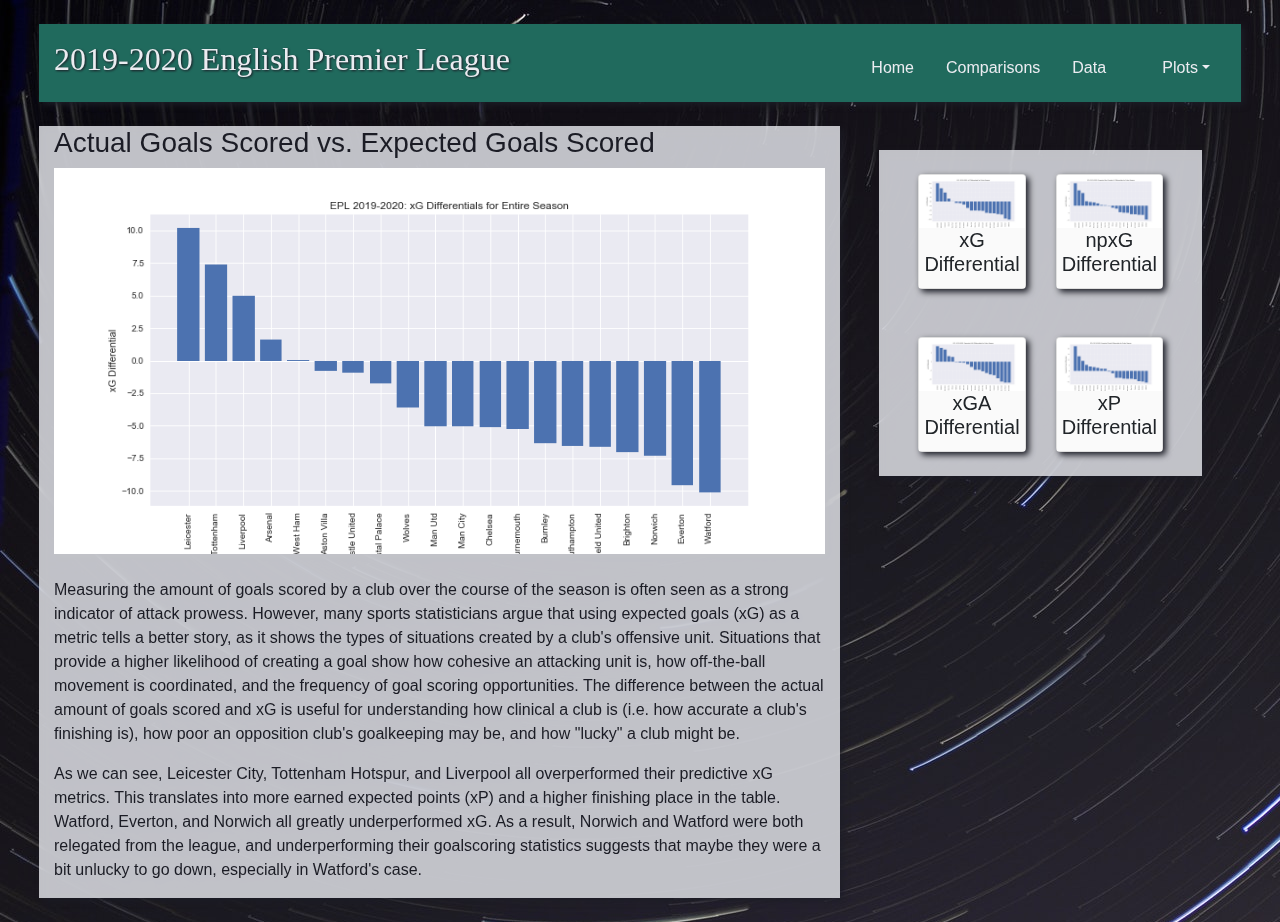
<file: WebVisualizations/assets/viz1.html>
<!DOCTYPE html>
<html lang="en">
<head>
    <meta charset="UTF-8">
    <meta name="viewport" content="width=device-width, initial-scale=1.0">
    <link rel="stylesheet" href="https://stackpath.bootstrapcdn.com/bootstrap/4.5.2/css/bootstrap.min.css">
    <script src="https://code.jquery.com/jquery-3.3.1.slim.min.js" integrity="sha384-q8i/X+965DzO0rT7abK41JStQIAqVgRVzpbzo5smXKp4YfRvH+8abtTE1Pi6jizo" crossorigin="anonymous"></script>
    <script src="https://cdnjs.cloudflare.com/ajax/libs/popper.js/1.14.7/umd/popper.min.js" integrity="sha384-UO2eT0CpHqdSJQ6hJty5KVphtPhzWj9WO1clHTMGa3JDZwrnQq4sF86dIHNDz0W1" crossorigin="anonymous"></script>
    <script src="https://stackpath.bootstrapcdn.com/bootstrap/4.3.1/js/bootstrap.min.js" integrity="sha384-JjSmVgyd0p3pXB1rRibZUAYoIIy6OrQ6VrjIEaFf/nJGzIxFDsf4x0xIM+B07jRM" crossorigin="anonymous"></script>
    <link rel="stylesheet" href="styles.css">
    <title>xG Differentials</title>
</head>
<body>
    <div class="container-fluid">
        <div class="row" id="header_bar">
            <div class="col-12 col-md-8" id="logo_bar">
                <h2 id="logo">
                    2019-2020 English Premier League
                </h2>
                <a href="../../index.html" class="stretched-link"></a>
            </div>
            <div class="col-md-4">
                <ul class="nav" id="navsplit">
                    <li class="nav-item">
                        <a class="nav-link active" href="../../index.html">Home</a>
                    </li>
                    <li class="nav-item">
                        <a class="nav-link" href="comparisons.html">Comparisons</a>
                    </li>
                    <li class="nav-item">
                        <a class="nav-link" href="data.html">Data</a>
                    </li>
                    <li class="nav-item dropdown ml-md-auto">
                         <a class="nav-link dropdown-toggle" href="comparisons.html" id="navbarDropdownMenuLink" data-toggle="dropdown">Plots</a>
                        <div class="dropdown-menu dropdown-menu-right" aria-labelledby="navbarDropdownMenuLink">
                            <a class="dropdown-item" href="viz1.html">xG Differentials</a> 
                            <a class="dropdown-item" href="viz2.html">npxG Differentials</a> 
                            <a class="dropdown-item" href="viz3.html">xGA Differentials</a> 
                            <a class="dropdown-item" href="viz4.html">xP Differentials</a>
                        </div>
                    </li>
                </ul>
                <div class="dropdown">
                    <button class="btn btn-primary dropdown-toggle" type="button" id="dropdownMenuButton" data-toggle="dropdown">
                    </button>
                    <div class="dropdown-menu" aria-labelledby="dropdownMenuButton">
                         <a class="dropdown-item" href="../../index.html">Home</a> 
                         <a class="dropdown-item" href="comparisons.html">Comparisons</a> 
                         <a class="dropdown-item" href="data.html">Data</a>
                         <a class="dropdown-item" href="viz1.html">xG Differentials</a> 
                         <a class="dropdown-item" href="viz2.html">npxG Differentials</a> 
                         <a class="dropdown-item" href="viz3.html">xGA Differentials</a> 
                         <a class="dropdown-item" href="viz4.html">xP Differentials</a>
                    </div>
                </div>
            </div>
        </div>
        <div class="row">
            <div class="col-md-8" id="main-content">
                <h3>
                    Actual Goals Scored vs. Expected Goals Scored
                </h3><img alt="xG differential bar chart" src="../visualizations/xg_diff_bar.png" />
                <p>
                    Measuring the amount of goals scored by a club over the course of the season is often seen as a strong indicator of attack prowess. However, many sports statisticians argue that using expected goals (xG) as a metric tells a better story, as it shows the types of situations created by a club's offensive unit. Situations that provide a higher likelihood of creating a goal show how cohesive an attacking unit is, how off-the-ball movement is coordinated, and the frequency of goal scoring opportunities. The difference between the actual amount of goals scored and xG is useful for understanding how clinical a club is (i.e. how accurate a club's finishing is), how poor an opposition club's goalkeeping may be, and how "lucky" a club might be.
                </p>
                <p>
                    As we can see, Leicester City, Tottenham Hotspur, and Liverpool all overperformed their predictive xG metrics. This translates into more earned expected points (xP) and a higher finishing place in the table. Watford, Everton, and Norwich all greatly underperformed xG. As a result, Norwich and Watford were both relegated from the league, and underperforming their goalscoring statistics suggests that maybe they were a bit unlucky to go down, especially in Watford's case.
                </p>
            </div>
            <div class="col-12 col-md-4">
                <div class="row" id="card-container">
                    <div class="row">
                        <div class="col-6">
                            <div class="card">
                                <img class="card-img-top" alt="xG differential thumbnail" src="../visualizations/xg_diff_bar.png" />
                                <div class="card-block">
                                    <h5 class="card-title">
                                        xG Differential
                                    </h5>
                                    <a href="../assets/viz1.html" class="stretched-link"></a>
                                </div>
                            </div>
                        </div>
                        <div class="col-6">
                            <div class="card">
                                <img class="card-img-top" alt="npxG differential thumbnail" src="../visualizations/npxg_diff_bar.png" />
                                <div class="card-block">
                                    <h5 class="card-title">
                                        npxG Differential
                                    </h5>
                                    <a href="../assets/viz2.html" class="stretched-link"></a>
                                </div>
                            </div>
                        </div>
                    </div>
                    <div class="row">
                        <div class="col-6">
                            <div class="card">
                                <img class="card-img-top" alt="xGA differential thumbnail" src="../visualizations/xga_diff_bar.png" />
                                <div class="card-block">
                                    <h5 class="card-title">
                                        xGA Differential
                                    </h5>
                                    <a href="../assets/viz3.html" class="stretched-link"></a>
                                </div>
                            </div>
                        </div>
                        <div class="col-6">
                            <div class="card">
                                <img class="card-img-top" alt="xP differential thumbnail" src="../visualizations/xp_diff_bar.png" />
                                <div class="card-block">
                                    <h5 class="card-title">
                                        xP Differential
                                    </h5>
                                    <a href="../assets/viz4.html" class="stretched-link"></a>
                                </div>
                            </div>
                        </div>
                    </div>
                </div>
            </div>
        </div>
    </div>
</body>
</html>
</file>
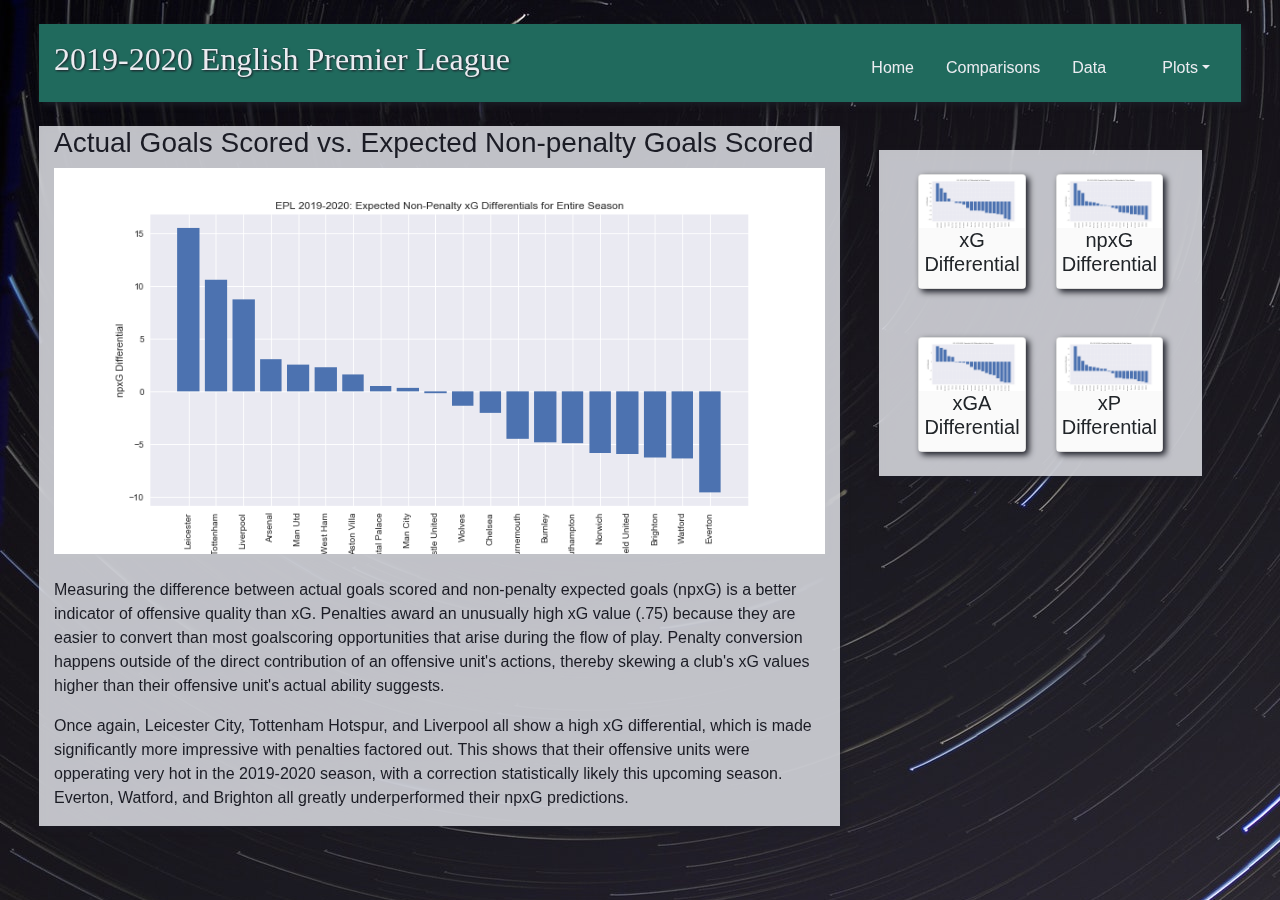
<file: WebVisualizations/assets/viz2.html>
<!DOCTYPE html>
<html lang="en">
<head>
    <meta charset="UTF-8">
    <meta name="viewport" content="width=device-width, initial-scale=1.0">
    <link rel="stylesheet" href="https://stackpath.bootstrapcdn.com/bootstrap/4.5.2/css/bootstrap.min.css">
    <script src="https://code.jquery.com/jquery-3.3.1.slim.min.js" integrity="sha384-q8i/X+965DzO0rT7abK41JStQIAqVgRVzpbzo5smXKp4YfRvH+8abtTE1Pi6jizo" crossorigin="anonymous"></script>
    <script src="https://cdnjs.cloudflare.com/ajax/libs/popper.js/1.14.7/umd/popper.min.js" integrity="sha384-UO2eT0CpHqdSJQ6hJty5KVphtPhzWj9WO1clHTMGa3JDZwrnQq4sF86dIHNDz0W1" crossorigin="anonymous"></script>
    <script src="https://stackpath.bootstrapcdn.com/bootstrap/4.3.1/js/bootstrap.min.js" integrity="sha384-JjSmVgyd0p3pXB1rRibZUAYoIIy6OrQ6VrjIEaFf/nJGzIxFDsf4x0xIM+B07jRM" crossorigin="anonymous"></script>
    <link rel="stylesheet" href="styles.css">
    <title>npxG Differentials</title>
</head>
<body>
    <div class="container-fluid">
        <div class="row" id="header_bar">
            <div class="col-md-8" id="logo_bar">
                <h2 id="logo">
                    2019-2020 English Premier League
                </h2>
                <a href="../../index.html" class="stretched-link"></a>
            </div>
            <div class="col-md-4">
                <ul class="nav" id="navsplit">
                    <li class="nav-item">
                        <a class="nav-link active" href="../../index.html">Home</a>
                    </li>
                    <li class="nav-item">
                        <a class="nav-link" href="comparisons.html">Comparisons</a>
                    </li>
                    <li class="nav-item">
                        <a class="nav-link" href="data.html">Data</a>
                    </li>
                    <li class="nav-item dropdown ml-md-auto">
                         <a class="nav-link dropdown-toggle" href="comparisons.html" id="navbarDropdownMenuLink" data-toggle="dropdown">Plots</a>
                        <div class="dropdown-menu dropdown-menu-right" aria-labelledby="navbarDropdownMenuLink">
                            <a class="dropdown-item" href="viz1.html">xG Differentials</a> 
                            <a class="dropdown-item" href="viz2.html">npxG Differentials</a> 
                            <a class="dropdown-item" href="viz3.html">xGA Differentials</a> 
                            <a class="dropdown-item" href="viz4.html">xP Differentials</a>
                        </div>
                    </li>
                </ul>
                <div class="dropdown">
                    <button class="btn btn-primary dropdown-toggle" type="button" id="dropdownMenuButton" data-toggle="dropdown">
                    </button>
                    <div class="dropdown-menu" aria-labelledby="dropdownMenuButton">
                         <a class="dropdown-item" href="../../index.html">Home</a> 
                         <a class="dropdown-item" href="comparisons.html">Comparisons</a> 
                         <a class="dropdown-item" href="data.html">Data</a>
                         <a class="dropdown-item" href="viz1.html">xG Differentials</a> 
                         <a class="dropdown-item" href="viz2.html">npxG Differentials</a> 
                         <a class="dropdown-item" href="viz3.html">xGA Differentials</a> 
                         <a class="dropdown-item" href="viz4.html">xP Differentials</a>
                    </div>
                </div>
            </div>
        </div>
        <div class="row">
            <div class="col-md-8" id="main-content">
                <h3>
                    Actual Goals Scored vs. Expected Non-penalty Goals Scored
                </h3><img class="img-fluid" alt="npxG differential bar chart" src="../visualizations/npxg_diff_bar.png" />
                <p>
                    Measuring the difference between actual goals scored and non-penalty expected goals (npxG) is a better indicator of offensive quality than xG. Penalties award an unusually high xG value (.75) because they are easier to convert than most goalscoring opportunities that arise during the flow of play. Penalty conversion happens outside of the direct contribution of an offensive unit's actions, thereby skewing a club's xG values higher than their offensive unit's actual ability suggests.
                </p>
                <p>
                  Once again, Leicester City, Tottenham Hotspur, and Liverpool all show a high xG differential, which is made significantly more impressive with penalties factored out. This shows that their offensive units were opperating very hot in the 2019-2020 season, with a correction statistically likely this upcoming season. Everton, Watford, and Brighton all greatly underperformed their npxG predictions.
                </p>
            </div>
            <div class="col-12 col-md-4">
                <div class="row" id="card-container">
                    <div class="row">
                        <div class="col-6">
                            <div class="card">
                                <img class="card-img-top" alt="xG differential thumbnail" src="../visualizations/xg_diff_bar.png" />
                                <div class="card-block">
                                    <h5 class="card-title">
                                        xG Differential
                                    </h5>
                                    <a href="../assets/viz1.html" class="stretched-link"></a>
                                </div>
                            </div>
                        </div>
                        <div class="col-6">
                            <div class="card">
                                <img class="card-img-top" alt="npxG differential thumbnail" src="../visualizations/npxg_diff_bar.png" />
                                <div class="card-block">
                                    <h5 class="card-title">
                                        npxG Differential
                                    </h5>
                                    <a href="../assets/viz2.html" class="stretched-link"></a>
                                </div>
                            </div>
                        </div>
                    </div>
                    <div class="row">
                        <div class="col-6">
                            <div class="card">
                                <img class="card-img-top" alt="xGA differential thumbnail" src="../visualizations/xga_diff_bar.png" />
                                <div class="card-block">
                                    <h5 class="card-title">
                                        xGA Differential
                                    </h5>
                                    <a href="../assets/viz3.html" class="stretched-link"></a>
                                </div>
                            </div>
                        </div>
                        <div class="col-6">
                            <div class="card">
                                <img class="card-img-top" alt="xP differential thumbnail" src="../visualizations/xp_diff_bar.png" />
                                <div class="card-block">
                                    <h5 class="card-title">
                                        xP Differential
                                    </h5>
                                    <a href="../assets/viz4.html" class="stretched-link"></a>
                                </div>
                            </div>
                        </div>
                    </div>
                </div>
            </div>
        </div>
    </div>
</body>
</html>
</file>
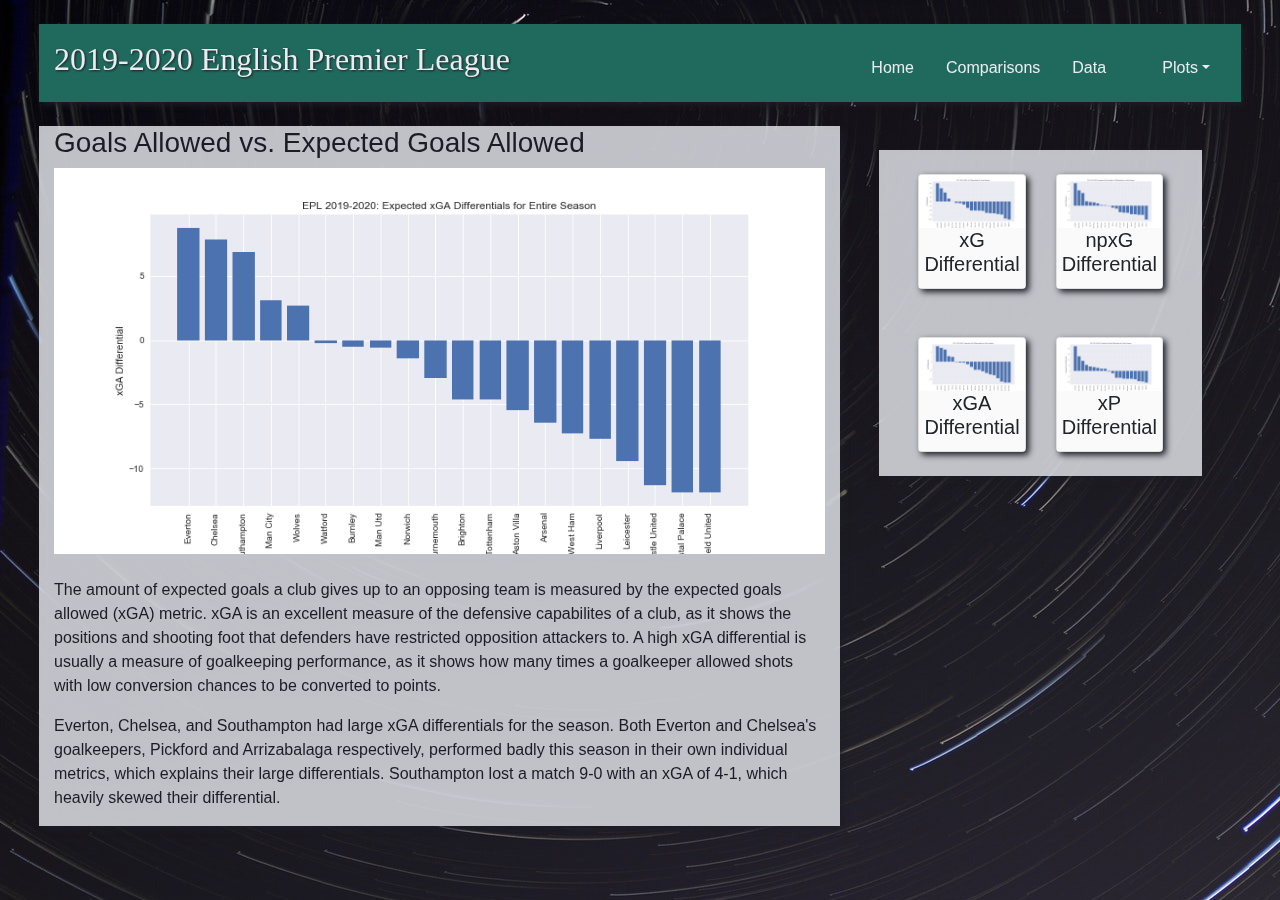
<file: WebVisualizations/assets/viz3.html>
<!DOCTYPE html>
<html lang="en">
<head>
    <meta charset="UTF-8">
    <meta name="viewport" content="width=device-width, initial-scale=1.0">
    <link rel="stylesheet" href="https://stackpath.bootstrapcdn.com/bootstrap/4.5.2/css/bootstrap.min.css">
    <script src="https://code.jquery.com/jquery-3.3.1.slim.min.js" integrity="sha384-q8i/X+965DzO0rT7abK41JStQIAqVgRVzpbzo5smXKp4YfRvH+8abtTE1Pi6jizo" crossorigin="anonymous"></script>
    <script src="https://cdnjs.cloudflare.com/ajax/libs/popper.js/1.14.7/umd/popper.min.js" integrity="sha384-UO2eT0CpHqdSJQ6hJty5KVphtPhzWj9WO1clHTMGa3JDZwrnQq4sF86dIHNDz0W1" crossorigin="anonymous"></script>
    <script src="https://stackpath.bootstrapcdn.com/bootstrap/4.3.1/js/bootstrap.min.js" integrity="sha384-JjSmVgyd0p3pXB1rRibZUAYoIIy6OrQ6VrjIEaFf/nJGzIxFDsf4x0xIM+B07jRM" crossorigin="anonymous"></script>
    <link rel="stylesheet" href="styles.css">
    <title>xGA Differentials</title>
</head>
<body>
    <div class="container-fluid">
        <div class="row" id="header_bar">
            <div class="col-md-8" id="logo_bar">
                <h2 id="logo">
                    2019-2020 English Premier League
                </h2>
                <a href="../../index.html" class="stretched-link"></a>
            </div>
            <div class="col-md-4">
                <ul class="nav" id="navsplit">
                    <li class="nav-item">
                        <a class="nav-link active" href="../../index.html">Home</a>
                    </li>
                    <li class="nav-item">
                        <a class="nav-link" href="comparisons.html">Comparisons</a>
                    </li>
                    <li class="nav-item">
                        <a class="nav-link" href="data.html">Data</a>
                    </li>
                    <li class="nav-item dropdown ml-md-auto">
                         <a class="nav-link dropdown-toggle" href="comparisons.html" id="navbarDropdownMenuLink" data-toggle="dropdown">Plots</a>
                        <div class="dropdown-menu dropdown-menu-right" aria-labelledby="navbarDropdownMenuLink">
                            <a class="dropdown-item" href="viz1.html">xG Differentials</a> 
                            <a class="dropdown-item" href="viz2.html">npxG Differentials</a> 
                            <a class="dropdown-item" href="viz3.html">xGA Differentials</a> 
                            <a class="dropdown-item" href="viz4.html">xP Differentials</a>
                        </div>
                    </li>
                </ul>
                <div class="dropdown">
                    <button class="btn btn-primary dropdown-toggle" type="button" id="dropdownMenuButton" data-toggle="dropdown">
                    </button>
                    <div class="dropdown-menu" aria-labelledby="dropdownMenuButton">
                         <a class="dropdown-item" href="../../index.html">Home</a> 
                         <a class="dropdown-item" href="comparisons.html">Comparisons</a> 
                         <a class="dropdown-item" href="data.html">Data</a>
                         <a class="dropdown-item" href="viz1.html">xG Differentials</a> 
                         <a class="dropdown-item" href="viz2.html">npxG Differentials</a> 
                         <a class="dropdown-item" href="viz3.html">xGA Differentials</a> 
                         <a class="dropdown-item" href="viz4.html">xP Differentials</a>
                    </div>
                </div>
            </div>
        </div>
        <div class="row">
            <div class="col-md-8" id="main-content">
                <h3>
                    Goals Allowed vs. Expected Goals Allowed
                </h3><img class="img-fluid" alt="xGA differential bar chart" src="../visualizations/xga_diff_bar.png" />
                <p>
                    The amount of expected goals a club gives up to an opposing team is measured by the expected goals allowed (xGA) metric. xGA is an excellent measure of the 
                    defensive capabilites of a club, as it shows the positions and shooting foot that defenders have restricted opposition attackers to. A high xGA differential is usually a measure
                    of goalkeeping performance, as it shows how many times a goalkeeper allowed shots with low conversion chances to be converted to points.
                </p>
                <p>
                    Everton, Chelsea, and Southampton had large xGA differentials for the season. Both Everton and Chelsea's goalkeepers, Pickford and Arrizabalaga respectively, performed badly
                    this season in their own individual metrics, which explains their large differentials. Southampton lost a match 9-0 with an xGA of 4-1, which heavily skewed their differential.
                </p>
            </div>
            <div class="col-12 col-md-4">
                <div class="row" id="card-container">
                    <div class="row">
                        <div class="col-6">
                            <div class="card">
                                <img class="card-img-top" alt="xG differential thumbnail" src="../visualizations/xg_diff_bar.png" />
                                <div class="card-block">
                                    <h5 class="card-title">
                                        xG Differential
                                    </h5>
                                    <a href="../assets/viz1.html" class="stretched-link"></a>
                                </div>
                            </div>
                        </div>
                        <div class="col-6">
                            <div class="card">
                                <img class="card-img-top" alt="npxG differential thumbnail" src="../visualizations/npxg_diff_bar.png" />
                                <div class="card-block">
                                    <h5 class="card-title">
                                        npxG Differential
                                    </h5>
                                    <a href="../assets/viz2.html" class="stretched-link"></a>
                                </div>
                            </div>
                        </div>
                    </div>
                    <div class="row">
                        <div class="col-6">
                            <div class="card">
                                <img class="card-img-top" alt="xGA differential thumbnail" src="../visualizations/xga_diff_bar.png" />
                                <div class="card-block">
                                    <h5 class="card-title">
                                        xGA Differential
                                    </h5>
                                    <a href="../assets/viz3.html" class="stretched-link"></a>
                                </div>
                            </div>
                        </div>
                        <div class="col-6">
                            <div class="card">
                                <img class="card-img-top" alt="xP differential thumbnail" src="../visualizations/xp_diff_bar.png" />
                                <div class="card-block">
                                    <h5 class="card-title">
                                        xP Differential
                                    </h5>
                                    <a href="../assets/viz4.html" class="stretched-link"></a>
                                </div>
                            </div>
                        </div>
                    </div>
                </div>
            </div>
        </div>
    </div>
</body>
</html>
</file>
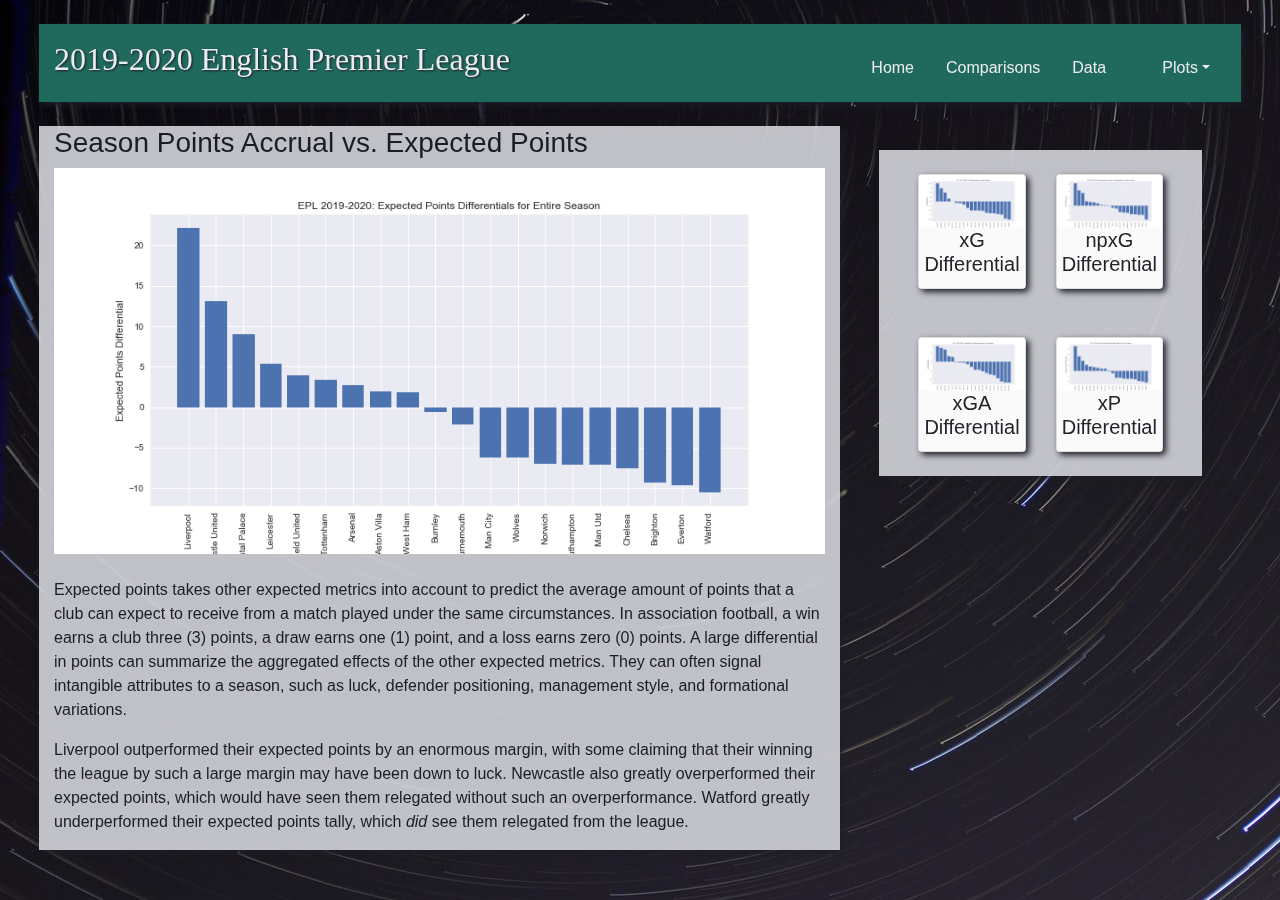
<file: WebVisualizations/assets/viz4.html>
<!DOCTYPE html>
<html lang="en">
<head>
    <meta charset="UTF-8">
    <meta name="viewport" content="width=device-width, initial-scale=1.0">
    <link rel="stylesheet" href="https://stackpath.bootstrapcdn.com/bootstrap/4.5.2/css/bootstrap.min.css">
    <script src="https://code.jquery.com/jquery-3.3.1.slim.min.js" integrity="sha384-q8i/X+965DzO0rT7abK41JStQIAqVgRVzpbzo5smXKp4YfRvH+8abtTE1Pi6jizo" crossorigin="anonymous"></script>
    <script src="https://cdnjs.cloudflare.com/ajax/libs/popper.js/1.14.7/umd/popper.min.js" integrity="sha384-UO2eT0CpHqdSJQ6hJty5KVphtPhzWj9WO1clHTMGa3JDZwrnQq4sF86dIHNDz0W1" crossorigin="anonymous"></script>
    <script src="https://stackpath.bootstrapcdn.com/bootstrap/4.3.1/js/bootstrap.min.js" integrity="sha384-JjSmVgyd0p3pXB1rRibZUAYoIIy6OrQ6VrjIEaFf/nJGzIxFDsf4x0xIM+B07jRM" crossorigin="anonymous"></script>
    <link rel="stylesheet" href="styles.css">
    <title>xP Differentials</title>
</head>
<body>
    <div class="container-fluid">
        <div class="row" id="header_bar">
            <div class="col-md-8" id="logo_bar">
                <h2 id="logo">
                    2019-2020 English Premier League
                </h2>
                <a href="../../index.html" class="stretched-link"></a>
            </div>
            <div class="col-md-4">
                <ul class="nav" id="navsplit">
                    <li class="nav-item">
                        <a class="nav-link active" href="../../index.html">Home</a>
                    </li>
                    <li class="nav-item">
                        <a class="nav-link" href="comparisons.html">Comparisons</a>
                    </li>
                    <li class="nav-item">
                        <a class="nav-link" href="data.html">Data</a>
                    </li>
                    <li class="nav-item dropdown ml-md-auto">
                         <a class="nav-link dropdown-toggle" href="comparisons.html" id="navbarDropdownMenuLink" data-toggle="dropdown">Plots</a>
                        <div class="dropdown-menu dropdown-menu-right" aria-labelledby="navbarDropdownMenuLink">
                            <a class="dropdown-item" href="viz1.html">xG Differentials</a> 
                            <a class="dropdown-item" href="viz2.html">npxG Differentials</a> 
                            <a class="dropdown-item" href="viz3.html">xGA Differentials</a> 
                            <a class="dropdown-item" href="viz4.html">xP Differentials</a>
                        </div>
                    </li>
                </ul>
                <div class="dropdown">
                    <button class="btn btn-primary dropdown-toggle" type="button" id="dropdownMenuButton" data-toggle="dropdown">
                    </button>
                    <div class="dropdown-menu" aria-labelledby="dropdownMenuButton">
                         <a class="dropdown-item" href="../../index.html">Home</a> 
                         <a class="dropdown-item" href="comparisons.html">Comparisons</a> 
                         <a class="dropdown-item" href="data.html">Data</a>
                         <a class="dropdown-item" href="viz1.html">xG Differentials</a> 
                         <a class="dropdown-item" href="viz2.html">npxG Differentials</a> 
                         <a class="dropdown-item" href="viz3.html">xGA Differentials</a> 
                         <a class="dropdown-item" href="viz4.html">xP Differentials</a>
                    </div>
                </div>
            </div>
        </div>
        <div class="row">
            <div class="col-12 col-md-8" id="main-content">
                <h3>
                    Season Points Accrual vs. Expected Points
                </h3><img class="img-fluid" alt="xP differential bar chart" src="../visualizations/xp_diff_bar.png" />
                <p>
                    Expected points takes other expected metrics into account to predict the average amount of points that a club can expect to receive from a match played under the same
                    circumstances. In association football, a win earns a club three (3) points, a draw earns one (1) point, and a loss earns zero (0) points.
                    A large differential in points can summarize the aggregated effects of the other expected metrics. They can often signal intangible attributes to a season, such as
                    luck, defender positioning, management style, and formational variations.
                </p>
                <p>
                    Liverpool outperformed their expected points by an enormous margin, with some claiming that their winning the league by such a large margin may have been down to luck.
                    Newcastle also greatly overperformed their expected points, which would have seen them relegated without such an overperformance. Watford greatly underperformed their
                    expected points tally, which <em>did</em> see them relegated from the league.
                </p>
            </div>
            <div class="col-12 col-md-4">
                <div class="row" id="card-container">
                    <div class="row">
                        <div class="col-6">
                            <div class="card">
                                <img class="card-img-top" alt="xG differential thumbnail" src="../visualizations/xg_diff_bar.png" />
                                <div class="card-block">
                                    <h5 class="card-title">
                                        xG Differential
                                    </h5>
                                    <a href="../assets/viz1.html" class="stretched-link"></a>
                                </div>
                            </div>
                        </div>
                        <div class="col-6">
                            <div class="card">
                                <img class="card-img-top" alt="npxG differential thumbnail" src="../visualizations/npxg_diff_bar.png" />
                                <div class="card-block">
                                    <h5 class="card-title">
                                        npxG Differential
                                    </h5>
                                    <a href="../assets/viz2.html" class="stretched-link"></a>
                                </div>
                            </div>
                        </div>
                    </div>
                    <div class="row">
                        <div class="col-6">
                            <div class="card">
                                <img class="card-img-top" alt="xGA differential thumbnail" src="../visualizations/xga_diff_bar.png" />
                                <div class="card-block">
                                    <h5 class="card-title">
                                        xGA Differential
                                    </h5>
                                    <a href="../assets/viz3.html" class="stretched-link"></a>
                                </div>
                            </div>
                        </div>
                        <div class="col-6">
                            <div class="card">
                                <img class="card-img-top" alt="xP differential thumbnail" src="../visualizations/xp_diff_bar.png" />
                                <div class="card-block">
                                    <h5 class="card-title">
                                        xP Differential
                                    </h5>
                                    <a href="../assets/viz4.html" class="stretched-link"></a>
                                </div>
                            </div>
                        </div>
                    </div>
                </div>
            </div>
        </div>
    </div>
</body>
</html>
</file>
<file: WebVisualizations/assets/styles.css>
/* ELEMENTS */

body {
  background-color: #ebecf1;
  background-image: url("../resources/pexels-jakub-novacek-924824.jpg");
}

a {
  color: #ebecf1;
}

h3 {
  color: #1b1c25
}

p {
  color: #1b1c25
}

img {
  margin-bottom: 1.5rem;
  max-width: 100%;
}

table {
  background-color: #fafafa;
}

/* CLASSES */

.row {
  margin: 1.5rem;
}

.dropdown-item {
  color: #1b1c25;
}

.card {
  filter: drop-shadow(3px 3px 3px #1b1c25);
}

.card-block {
  background-color: #fafafa;
}

.card-img-top {
  margin: 0 !important;
}

.card-title {
  text-align: center;
}

.nav {
  display: flexbox;
}

.nav-link {
  color: #ebecf1;
}

.dataframe {
  align-content: center;
  width: 100%;
}



/* IDs */

#header_bar {
  background-color: #206a5d;
  filter: drop-shadow(3px 3px 3px #1b1c25);
  position: relative;
  z-index: 9999;
}

#logo_bar {
  margin-top: 1rem;
  margin-bottom: 1rem;
}

#logo {
  color: #ebecf1;
  font-family: Georgia, 'Times New Roman', Times, serif;
  filter: drop-shadow(1px 1px 1px #1b1c25);
}

#main-content{
  background: rgba(235, 236, 241, .8);
  filter: drop-shadow(3px 3px 3px #1b1c25);
  z-index: 9;
}

#comparison-img {
  filter: drop-shadow(3px 3px 3px #1b1c25)
}

#navsplit {
  margin-top: 1.5rem;

}

#card-container{
  filter: drop-shadow(3px 3px 3px #1b1c25);
  background: rgba(235, 236, 241, .8);
  }

#dropdownMenuButton {
  display: none;
}


@media (max-width: 768px) {
  
  .nav {
    display: none;
  }

  #logo {
    color: #ebecf1;
  }

  #header_bar {
    background-color: #206a5d;
  }
  
  #dropdownMenuButton{
    display: block;
    float: right;
  }
}
</file>
